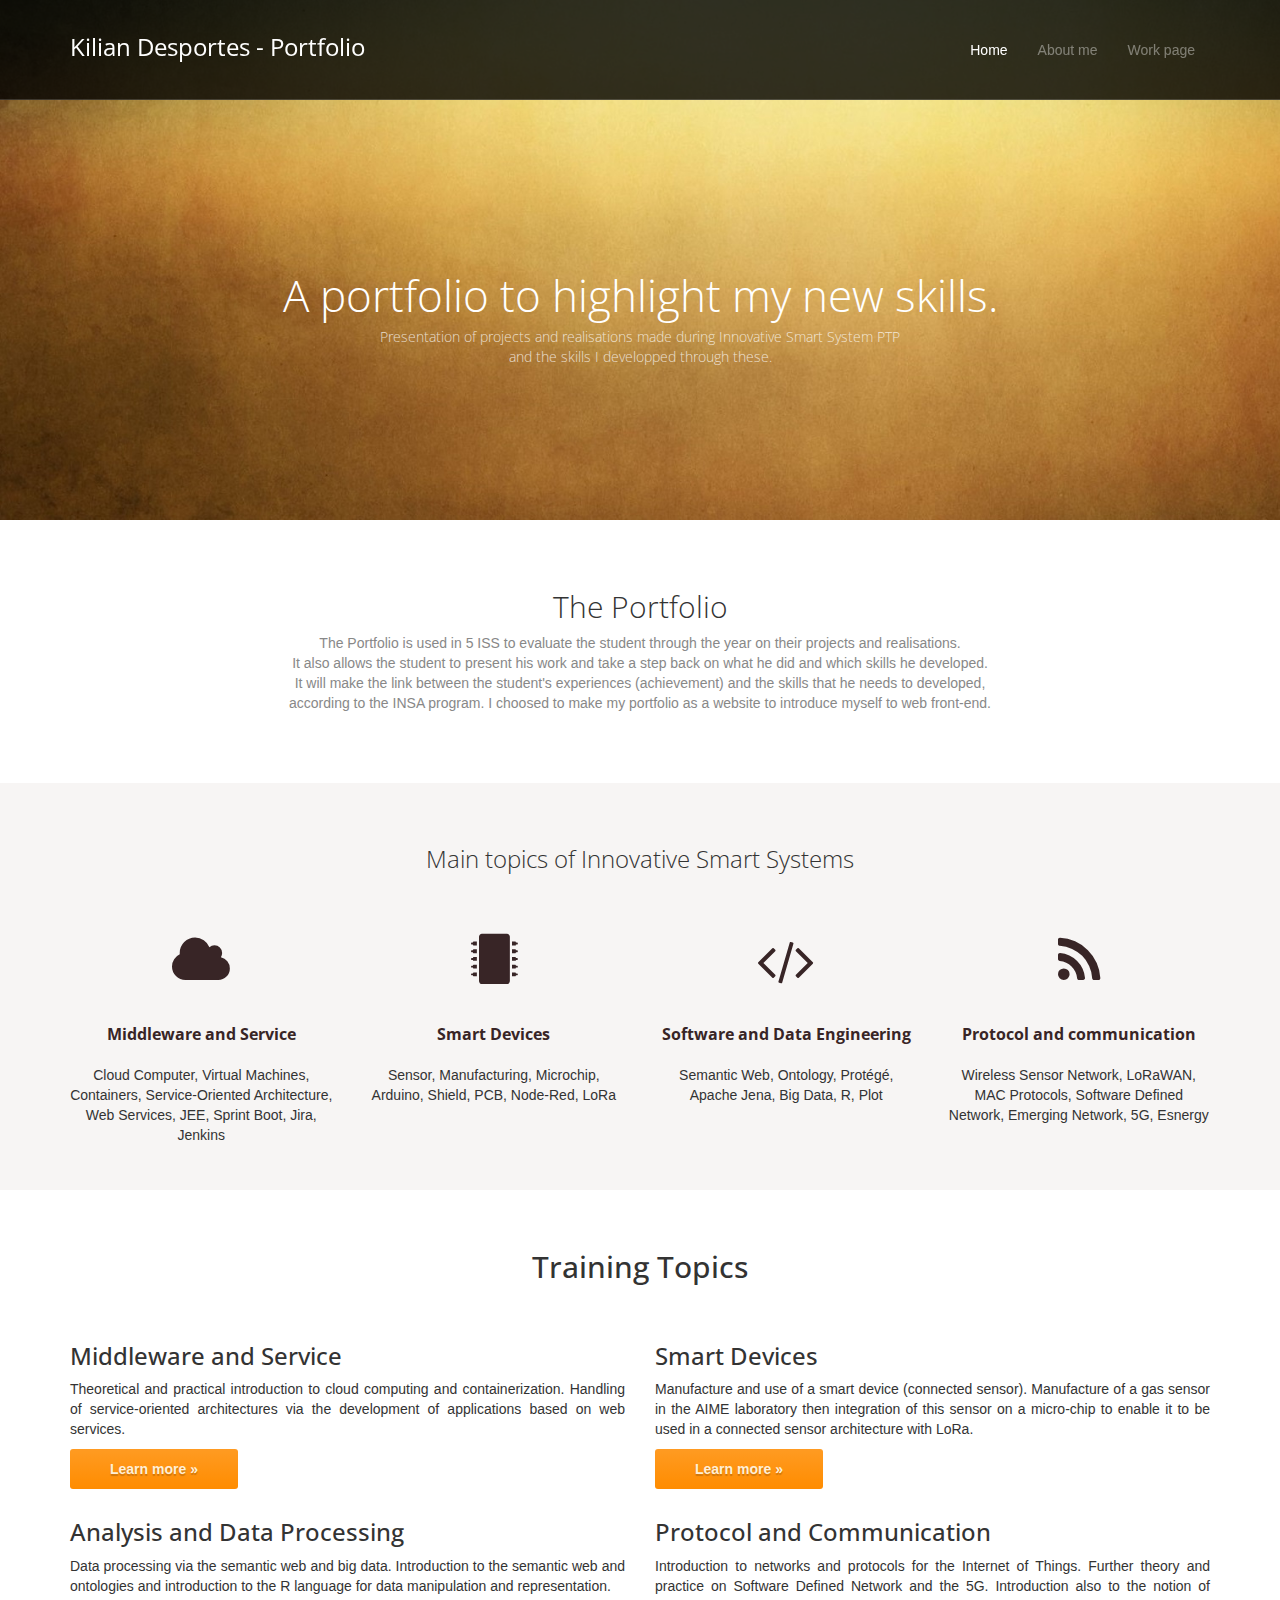
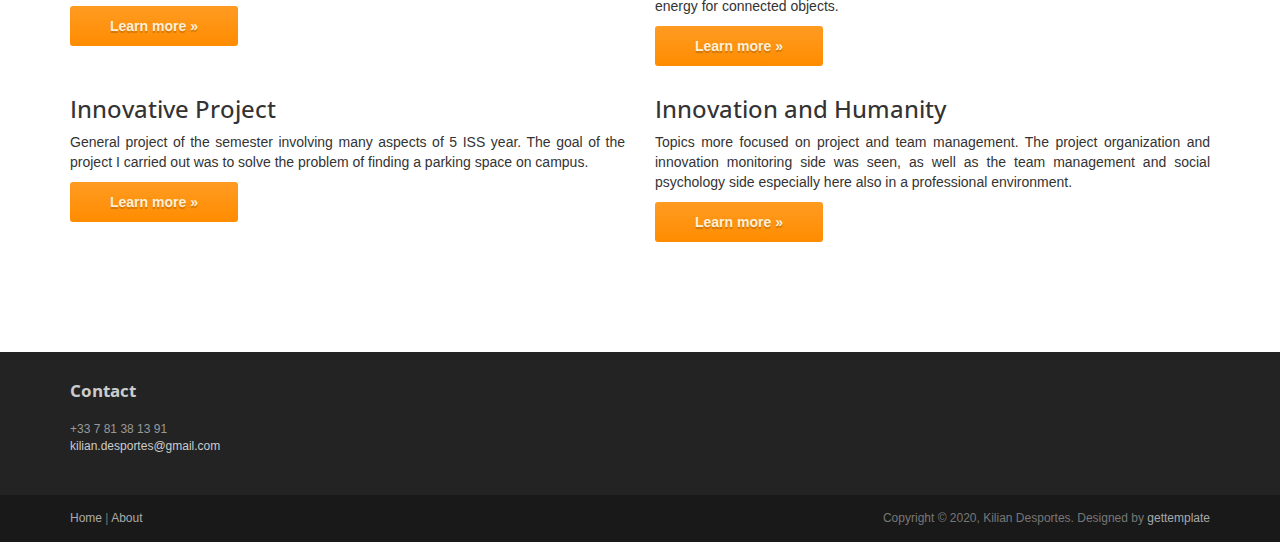
<file: index.html>
<!DOCTYPE html>
<html lang="en">

<head>
	<meta charset="utf-8">
	<meta name="viewport" content="width=device-width, initial-scale=1.0">
	<meta name="description" content="">
	<meta name="author" content="Sergey Pozhilov (GetTemplate.com)">

	<title>Portfolio - Kilian Desportes</title>

	<link rel="shortcut icon" href="assets/images/gt_favicon.png">

	<link rel="stylesheet" media="screen" href="http://fonts.googleapis.com/css?family=Open+Sans:300,400,700">
	<link rel="stylesheet" href="assets/css/bootstrap.min.css">

	<link rel="stylesheet" href="https://cdnjs.cloudflare.com/ajax/libs/font-awesome/4.7.0/css/font-awesome.min.css">

	<!-- Custom styles for our template -->
	<link rel="stylesheet" href="assets/css/bootstrap-theme.css" media="screen">
	<link rel="stylesheet" href="assets/css/main.css">

	<script src="https://code.jquery.com/jquery-3.5.1.slim.min.js" integrity="sha384-DfXdz2htPH0lsSSs5nCTpuj/zy4C+OGpamoFVy38MVBnE+IbbVYUew+OrCXaRkfj" crossorigin="anonymous"></script>
	<script src="https://cdn.jsdelivr.net/npm/bootstrap@4.5.3/dist/js/bootstrap.bundle.min.js" integrity="sha384-ho+j7jyWK8fNQe+A12Hb8AhRq26LrZ/JpcUGGOn+Y7RsweNrtN/tE3MoK7ZeZDyx" crossorigin="anonymous"></script>

	<script src="assets/js/html5shiv.js"></script>
	<script src="assets/js/respond.min.js"></script>
    <script src="assets/js/script_perso.js"></script>

</head>

<body class="home">

	<!-- Fixed navbar -->
	<div class="navbar navbar-inverse navbar-fixed-top headroom">
		<div class="container">
			<div class="navbar-header">
				<!-- Button for smallest screens -->
				<button type="button" class="navbar-toggle" data-toggle="collapse" data-target=".navbar-collapse"><span
						class="icon-bar"></span> <span class="icon-bar"></span> <span class="icon-bar"></span> </button>
				<a class="navbar-brand" href="index.html">Kilian Desportes - Portfolio</a>
			</div>
			<div class="navbar-collapse collapse">
				<ul class="nav navbar-nav pull-right">
					<li class="active"><a href="index.html">Home</a></li>
					<li><a href="about.html">About me</a></li>
					<li><a href="works.html">Work page</a></li>
				</ul>
			</div>
			<!--/.nav-collapse -->
		</div>
	</div>
	<!-- /.navbar -->

	<!-- Header -->
	<header id="head">
		<div class="container">
			<div class="row">
				<h1 class="lead">A portfolio to highlight my new skills.</h1>
				<p class="tagline">Presentation of projects and realisations made during Innovative Smart System PTP
					<br>and the skills I developped through these.
				</p>
			</div>
		</div>
	</header>
	<!-- /Header -->

	<!-- Intro -->
	<div class="container text-center">
		<br> <br>
		<h2 class="thin">The Portfolio</h2>
		<p class="text-muted">
			The Portfolio is used in 5 ISS to evaluate the student through the year on their projects and
			realisations.<br>
			It also allows the student to present his work and take a step back on what he did and which skills he
			developed.<br>
			It will make the link between the student's experiences (achievement) and the skills that he needs to
			developed,<br>
			according to the INSA program. I choosed to make my portfolio as a website to introduce myself to web
			front-end.<br>
		</p>
	</div>
	<!-- /Intro-->

	<!-- Highlights - jumbotron -->
	<div class="jumbotron top-space">
		<div class="container">

			<h3 class="text-center thin">Main topics of Innovative Smart Systems</h3>

			<div class="row">
				<div class="col-md-3 col-sm-3 highlight">
					<div class="h-caption">
						<h4><i class="fa fa-cloud fa-5"></i>Middleware and Service</h4>
					</div>
					<div class="h-body text-center">
						<p>Cloud Computer, Virtual Machines, Containers, Service-Oriented Architecture, Web Services, JEE, Sprint Boot, Jira, Jenkins</p>
					</div>
				</div>
				<div class="col-md-3 col-sm-3 highlight">
					<div class="h-caption">
						<h4><i class="fa fa-microchip fa-5"></i>Smart Devices</h4>
					</div>
					<div class="h-body text-center">
						<p>Sensor, Manufacturing, Microchip, Arduino, Shield, PCB, Node-Red, LoRa</p>
					</div>
				</div>
				<div class="col-md-3 col-sm-3 highlight">
					<div class="h-caption">
						<h4><i class="fa fa-code fa-5"></i>Software and Data Engineering</h4>
					</div>
					<div class="h-body text-center">
						<p>Semantic Web, Ontology, Protégé, Apache Jena, Big Data, R, Plot</p>
					</div>
				</div>
				<div class="col-md-3 col-sm-3 highlight">
					<div class="h-caption">
						<h4><i class="fa fa-rss fa-5"></i>Protocol and communication</h4>
					</div>
					<div class="h-body text-center">
						<p>Wireless Sensor Network, LoRaWAN, MAC Protocols, Software Defined Network, Emerging Network, 5G, Esnergy</p>
					</div>
				</div>
			</div> <!-- /row  -->

		</div>
	</div>
	<!-- /Highlights -->

	<!-- container -->
	<div class="container">

		<h2 class="text-center top-space">Training Topics</h2>
		<br>

		<div class="row">
			<div class="col-sm-6">
				<h3>Middleware and Service</h3>
				<p align="justify">
					Theoretical and practical introduction to cloud computing and containerization. Handling of service-oriented architectures via the development of applications based on web services.
				</p>
				<a href="soaiotproject.html" class="btn btn-primary btn-medium">Learn more »</a>
			</div>
			<div class="col-sm-6">
				<h3>Smart Devices</h3>
				<p align="justify">
					Manufacture and use of a smart device (connected sensor). Manufacture of a gas sensor in the AIME laboratory then integration of this sensor on a micro-chip to enable it to be used in a connected sensor architecture with LoRa.
				</p>
				<a href="smartdevicesproject.html" class="btn btn-primary btn-medium">Learn more »</a>
			</div>
		</div> <!-- /row -->
		<div class="row">
			<div class="col-sm-6">
				<h3>Analysis and Data Processing</h3>
				<p align="justify">
					Data processing via the semantic web and big data. Introduction to the semantic web and ontologies and introduction to the R language for data manipulation and representation.
				</p>
				<a href="dataengineering.html" class="btn btn-primary btn-medium">Learn more »</a>
			</div>
			<div class="col-sm-6">
				<h3>Protocol and Communication</h3>
				<p align="justify">
					Introduction to networks and protocols for the Internet of Things. Further theory and practice on Software Defined Network and the 5G. Introduction also to the notion of energy for connected objects.
				</p>
				<a href="iotcommunication.html" class="btn btn-primary btn-medium">Learn more »</a>
			</div>
		</div> <!-- /row -->
		<div class="row">
			<div class="col-sm-6">
				<h3>Innovative Project</h3>
				<p align="justify">
					General project of the semester involving many aspects of 5 ISS year. The goal of the project I carried out was to solve the problem of finding a parking space on campus.
				</p>
				<a href="innovativeproject.html" class="btn btn-primary btn-medium">Learn more »</a>
			</div>
			<div class="col-sm-6">
				<h3>Innovation and Humanity</h3>
				<p align="justify">
					Topics more focused on project and team management. The project organization and innovation monitoring side was seen, as well as the team management and social psychology side especially here also in a professional environment.
				</p>
				<a href="innovhumanity.html" class="btn btn-primary btn-medium">Learn more »</a>
			</div>
		</div> <!-- /row -->

	</div> <!-- /container -->

	<!-- Social links. @TODO: replace by link/instructions in template -->
	<section id="social">
		<div class="container">
			<div class="wrapper clearfix">
				<!-- AddThis Button BEGIN -->
				<div class="addthis_toolbox addthis_default_style">
					<a class="addthis_button_facebook_like" fb:like:layout="button_count"></a>
					<a class="addthis_button_tweet"></a>
					<a class="addthis_button_linkedin_counter"></a>
					<a class="addthis_button_google_plusone" g:plusone:size="medium"></a>
				</div>
				<!-- AddThis Button END -->
			</div>
		</div>
	</section>
	<!-- /social links -->


	<footer id="footer" class="top-space">

		<div class="footer1">
			<div class="container">
				<div class="row">

					<div class="col-md-3 widget">
						<h3 class="widget-title">Contact</h3>
						<div class="widget-body">
							<p>+33 7 81 38 13 91<br>
								<a href="mailto:#">kilian.desportes@gmail.com</a><br>
							</p>
						</div>
					</div>

				</div> <!-- /row of widgets -->
			</div>
		</div>

		<div class="footer2">
			<div class="container">
				<div class="row">

					<div class="col-md-6 widget">
						<div class="widget-body">
							<p class="simplenav">
								<a href="#">Home</a> |
								<a href="about.html">About</a>
							</p>
						</div>
					</div>

					<div class="col-md-6 widget">
						<div class="widget-body">
							<p class="text-right">
								Copyright &copy; 2020, Kilian Desportes. Designed by <a href="http://gettemplate.com/"
									rel="designer">gettemplate</a>
							</p>
						</div>
					</div>

				</div> <!-- /row of widgets -->
			</div>
		</div>

	</footer>

	<!-- JavaScript libs are placed at the end of the document so the pages load faster -->
	<script src="http://ajax.googleapis.com/ajax/libs/jquery/1.10.2/jquery.min.js"></script>
	<script src="http://netdna.bootstrapcdn.com/bootstrap/3.0.0/js/bootstrap.min.js"></script>
	<script src="assets/js/headroom.min.js"></script>
	<script src="assets/js/jQuery.headroom.min.js"></script>
	<script src="assets/js/template.js"></script>
</body>

</html>
</file>
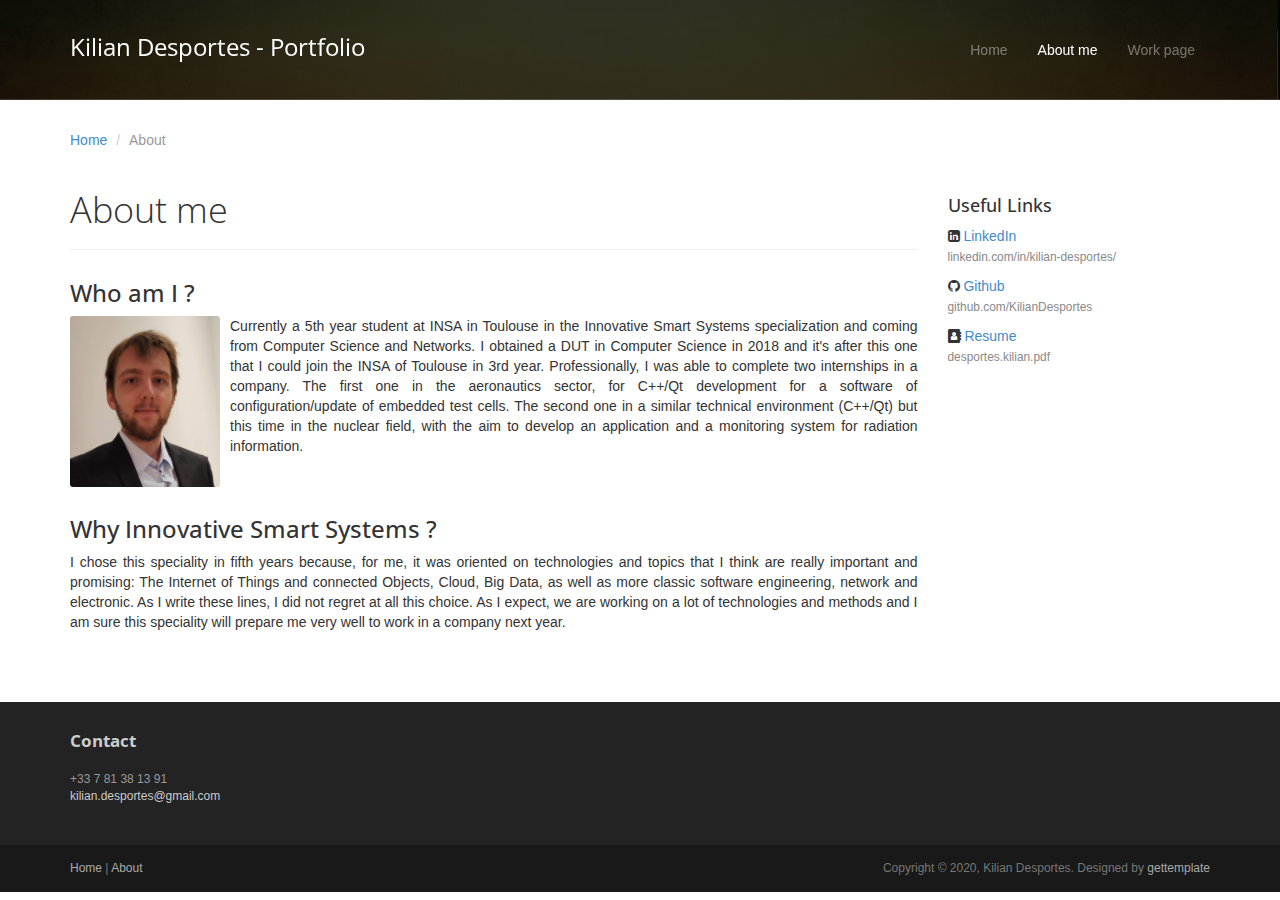
<file: about.html>
<!DOCTYPE html>
<html lang="en">
<head>
	<meta charset="utf-8">
	<meta name="viewport"    content="width=device-width, initial-scale=1.0">
	<meta name="description" content="">
	<meta name="author"      content="Sergey Pozhilov (GetTemplate.com)">
	
	<title>About - Portfolio - Kilian Desportes</title>

	<link rel="shortcut icon" href="assets/images/gt_favicon.png">
	
	<link rel="stylesheet" media="screen" href="http://fonts.googleapis.com/css?family=Open+Sans:300,400,700">
	<link rel="stylesheet" href="assets/css/bootstrap.min.css">

	<link rel="stylesheet" href="https://cdnjs.cloudflare.com/ajax/libs/font-awesome/4.7.0/css/font-awesome.min.css">

	<!-- Custom styles for our template -->
	<link rel="stylesheet" href="assets/css/bootstrap-theme.css" media="screen" >
	<link rel="stylesheet" href="assets/css/main.css">

	<script src="https://code.jquery.com/jquery-3.5.1.slim.min.js" integrity="sha384-DfXdz2htPH0lsSSs5nCTpuj/zy4C+OGpamoFVy38MVBnE+IbbVYUew+OrCXaRkfj" crossorigin="anonymous"></script>
	<script src="https://cdn.jsdelivr.net/npm/bootstrap@4.5.3/dist/js/bootstrap.bundle.min.js" integrity="sha384-ho+j7jyWK8fNQe+A12Hb8AhRq26LrZ/JpcUGGOn+Y7RsweNrtN/tE3MoK7ZeZDyx" crossorigin="anonymous"></script>

	<script src="assets/js/html5shiv.js"></script>
	<script src="assets/js/respond.min.js"></script>
	<script src="assets/js/script_perso.js"></script>
</head>

<body>
    <!-- Fixed navbar -->
	<div class="navbar navbar-inverse navbar-fixed-top headroom" >
		<div class="container">
			<div class="navbar-header">
				<!-- Button for smallest screens -->
				<button type="button" class="navbar-toggle" data-toggle="collapse" data-target=".navbar-collapse"><span class="icon-bar"></span> <span class="icon-bar"></span> <span class="icon-bar"></span> </button>
				<a class="navbar-brand" href="index.html">Kilian Desportes - Portfolio</a>
			</div>
			<div class="navbar-collapse collapse">
				<ul class="nav navbar-nav pull-right">
					<li><a href="index.html">Home</a></li>
					<li class="active"><a href="about.html">About me</a></li>
					<li><a href="works.html">Work page</a></li>
				</ul>
			</div><!--/.nav-collapse -->
		</div>
	</div> 
	<!-- /.navbar -->

	<header id="head" class="secondary"></header>

	<!-- container -->
	<div class="container">

		<ol class="breadcrumb">
			<li><a href="index.html">Home</a></li>
			<li class="active">About</li>
		</ol>

		<div class="row">
			
			<!-- Article main content -->
			<article class="col-sm-9 maincontent">
				<header class="page-header">
					<h1 class="page-title">About me</h1>
				</header>
				<h3>Who am I ?</h3>
				<p><img src="assets/images/photo.png" alt="" class="img-rounded pull-left" width="150"></p>
				<p align="justify">Currently a 5th year student at INSA in Toulouse in the Innovative Smart Systems specialization and coming from Computer Science and Networks.
				I obtained a DUT in Computer Science in 2018 and it's after this one that I could join the INSA of Toulouse in 3rd year.
				Professionally, I was able to complete two internships in a company. The first one in the aeronautics sector, 
				for C++/Qt development for a software of configuration/update of embedded test cells. 
				The second one in a similar technical environment (C++/Qt) but this time in the nuclear field, with the aim 
				to develop an application and a monitoring system for radiation information.</p>
				
				<br>

				<h3>Why Innovative Smart Systems ?</h3>
				<p align="justify">I chose this speciality in fifth years because, for me, it was oriented on technologies and topics that I think are really important and promising: 
					The Internet of Things and connected Objects, Cloud, Big Data, as well as more classic software engineering, network and electronic.
					As I write these lines, I did not regret at all this choice. As I expect, we are working on a lot of technologies and methods and 
					I am sure this speciality will prepare me very well to work in a company next year.
				</p>

			</article>
			<!-- /Article -->
			
			<!-- Sidebar -->
			<aside class="col-sm-3 sidebar sidebar-right">

				<div class="widget">
					<h4>Useful Links</h4>
					<ul class="list-unstyled list-spaces">
						<li><i class="fa fa-linkedin-square fa-5"></i> <a target="_blank" href="https://www.linkedin.com/in/kilian-desportes/">LinkedIn</a><br><span class="small text-muted">linkedin.com/in/kilian-desportes/</span></li>
						<li><i class="fa fa-github fa-5"></i> <a target="_blank" href="https://github.com/KilianDesportes">Github</a><br><span class="small text-muted">github.com/KilianDesportes</span></li>
						<li><i class="fa fa-address-book fa-5"></i> <a target="_blank" href="assets/cv.kilian.desportes.pdf">Resume</a><br><span class="small text-muted">desportes.kilian.pdf</span></li>
					</ul>
				</div>

			</aside>
			<!-- /Sidebar -->

		</div>
	</div>	<!-- /container -->
	

	<footer id="footer" class="top-space">

		<div class="footer1">
			<div class="container">
				<div class="row">
					
					<div class="col-md-3 widget">
						<h3 class="widget-title">Contact</h3>
						<div class="widget-body">
							<p>+33 7 81 38 13 91<br>
								<a href="mailto:#">kilian.desportes@gmail.com</a><br>
							</p>	
						</div>
					</div>

				</div> <!-- /row of widgets -->
			</div>
		</div>

		<div class="footer2">
			<div class="container">
				<div class="row">
					
					<div class="col-md-6 widget">
						<div class="widget-body">
							<p class="simplenav">
								<a href="#">Home</a> | 
								<a href="about.html">About</a>
							</p>
						</div>
					</div>

					<div class="col-md-6 widget">
						<div class="widget-body">
							<p class="text-right">
								Copyright &copy; 2020, Kilian Desportes. Designed by <a href="http://gettemplate.com/" rel="designer">gettemplate</a> 
							</p>
						</div>
					</div>

				</div> <!-- /row of widgets -->
			</div>
		</div>

	</footer>	
		
	<!-- JavaScript libs are placed at the end of the document so the pages load faster -->
	<script src="http://ajax.googleapis.com/ajax/libs/jquery/1.10.2/jquery.min.js"></script>
	<script src="http://netdna.bootstrapcdn.com/bootstrap/3.0.0/js/bootstrap.min.js"></script>
	<script src="assets/js/headroom.min.js"></script>
	<script src="assets/js/jQuery.headroom.min.js"></script>
	<script src="assets/js/template.js"></script>
</body>
</html>
</file>
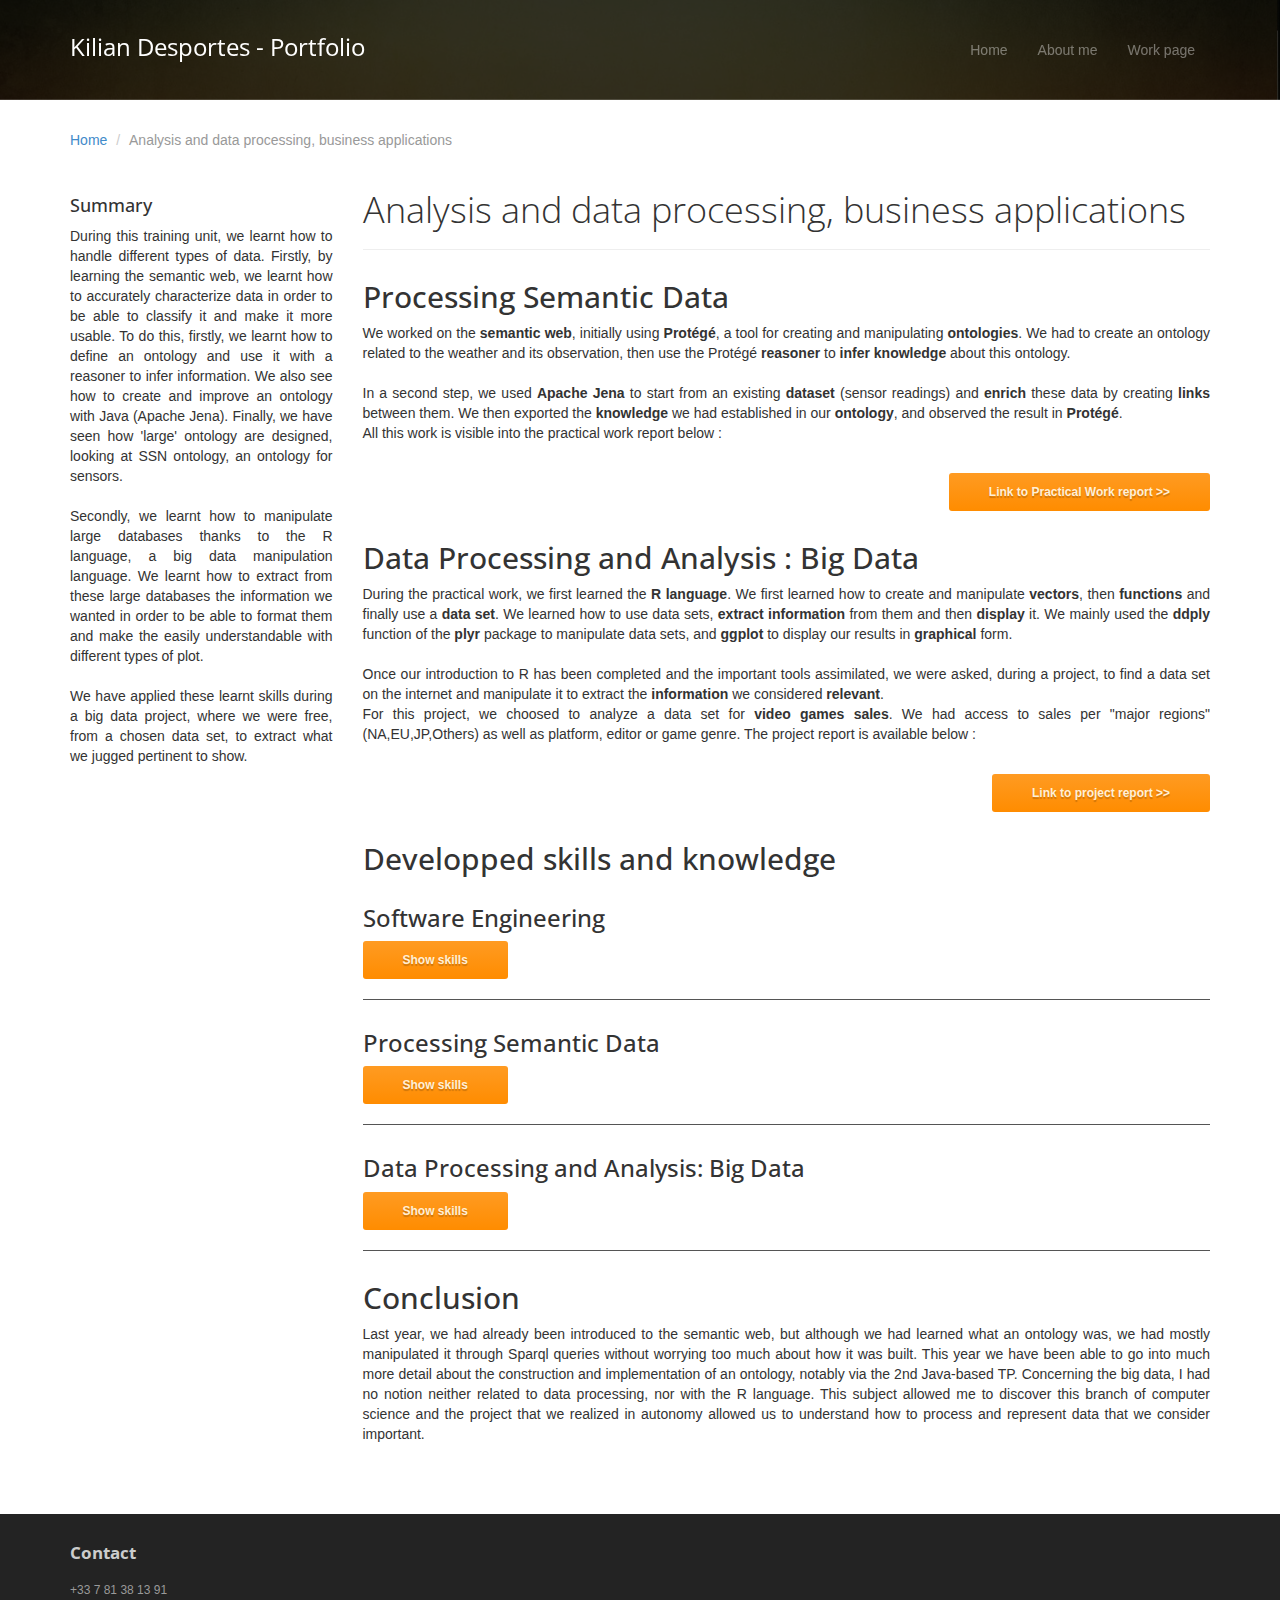
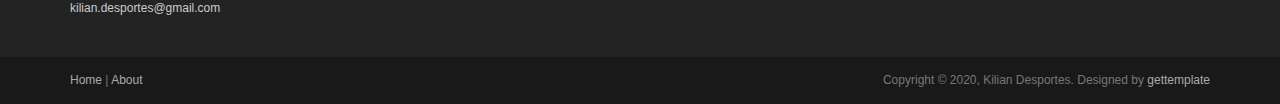
<file: dataengineering.html>
<!DOCTYPE html>
<html lang="en">

<head>
	<meta charset="utf-8">
	<meta name="viewport" content="width=device-width, initial-scale=1.0">
	<meta name="description" content="">
	<meta name="author" content="Sergey Pozhilov (GetTemplate.com)">

	<title>Data Engineering Project - Portoflio - Kilian Desportes</title>


	<link rel="shortcut icon" href="assets/images/gt_favicon.png">
	
	<link rel="stylesheet" media="screen" href="http://fonts.googleapis.com/css?family=Open+Sans:300,400,700">
	<link rel="stylesheet" href="assets/css/bootstrap.min.css">

	<link rel="stylesheet" href="https://cdnjs.cloudflare.com/ajax/libs/font-awesome/4.7.0/css/font-awesome.min.css">

	<!-- Custom styles for our template -->
	<link rel="stylesheet" href="assets/css/bootstrap-theme.css" media="screen" >
	<link rel="stylesheet" href="assets/css/main.css">

	<script src="https://code.jquery.com/jquery-3.5.1.slim.min.js" integrity="sha384-DfXdz2htPH0lsSSs5nCTpuj/zy4C+OGpamoFVy38MVBnE+IbbVYUew+OrCXaRkfj" crossorigin="anonymous"></script>
	<script src="https://cdn.jsdelivr.net/npm/bootstrap@4.5.3/dist/js/bootstrap.bundle.min.js" integrity="sha384-ho+j7jyWK8fNQe+A12Hb8AhRq26LrZ/JpcUGGOn+Y7RsweNrtN/tE3MoK7ZeZDyx" crossorigin="anonymous"></script>

	<script src="assets/js/html5shiv.js"></script>
	<script src="assets/js/respond.min.js"></script>
	<script src="assets/js/script_perso.js"></script>

</head>

<body>
	<!-- Fixed navbar -->
	<div class="navbar navbar-inverse navbar-fixed-top headroom">
		<div class="container">
			<div class="navbar-header">
				<!-- Button for smallest screens -->
				<button type="button" class="navbar-toggle" data-toggle="collapse" data-target=".navbar-collapse"><span
						class="icon-bar"></span> <span class="icon-bar"></span> <span class="icon-bar"></span> </button>
				<a class="navbar-brand" href="index.html">Kilian Desportes - Portfolio</a>
			</div>
			<div class="navbar-collapse collapse">
				<ul class="nav navbar-nav pull-right">
					<li><a href="index.html">Home</a></li>
					<li><a href="about.html">About me</a></li>
					<li><a href="works.html">Work page</a></li>
				</ul>
			</div>
			<!--/.nav-collapse -->
		</div>
	</div>
	<!-- /.navbar -->

	<header id="head" class="secondary"></header>

	<!-- container -->
	<div class="container">

		<ol class="breadcrumb">
			<li><a href="index.html">Home</a></li>
			<li class="active">Analysis and data processing, business applications</li>
		</ol>

		<div class="row">

			<!-- Sidebar -->
			<aside class="col-md-3 sidebar sidebar-left">

				<div class="row widget">
					<div class="col-xs-12">
						<h4>Summary</h4>
						<p align="justify">During this training unit, we learnt how to handle different types of data. Firstly, by learning the semantic web, we learnt how to accurately characterize data in order to be able to classify it and make it more usable. To do this, firstly, we learnt how to define an ontology and use it with a reasoner to infer information. We also see how to create and improve an ontology with Java (Apache Jena). 
						Finally, we have seen how 'large' ontology are designed, looking at SSN ontology, an ontology for sensors.<br><br>

						Secondly, we learnt how to manipulate large databases thanks to the R language, a big data manipulation language.
						We learnt how to extract from these large databases the information we wanted in order to be able to format them and make the easily understandable with different types of plot.<br><br>

						We have applied these learnt skills during a big data project, where we were free, from a chosen data set, to extract what we jugged pertinent to show.
						</p>
					</div>
				</div>
			</aside>
			<!-- /Sidebar -->

			<!-- Article main content -->
			<article class="col-md-9 maincontent">
				<header class="page-header">
					<h1 class="page-title">Analysis and data processing, business applications</h1>
				</header>
				<h2>Processing Semantic Data</h2>
				<p align="justify">
					We worked on the <b>semantic web</b>, initially using <b>Protégé</b>, a tool for creating and manipulating <b>ontologies</b>. We had to create an ontology related to the weather and its observation, then use the Protégé <b>reasoner</b> to <b>infer knowledge</b> about this ontology.	<br><br>			
					
					In a second step, we used <b>Apache Jena</b> to start from an existing <b>dataset</b> (sensor readings) and <b>enrich</b> these data by creating <b>links</b> between them. We then exported the <b>knowledge</b> we had established in our <b>ontology</b>, and observed the result in <b>Protégé</b>. <br>

					All this work is visible into the practical work report below :
					<br><br>
				</p>
				<p class="text-right">
					<a target="_blank" href="assets/reports/Semantic_Web_Desportes_Imekraz_B1.pdf" class="btn btn-primary btn-xs">Link to Practical Work report >></a>
				</p>

				<h2>Data Processing and Analysis : Big Data</h2>
				<p align="justify">
					During the practical work, we first learned the <b>R language</b>. We first learned how to create and manipulate <b>vectors</b>, then <b>functions</b> and finally use a <b>data set</b>.
					We learned how to use data sets, <b>extract information</b> from them and then <b>display</b> it. We mainly used the <b>ddply</b> function of the <b>plyr</b> package to manipulate data sets, and <b>ggplot</b> to display our results in <b>graphical</b> form.
					<br><br>

					Once our introduction to R has been completed and the important tools assimilated, we were asked, during a project, to find a data set on the internet and manipulate it to extract the <b>information</b> we considered <b>relevant</b>.<br>

					For this project, we choosed to analyze a data set for <b>video games sales</b>.
					We had access to sales per "major regions" (NA,EU,JP,Others) as well as platform, editor or game genre.
					The project report is available below :
					<br><br>
				</p>
				<p class="text-right">
					<a target="_blank" href="assets/reports/rapport_DESPORTES_IMEKRAZ_big_data.pdf" class="btn btn-primary btn-xs">Link to project report >></a>
				</p>

				<h2>Developped skills and knowledge</h2>

				<h3>Software Engineering</h3>
				<button id="btnSoftEng" class="btn btn-primary btn-sm" onclick="affichManipul('btnSoftEng','divSoftEng','skills')">
					Show skills
				</button>
				<div id="divSoftEng" style="display: none"><br>

				<p>
					This skill is more related to <a href="soaiotproject.html"><b>Service oriented architecture</b></a> and <a href="innovativeproject.html"><b>Innovative</b></a> training units.
				</p>
				
				<ul>
					<li>Define the different phases in software development
						<i style="color:green" class="fa fa-check fa-5"></i>
						<i style="color:green" class="fa fa-check fa-5"></i>
						<i style="color:green" class="fa fa-check fa-5"></i>
						<i style="color:gray" class="fa fa-check fa-5"></i>
					</li>
				</ul>

				<p align="justify">
					During <b>projects</b> we realised this year, like the innovative project
					or the room automation, we had to develop our knowledge of the <b>software lifecycle</b> to enable us to successfully complete our project, starting with the definition of the <b>specifications</b> and the <b>design</b> of the software, followed by the <b>implementation</b> and <b>tests</b> to end the cycle with the <b>deployment</b>.
					To help us to automate these different phases, we learnt to use <b>Jenkis</b>, a <b>CI/CD</b> tool.
				</p>

				<ul>
					<li>Know the different project management methods
						<i style="color:green" class="fa fa-check fa-5"></i>
						<i style="color:green" class="fa fa-check fa-5"></i>
						<i style="color:green" class="fa fa-check fa-5"></i>
						<i style="color:gray" class="fa fa-check fa-5"></i>
					</li>
				</ul>

				<p align="justify">
					During this year, we had practice <b>Agile</b> and <b>Scrum</b> project management methods.
					We also learnt other methods of project management like <b>waterfall</b> or different methods related to <b>task scheduling</b> (<b>critical path</b> method for example).
				</p>

				<ul>
					<li>Apply one of these methods a project
						<i style="color:green" class="fa fa-check fa-5"></i>
						<i style="color:green" class="fa fa-check fa-5"></i>
						<i style="color:green" class="fa fa-check fa-5"></i>
						<i style="color:gray" class="fa fa-check fa-5"></i>
					</li>
				</ul>

				<p align="justify">
					For the innovative project, we worked with <b>agile methods</b> to enable us to develop a project in accordance with the <b>client's request</b>, thanks to <b>weekly meetings</b>.
					During the room automation project, we have implemented the <b>Scrum</b> method. We used <b>Jira</b> to create our <b>user stories</b> and <b>specifications</b> and organise them in different <b>sprints</b>, sprints that we were able to carry out during the different practical sessions.
				</p>

				</div>
				<hr size="10" color="black">

				<h3>Processing Semantic Data</h3>

				<button id="btnSem" class="btn btn-primary btn-sm" onclick="affichManipul('btnSem','divSem','skills')">
					Show skills
				</button>
				<div id="divSem" style="display: none"><br>

				<ul>
					<li>Design and understand a model for an application
						<i style="color:green" class="fa fa-check fa-5"></i>
						<i style="color:green" class="fa fa-check fa-5"></i>
						<i style="color:green" class="fa fa-check fa-5"></i>
						<i style="color:green" class="fa fa-check fa-5"></i>
					</li>
				</ul>

				<p align="justify">
					During the practical work, we had to design an <b>ontology</b> for the weather and its observations. We then used it to <b>infer knowledge</b> from the <b>reasoner</b>.
				</p>

				<ul>
					<li>Be able to design data acquisition system with respect to the application.
						<i style="color:green" class="fa fa-check fa-5"></i>
						<i style="color:green" class="fa fa-check fa-5"></i>
						<i style="color:green" class="fa fa-check fa-5"></i>
						<i style="color:red" class="fa fa-check fa-5"></i>
					</li>
				</ul>

				<p align="justify">
					During the <a href="soaiotproject.html">Service Oriented Architecture</a> project, we had to create the whole <b>data acquisition system</b> for our <b>room management</b>. We <b>simulate</b> everything using <b></b>oneM2M, both <b>sensors</b> and <b>actuators</b>.
					I marked 1 'check' as red because we did not have to respect the application, as we were also designing it, we had <b>no constraint</b> on our data acquisition system.
				</p>

				<ul>
					<li>Know how to infer new knowlegde from a knowledge base
						<i style="color:green" class="fa fa-check fa-5"></i>
						<i style="color:green" class="fa fa-check fa-5"></i>
						<i style="color:green" class="fa fa-check fa-5"></i>
						<i style="color:green" class="fa fa-check fa-5"></i>
					</li>
				</ul>

				<p align="justify">
					During the first practical work, using <b>Protégé</b>, we used the <b>reasoner Hermit</b> to <b>infer knowledge</b> from our <b>ontology</b>. Some example are available in the practical work report presented above.
				</p>

				<ul>
					<li>Be able to enrich data with semantic meta-data
						<i style="color:green" class="fa fa-check fa-5"></i>
						<i style="color:green" class="fa fa-check fa-5"></i>
						<i style="color:green" class="fa fa-check fa-5"></i>
						<i style="color:green" class="fa fa-check fa-5"></i>
					</li>
				</ul>

				<p align="justify">
					During the practical work, we had to use an <b>existing data set</b> produced by a city. First we convert this 3-stared CSV data set into a 5-star with <b>links</b> between different measures. To do this we used <b>Apache Jena</b> to be able to <b>construct relations</b> between measures, using <b>ontology</b> related object and data <b>properties</b>. Then with these new relations, we <b>enrich</b> the dataset and export it to exploit it in <b>Protégé</b>.
				</p>

				</div>
				<hr size="10" color="black">

				<h3>Data Processing and Analysis: Big Data</h3>

				<button id="btnBigData" class="btn btn-primary btn-sm" onclick="affichManipul('btnBigData','divBigData','skills')">
					Show skills
				</button>
				<div id="divBigData" style="display: none"><br>

				<ul>
					<li>Know how to explore and represent data sets
						<i style="color:green" class="fa fa-check fa-5"></i>
						<i style="color:green" class="fa fa-check fa-5"></i>
						<i style="color:green" class="fa fa-check fa-5"></i>
						<i style="color:gray" class="fa fa-check fa-5"></i>
					</li>
				</ul>

				<p align="justify">
					During the practical works, we used multiple CSV <b>data set</b> and we learnt how to <b>explore</b> and <b>manipulate</b> them using <b>ddply</b> function (from plyr package). We also learnt to <b>represent</b> the data using <b>ggplot</b>, mostly for bar and line <b>charts</b>.
				</p>

				<ul>
					<li>Master R
						<i style="color:green" class="fa fa-check fa-5"></i>
						<i style="color:green" class="fa fa-check fa-5"></i>
						<i style="color:green" class="fa fa-check fa-5"></i>
						<i style="color:red" class="fa fa-check fa-5"></i>
					</li>
				</ul>

				<p align="justify">
					We worked, during our practical work and our project, with the <b>R language</b>, to learn how to <b>process data</b> and make them <b>easily interpretable</b> with <b>plotting</b>. With all these works, we learn the <b>main principles</b> and <b>functioning</b> of this language. 
					I marked this a 3 because I don't consider I master R at the moment, our work during the project was pretty <b>repetitive</b>, always using ddply (even if using it in multiple ways). But this course allowed us to acquire a solid foundation of <b>knowledge</b> and <b>practices</b>.
				</p>

				<ul>
					<li>Master complexity associated to statistical data processing and know the techniques to be used to minimise them.
						<i style="color:green" class="fa fa-check fa-5"></i>
						<i style="color:green" class="fa fa-check fa-5"></i>
						<i style="color:red" class="fa fa-check fa-5"></i>
						<i style="color:red" class="fa fa-check fa-5"></i>
					</li>
				</ul>

				<p align="justify">
					During lectures, we saw how what is the problem related to <b>complexity</b> in data processing. We briefly learned how to <b>compare</b> problems with <b>asymptotic complexity</b> and how to check what is <b>taking time</b> during code execution. However, we did not use it during our work, that is why I don't really consider this skill as fully acquired.
				</p>

				</div>
				<hr size="10" color="black">

				<h2>Conclusion</h2>
				
				<p align="justify">
					Last year, we had already been introduced to the semantic web, but although we had learned what an ontology was, we had mostly manipulated it through Sparql queries without worrying too much about how it was built. This year we have been able to go into much more detail about the construction and implementation of an ontology, notably via the 2nd Java-based TP. Concerning the big data, I had no notion neither related to data processing, nor with the R language. This subject allowed me to discover this branch of computer science and the project that we realized in autonomy allowed us to understand how to process and represent data that we consider important. 
				</p>

			</article>
			<!-- /Article -->

		</div>
	</div> <!-- /container -->


	<footer id="footer" class="top-space">

		<div class="footer1">
			<div class="container">
				<div class="row">

					<div class="col-md-3 widget">
						<h3 class="widget-title">Contact</h3>
						<div class="widget-body">
							<p>+33 7 81 38 13 91<br>
								<a href="mailto:#">kilian.desportes@gmail.com</a><br>
							</p>
						</div>
					</div>

				</div> <!-- /row of widgets -->
			</div>
		</div>

		<div class="footer2">
			<div class="container">
				<div class="row">

					<div class="col-md-6 widget">
						<div class="widget-body">
							<p class="simplenav">
								<a href="#">Home</a> |
								<a href="about.html">About</a>
							</p>
						</div>
					</div>

					<div class="col-md-6 widget">
						<div class="widget-body">
							<p class="text-right">
								Copyright &copy; 2020, Kilian Desportes. Designed by <a href="http://gettemplate.com/"
									rel="designer">gettemplate</a>
							</p>
						</div>
					</div>

				</div> <!-- /row of widgets -->
			</div>
		</div>





		<!-- JavaScript libs are placed at the end of the document so the pages load faster -->
		<script src="http://ajax.googleapis.com/ajax/libs/jquery/1.10.2/jquery.min.js"></script>
		<script src="http://netdna.bootstrapcdn.com/bootstrap/3.0.0/js/bootstrap.min.js"></script>
		<script src="assets/js/headroom.min.js"></script>
		<script src="assets/js/jQuery.headroom.min.js"></script>
		<script src="assets/js/template.js"></script>
</body>

</html>
</file>
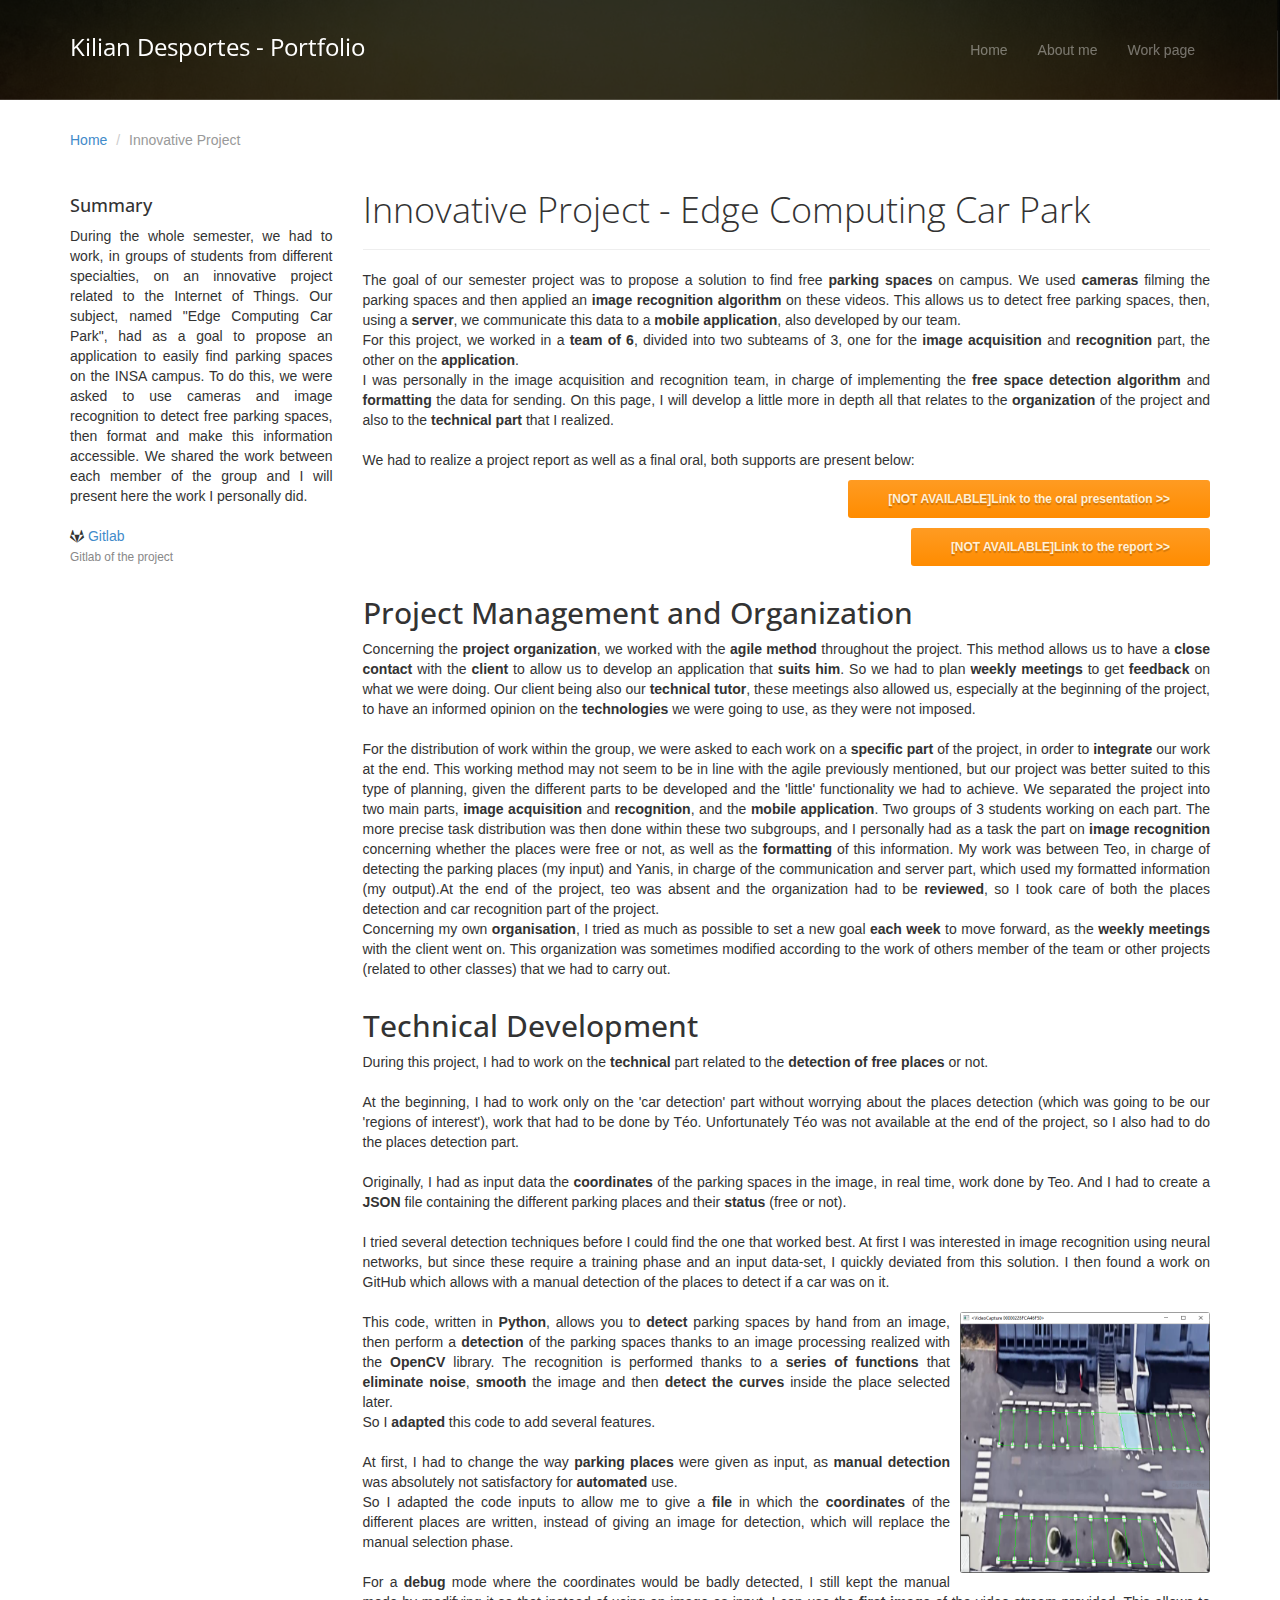
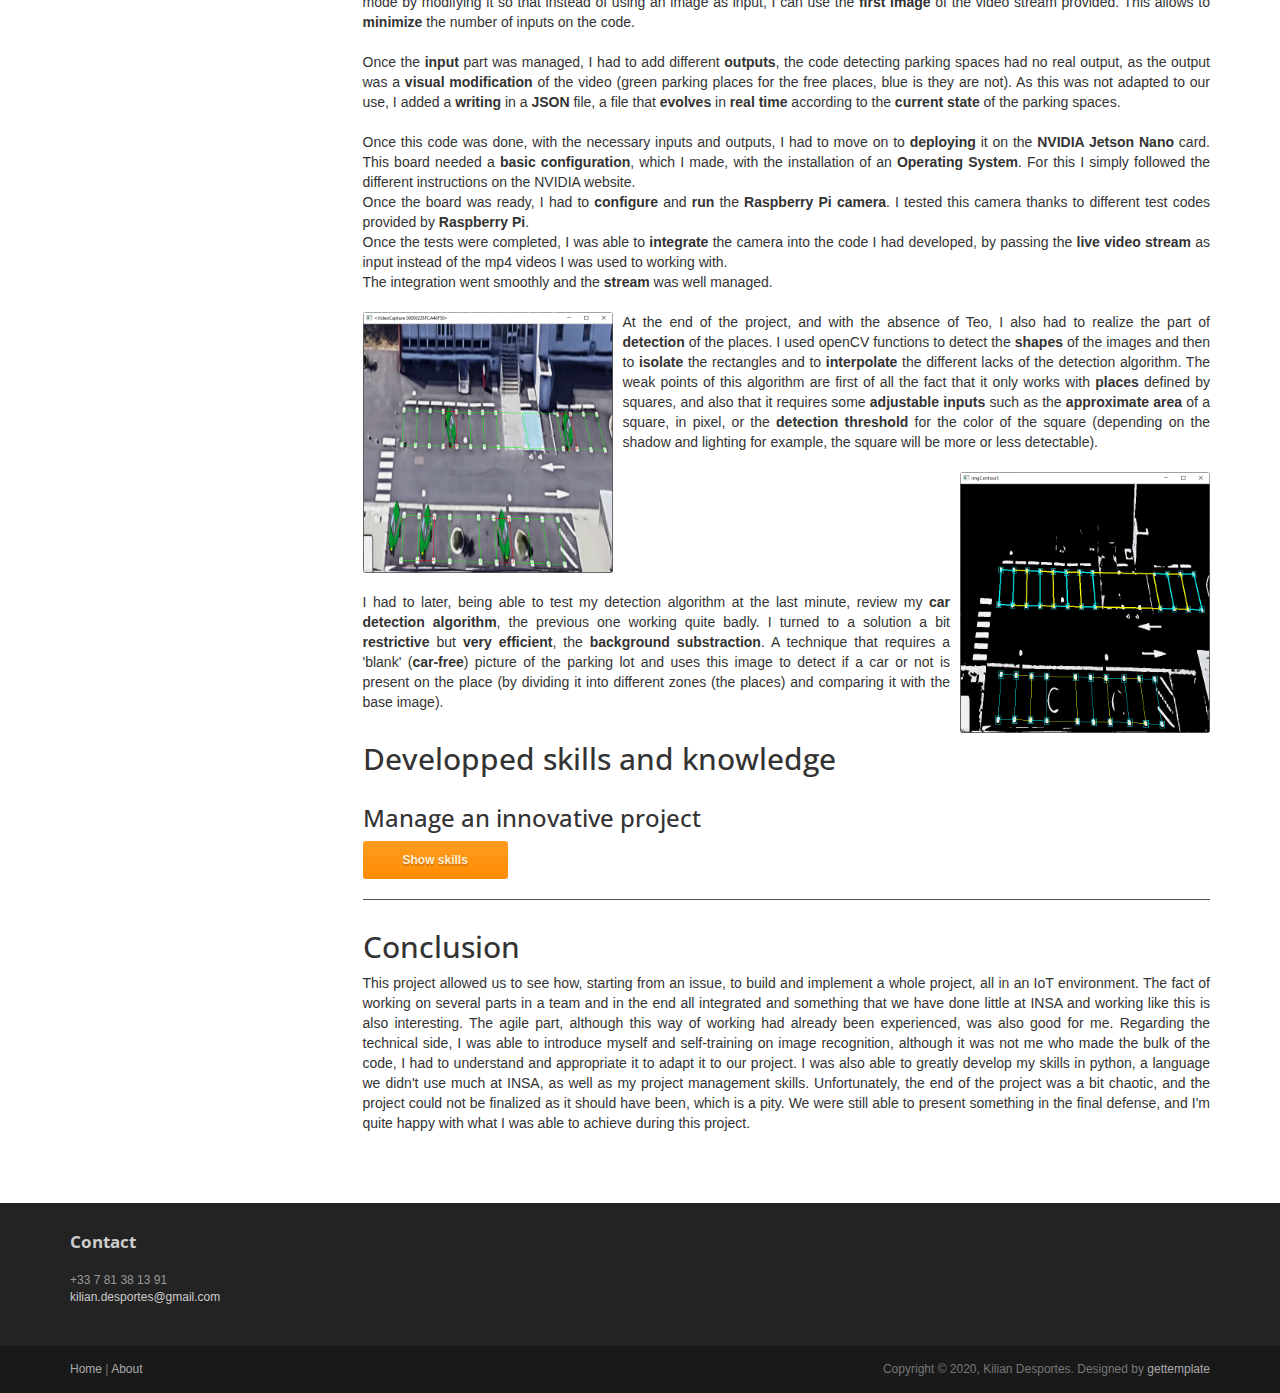
<file: innovativeproject.html>
<!DOCTYPE html>
<html lang="en">
<head>
	<meta charset="utf-8">
	<meta name="viewport"    content="width=device-width, initial-scale=1.0">
	<meta name="description" content="">
	<meta name="author"      content="Sergey Pozhilov (GetTemplate.com)">
	
	<title>Innovative Project - Portoflio - Kilian Desportes</title>

	<link rel="shortcut icon" href="assets/images/gt_favicon.png">
	
	<link rel="stylesheet" media="screen" href="http://fonts.googleapis.com/css?family=Open+Sans:300,400,700">
	<link rel="stylesheet" href="assets/css/bootstrap.min.css">

	<link rel="stylesheet" href="https://cdnjs.cloudflare.com/ajax/libs/font-awesome/4.7.0/css/font-awesome.min.css">

	<!-- Custom styles for our template -->
	<link rel="stylesheet" href="assets/css/bootstrap-theme.css" media="screen" >
	<link rel="stylesheet" href="assets/css/main.css">

	<script src="https://code.jquery.com/jquery-3.5.1.slim.min.js" integrity="sha384-DfXdz2htPH0lsSSs5nCTpuj/zy4C+OGpamoFVy38MVBnE+IbbVYUew+OrCXaRkfj" crossorigin="anonymous"></script>
	<script src="https://cdn.jsdelivr.net/npm/bootstrap@4.5.3/dist/js/bootstrap.bundle.min.js" integrity="sha384-ho+j7jyWK8fNQe+A12Hb8AhRq26LrZ/JpcUGGOn+Y7RsweNrtN/tE3MoK7ZeZDyx" crossorigin="anonymous"></script>

	<script src="assets/js/html5shiv.js"></script>
	<script src="assets/js/respond.min.js"></script>
	<script src="assets/js/script_perso.js"></script>
</head>

<body>
    <!-- Fixed navbar -->
	<div class="navbar navbar-inverse navbar-fixed-top headroom" >
		<div class="container">
			<div class="navbar-header">
				<!-- Button for smallest screens -->
				<button type="button" class="navbar-toggle" data-toggle="collapse" data-target=".navbar-collapse"><span class="icon-bar"></span> <span class="icon-bar"></span> <span class="icon-bar"></span> </button>
				<a class="navbar-brand" href="index.html">Kilian Desportes - Portfolio</a>
			</div>
			<div class="navbar-collapse collapse">
				<ul class="nav navbar-nav pull-right">
					<li><a href="index.html">Home</a></li>
					<li><a href="about.html">About me</a></li>
					<li><a href="works.html">Work page</a></li>
				</ul>
			</div><!--/.nav-collapse -->
		</div>
	</div> 
	<!-- /.navbar -->

	<header id="head" class="secondary"></header>

	<!-- container -->
	<div class="container">
		
		<ol class="breadcrumb">
			<li><a href="index.html">Home</a></li>
			<li class="active">Innovative Project</li>
		</ol>

		<div class="row">
			
			<!-- Sidebar -->
			<aside class="col-md-3 sidebar sidebar-left">

				<div class="row widget">
					<div class="col-xs-12">
						<h4>Summary</h4>
						<p align="justify">
							During the whole semester, we had to work, in groups of students from different specialties, on an innovative project related to the Internet of Things. 
							Our subject, named "Edge Computing Car Park", had as a goal to propose an application to easily find parking spaces on the INSA campus.
							To do this, we were asked to use cameras and image recognition to detect free parking spaces, then format and make this information accessible.
							We shared the work between each member of the group and I will present here the work I personally did.

							<br><br><i class="fa fa-gitlab fa-5"></i> <a target="_blank" href="https://gitlab-rech.insa-toulouse.fr/monteil/edge-computing-for-car-park">Gitlab</a><br><span class="small text-muted">Gitlab of the project</span>
							
						</p>
					</div>
				</div>

			</aside>
			<!-- /Sidebar -->

			<!-- Article main content -->
			<article class="col-md-9 maincontent">
				<header class="page-header">
					<h1 class="page-title">Innovative Project - Edge Computing Car Park</h1>
				</header>

				<p align="justify">
					The goal of our semester project was to propose a solution to find free <b>parking spaces</b> on campus. We used <b>cameras</b> filming the parking spaces and then applied an <b>image recognition algorithm</b> on these videos. This allows us to detect free parking spaces, then, using a <b>server</b>, we communicate this data to a <b>mobile application</b>, also developed by our team.<br>
					For this project, we worked in a <b>team of 6</b>, divided into two subteams of 3, one for the <b>image acquisition</b> and <b>recognition</b> part, the other on the <b>application</b>.<br>
					I was personally in the image acquisition and recognition team, in charge of implementing the <b>free space detection algorithm</b> and <b>formatting</b> the data for sending. On this page, I will develop a little more in depth all that relates to the <b>organization</b> of the project and also to the <b>technical part</b> that I realized.<br>
					<br>
					We had to realize a project report as well as a final oral, both supports are present below:

					<p class="text-right">
						<a target="_blank" href="" class="btn btn-primary btn-xs">[NOT AVAILABLE]Link to the oral presentation >></a>
					</p>
					<p class="text-right">
						<a target="_blank" href="" class="btn btn-primary btn-xs">[NOT AVAILABLE]Link to the report >></a>
					</p>
				</p>

				<h2>Project Management and Organization</h2>

				<p align="justify">
					Concerning the <b>project organization</b>, we worked with the <b>agile method</b> throughout the project. This method allows us to have a <b>close contact</b> with the <b>client</b> to allow us to develop an application that <b>suits him</b>. So we had to plan <b>weekly meetings</b> to get <b>feedback</b> on what we were doing. Our client being also our <b>technical tutor</b>, these meetings also allowed us, especially at the beginning of the project, to have an informed opinion on the <b>technologies</b> we were going to use, as they were not imposed.<br><br>
					For the distribution of work within the group, we were asked to each work on a <b>specific part</b> of the project, in order to <b>integrate</b> our work at the end. This working method may not seem to be in line with the agile previously mentioned, but our project was better suited to this type of planning, given the different parts to be developed and the 'little' functionality we had to achieve.
					We separated the project into two main parts, <b>image acquisition</b> and <b>recognition</b>, and the <b>mobile application</b>. Two groups of 3 students working on each part. The more precise task distribution was then done within these two subgroups, and I personally had as a task the part on <b>image recognition</b> concerning whether the places were free or not, as well as the <b>formatting</b> of this information. My work was between Teo, in charge of detecting the parking places (my input) and Yanis, in charge of the communication and server part, which used my formatted information (my output).At the end of the project, teo was absent and the organization had to be <b>reviewed</b>, so I took care of both the places detection and car recognition part of the project.<br>
					Concerning my own <b>organisation</b>, I tried as much as possible to set a new goal <b>each week</b> to move forward, as the <b>weekly meetings</b> with the client went on. This organization was sometimes modified according to the work of others member of the team or other projects (related to other classes) that we had to carry out. 
				</p>
				
				<h2>Technical Development</h2>

				<p align="justify">
					During this project, I had to work on the <b>technical</b> part related to the <b>detection of free places</b> or not.<br> 
					<br>
					At the beginning, I had to work only on the 'car detection' part without worrying about the places detection (which was going to be our 'regions of interest'), work that had to be done by Téo. Unfortunately Téo was not available at the end of the project, so I also had to do the places detection part.<br>
					<br>
					Originally, I had as input data the <b>coordinates</b> of the parking spaces in the image, in real time, work done by Teo. And I had to create a <b>JSON</b> file containing the different parking places and their <b>status</b> (free or not).<br>
					<br> 
					I tried several <b></b>detection techniques before I could find the one that worked best. At first I was interested in image recognition using <b></b>neural networks, but since these require a <b></b>training phase and an <b></b>input data-set, I quickly deviated from this solution. I then found a work on GitHub which allows with a manual detection of the places to detect if a car was on it.<br>
					<br>
					<img src="assets/images/car_detection.PNG" alt="" class="img-rounded pull-right" width="250">
					This code, written in <b>Python</b>, allows you to <b>detect</b> parking spaces by hand from an image, then perform a <b>detection</b> of the parking spaces thanks to an image processing realized with the <b>OpenCV</b> library. The recognition is performed thanks to a <b>series of functions</b> that <b>eliminate noise</b>, <b>smooth</b> the image and then <b>detect the curves</b> inside the place selected later.<br>
					So I <b>adapted</b> this code to add several features.<br> 
					<br>
					At first, I had to change the way <b>parking places</b> were given as input, as <b>manual detection</b> was absolutely not satisfactory for <b>automated</b> use.<br>
					So I adapted the code inputs to allow me to give a <b>file</b> in which the <b>coordinates</b> of the different places are written, instead of giving an image for detection, which will replace the manual selection phase.<br> 
					<br>
					For a <b>debug</b> mode where the coordinates would be badly detected, I still kept the manual mode by modifying it so that instead of using an image as input, I can use the <b>first image</b> of the video stream provided. This allows to <b>minimize</b> the number of inputs on the code.<br>
					<br>
					Once the <b>input</b> part was managed, I had to add different <b>outputs</b>, the code detecting parking spaces had no real output, as the output was a <b>visual modification</b> of the video (green parking places for the free places, blue is they are not). 
					As this was not adapted to our use, I added a <b>writing</b> in a <b>JSON</b> file, a file that <b>evolves</b> in <b>real time</b> according to the <b>current state</b> of the parking spaces.<br> 
					<br>
					Once this code was done, with the necessary inputs and outputs, I had to move on to <b>deploying</b> it on the <b>NVIDIA Jetson Nano</b> card. This board needed a <b>basic configuration</b>, which I made, with the installation of an <b>Operating System</b>. For this I simply followed the different instructions on the NVIDIA website.<br>
					Once the board was ready, I had to <b>configure</b> and <b>run</b> the <b>Raspberry Pi camera</b>. I tested this camera thanks to different test codes provided by <b>Raspberry Pi</b>.<br> 
					Once the tests were completed, I was able to <b>integrate</b> the camera into the code I had developed, by passing the <b>live video stream</b> as input instead of the mp4 videos I was used to working with.<br> 
					The integration went smoothly and the <b>stream</b> was well managed.<br> 
					<br>
					<img src="assets/images/car_detection_with_cars.PNG" alt="" class="img-rounded pull-left" width="250">
					At the end of the project, and with the absence of Teo, I also had to realize the part of <b>detection</b> of the places. I used openCV functions to detect the <b>shapes</b> of the images and then to <b>isolate</b> the rectangles and to <b>interpolate</b> the different lacks of the detection algorithm. The weak points of this algorithm are first of all the fact that it only works with <b>places</b> defined by squares, and also that it requires some <b>adjustable inputs</b> such as the <b>approximate area</b> of a square, in pixel, or the <b>detection threshold</b> for the color of the square (depending on the shadow and lighting for example, the square will be more or less detectable).<br><br>
					<img src="assets/images/places_detection.PNG" alt="" class="img-rounded pull-right" width="250"><br><br><br><br><br><br>
					I had to later, being able to test my detection algorithm at the last minute, review my <b>car detection algorithm</b>, the previous one working quite badly. 
					I turned to a solution a bit <b>restrictive</b> but <b>very efficient</b>, the <b>background substraction</b>. A technique that requires a 'blank' (<b>car-free</b>) picture of the parking lot and uses this image to detect if a car or not is present on the place (by dividing it into different zones (the places) and comparing it with the base image).
					

				</p>

				<h2>Developped skills and knowledge</h2>

				<h3>Manage an innovative project</h3>

				<button id="btnInnovProject" class="btn btn-primary btn-sm" onclick="affichManipul('btnInnovProject','divInnovProject','skills')">
					Show skills
				</button>
				<div id="divInnovProject" style="display: none"><br>

				<ul><li>Analyse a real-life problem
					<i style="color:green" class="fa fa-check fa-5"></i>
					<i style="color:green" class="fa fa-check fa-5"></i>
					<i style="color:green" class="fa fa-check fa-5"></i>
					<i style="color:green" class="fa fa-check fa-5"></i>
				</li></ul>
				
				<p align="justify">
					During this project, we had to <b>analyze a problem</b>, the loss of time to look for a <b>parking space</b>, and propose a <b>solution</b> to <b>solve</b> this problem.
				</p>

				<ul><li>Suggest a technological solution to a problem
					<i style="color:green" class="fa fa-check fa-5"></i>
					<i style="color:green" class="fa fa-check fa-5"></i>
					<i style="color:green" class="fa fa-check fa-5"></i>
					<i style="color:green" class="fa fa-check fa-5"></i>
				</li></ul>
				
				<p align="justify">
					We proposed a <b>solution</b> to this problem thanks to a <b>complete architecture</b> allowing to <b>find parking spaces</b>. This complete architecture includes <b>cameras</b> filming the spaces, <b>analysis algorithms</b>, a <b>server</b> for <b>communication</b> and <b>storage</b>, and an <b>application</b> to make the <b>information</b> available.
					I was also able, for my part, to set up <b>several</b> solutions to see the <b>most effective</b> one.
				</p>

				<ul><li>Implement a prototype to solve the problem
					<i style="color:green" class="fa fa-check fa-5"></i>
					<i style="color:green" class="fa fa-check fa-5"></i>
					<i style="color:red" class="fa fa-check fa-5"></i>
					<i style="color:red" class="fa fa-check fa-5"></i>
				</li></ul>
				
				<p align="justify">
					With the <b>constraints</b> and <b>problems</b> encountered at the end of the project, we have not been able to make a <b>prototype integrating all the architecture planned</b>, the camera being <b>missing</b>. It would have taken a little <b>more time</b> to be able to integrate it into our prototype.
				</p>
				
				<ul><li>Present and debate (in English) the technical choice made
					<i style="color:green" class="fa fa-check fa-5"></i>
					<i style="color:green" class="fa fa-check fa-5"></i>
					<i style="color:green"class="fa fa-check fa-5"></i>
					<i style="color:green" class="fa fa-check fa-5"></i>
				</li></ul>
				
				<p align="justify">
					During the <b>oral</b> to present our project at the end of the year, we present the <b>technical choices</b> we made for this project, and explain <b>why</b> those and not others.
				</p>

				<ul><li>Produce a report (in English) for the developed project
					<i style="color:green" class="fa fa-check fa-5"></i>
					<i style="color:green" class="fa fa-check fa-5"></i>
					<i style="color:green" class="fa fa-check fa-5"></i>
					<i style="color:green" class="fa fa-check fa-5"></i>
				</li></ul>
				
				<p align="justify">
					Throughout the project, we wrote a <b>project report</b> that explains <b>how we work</b> and the <b>work</b> we did.
				</p>

			</div>
			<hr size="10" color="black">

			<h2>Conclusion</h2>
				
			<p align="justify">
				This project allowed us to see how, starting from an issue, to build and implement a whole project, all in an IoT environment. The fact of working on several parts in a team and in the end all integrated and something that we have done little at INSA and working like this is also interesting. The agile part, although this way of working had already been experienced, was also good for me. Regarding the technical side, I was able to introduce myself and self-training on image recognition, although it was not me who made the bulk of the code, I had to understand and appropriate it to adapt it to our project. I was also able to greatly develop my skills in python, a language we didn't use much at INSA, as well as my project management skills. Unfortunately, the end of the project was a bit chaotic, and the project could not be finalized as it should have been, which is a pity. We were still able to present something in the final defense, and I'm quite happy with what I was able to achieve during this project.
			</p>

			</article>
			<!-- /Article -->

		</div>
	</div>	<!-- /container -->
	

	<footer id="footer" class="top-space">

		<div class="footer1">
			<div class="container">
				<div class="row">
					
					<div class="col-md-3 widget">
						<h3 class="widget-title">Contact</h3>
						<div class="widget-body">
							<p>+33 7 81 38 13 91<br>
								<a href="mailto:#">kilian.desportes@gmail.com</a><br>
							</p>	
						</div>
					</div>

				</div> <!-- /row of widgets -->
			</div>
		</div>

		<div class="footer2">
			<div class="container">
				<div class="row">
					
					<div class="col-md-6 widget">
						<div class="widget-body">
							<p class="simplenav">
								<a href="#">Home</a> | 
								<a href="about.html">About</a>
							</p>
						</div>
					</div>

					<div class="col-md-6 widget">
						<div class="widget-body">
							<p class="text-right">
								Copyright &copy; 2020, Kilian Desportes. Designed by <a href="http://gettemplate.com/" rel="designer">gettemplate</a> 
							</p>
						</div>
					</div>

				</div> <!-- /row of widgets -->
			</div>
		</div>
		




	<!-- JavaScript libs are placed at the end of the document so the pages load faster -->
	<script src="http://ajax.googleapis.com/ajax/libs/jquery/1.10.2/jquery.min.js"></script>
	<script src="http://netdna.bootstrapcdn.com/bootstrap/3.0.0/js/bootstrap.min.js"></script>
	<script src="assets/js/headroom.min.js"></script>
	<script src="assets/js/jQuery.headroom.min.js"></script>
	<script src="assets/js/template.js"></script>
</body>
</html>
</file>
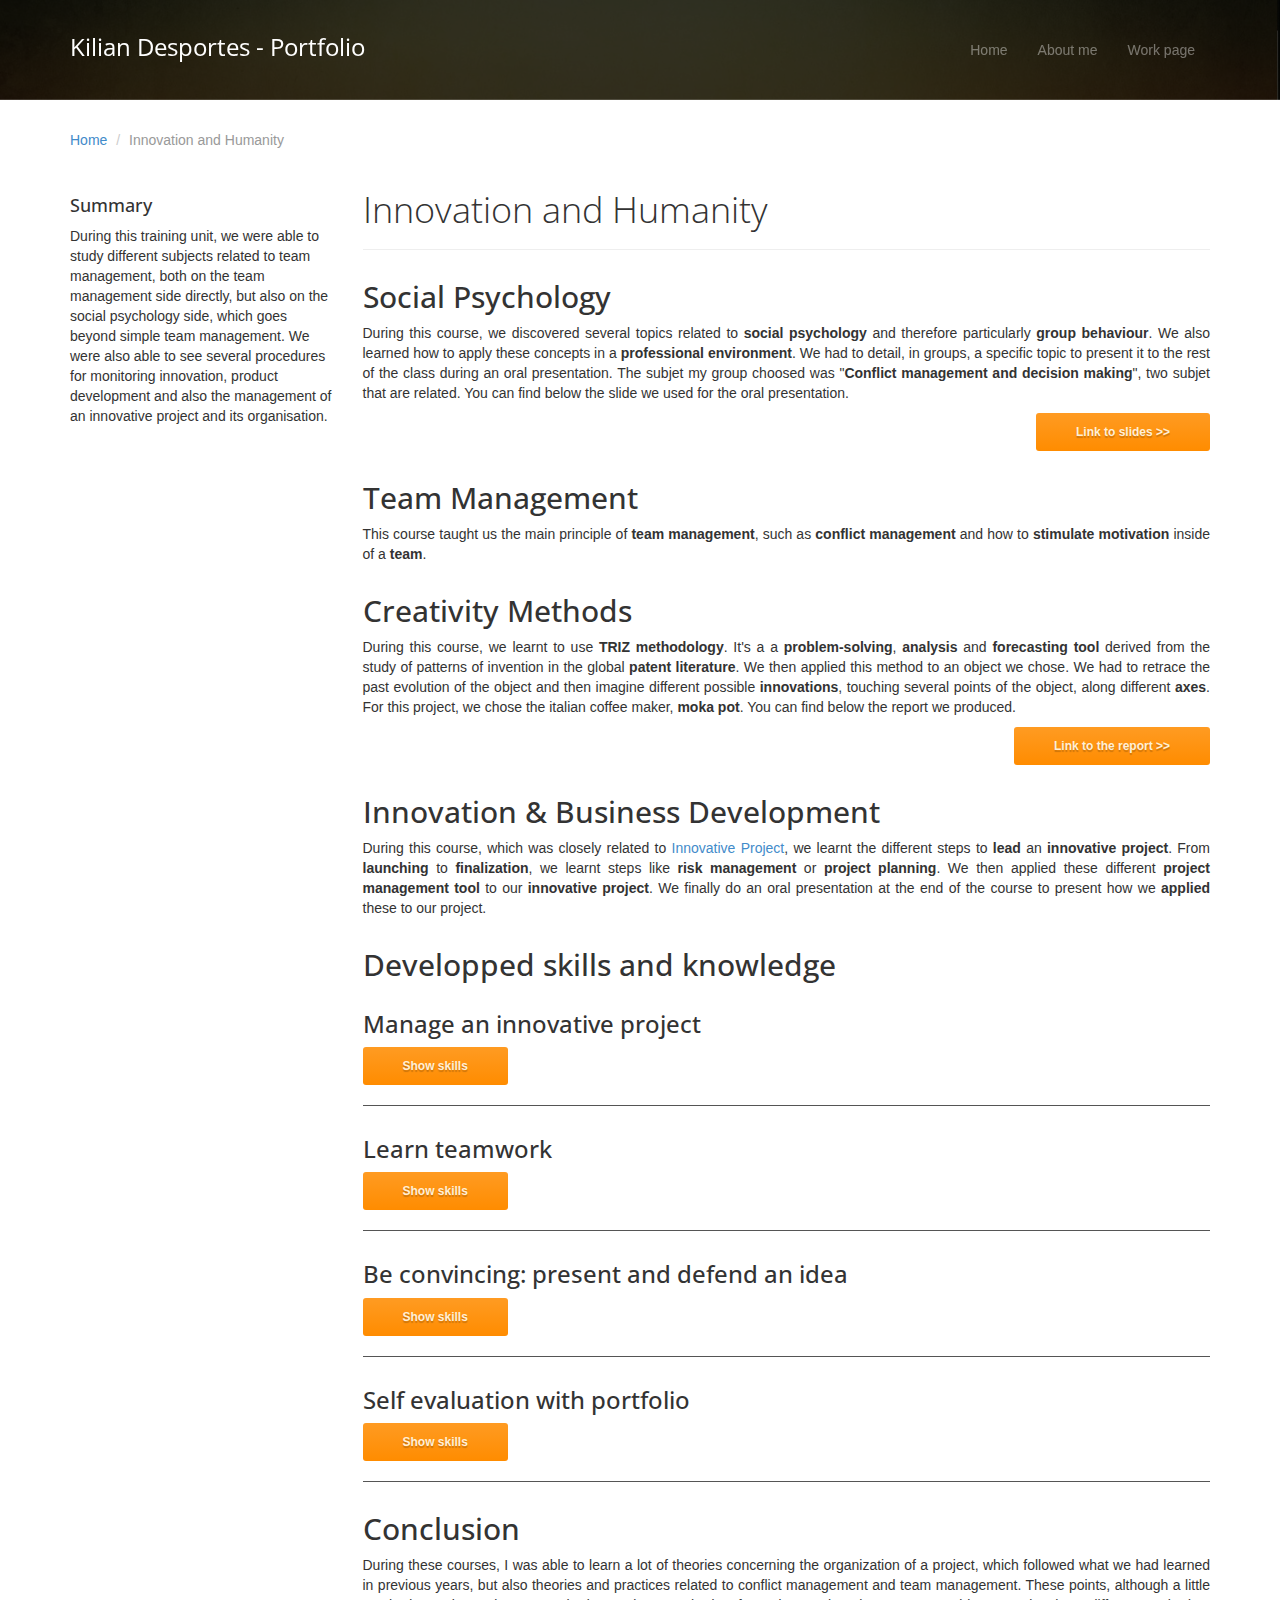
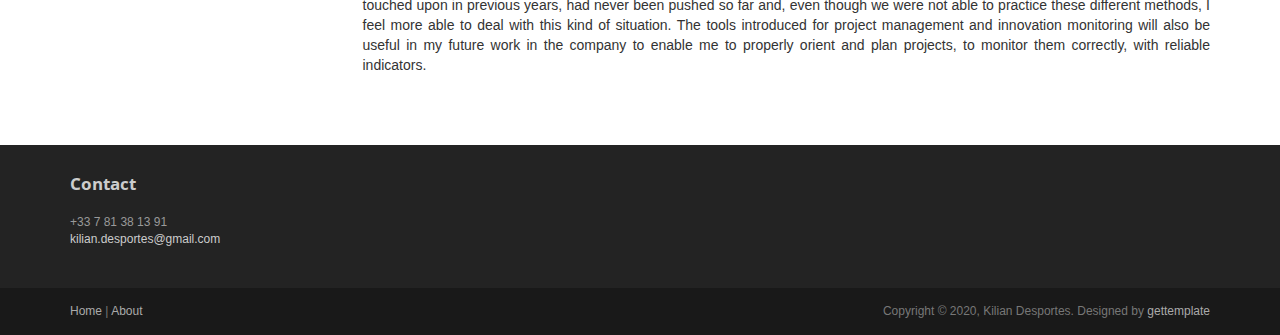
<file: innovhumanity.html>
<!DOCTYPE html>
<html lang="en">
<head>
	<meta charset="utf-8">
	<meta name="viewport"    content="width=device-width, initial-scale=1.0">
	<meta name="description" content="">
	<meta name="author"      content="Sergey Pozhilov (GetTemplate.com)">
	
	<title>Innovation et Humanity - Portoflio - Kilian Desportes</title>

	<link rel="shortcut icon" href="assets/images/gt_favicon.png">
	
	<link rel="stylesheet" media="screen" href="http://fonts.googleapis.com/css?family=Open+Sans:300,400,700">
	<link rel="stylesheet" href="assets/css/bootstrap.min.css">

	<link rel="stylesheet" href="https://cdnjs.cloudflare.com/ajax/libs/font-awesome/4.7.0/css/font-awesome.min.css">

	<!-- Custom styles for our template -->
	<link rel="stylesheet" href="assets/css/bootstrap-theme.css" media="screen" >
	<link rel="stylesheet" href="assets/css/main.css">

	<script src="https://code.jquery.com/jquery-3.5.1.slim.min.js" integrity="sha384-DfXdz2htPH0lsSSs5nCTpuj/zy4C+OGpamoFVy38MVBnE+IbbVYUew+OrCXaRkfj" crossorigin="anonymous"></script>
	<script src="https://cdn.jsdelivr.net/npm/bootstrap@4.5.3/dist/js/bootstrap.bundle.min.js" integrity="sha384-ho+j7jyWK8fNQe+A12Hb8AhRq26LrZ/JpcUGGOn+Y7RsweNrtN/tE3MoK7ZeZDyx" crossorigin="anonymous"></script>

	<script src="assets/js/html5shiv.js"></script>
	<script src="assets/js/respond.min.js"></script>
	<script src="assets/js/script_perso.js"></script>
    
</head>

<body>
    <!-- Fixed navbar -->
	<div class="navbar navbar-inverse navbar-fixed-top headroom" >
		<div class="container">
			<div class="navbar-header">
				<!-- Button for smallest screens -->
				<button type="button" class="navbar-toggle" data-toggle="collapse" data-target=".navbar-collapse"><span class="icon-bar"></span> <span class="icon-bar"></span> <span class="icon-bar"></span> </button>
				<a class="navbar-brand" href="index.html">Kilian Desportes - Portfolio</a>
			</div>
			<div class="navbar-collapse collapse">
				<ul class="nav navbar-nav pull-right">
					<li><a href="index.html">Home</a></li>
					<li><a href="about.html">About me</a></li>
					<li><a href="works.html">Work page</a></li>
				</ul>
			</div><!--/.nav-collapse -->
		</div>
	</div> 
	<!-- /.navbar -->

	<header id="head" class="secondary"></header>

	<!-- container -->
	<div class="container">
		
		<ol class="breadcrumb">
			<li><a href="index.html">Home</a></li>
			<li class="active">Innovation and Humanity</li>
		</ol>

		<div class="row">
			
			<!-- Sidebar -->
			<aside class="col-md-3 sidebar sidebar-left">

				<div class="row widget">
					<div class="col-xs-12">
						<h4>Summary</h4>
						<p align="jusity">
                            During this training unit, we were able to study different subjects related to team management, both on the team management side directly, but also on the social psychology side, which goes beyond simple team management. We were also able to see several procedures for monitoring innovation, product development and also the management of an innovative project and its organisation.
						</p>
					</div>
				</div>
			</aside>
			<!-- /Sidebar -->

			<!-- Article main content -->
			<article class="col-md-9 maincontent">
				<header class="page-header">
					<h1 class="page-title">Innovation and Humanity</h1>
				</header>
                
                <h2>Social Psychology</h2>

				<p align="justify">
					During this course, we discovered several topics related to <b>social psychology</b> and therefore particularly <b>group behaviour</b>. We also learned how to apply these concepts in a <b>professional environment</b>. 
					We had to detail, in groups, a specific topic to present it to the rest of the class during an oral presentation. The subjet my group choosed was "<b>Conflict management and decision making</b>", two subjet that are related. You can find below the slide we used for the oral presentation.
				</p>
				<p class="text-right">
					<a target="_blank" href="assets/reports/psycho_pres.pdf" class="btn btn-primary btn-xs">Link to slides >></a>
                </p>

				<h2>Team Management</h2>

				<p align="justify">
					This course taught us the main principle of <b>team management</b>, such as <b>conflict management</b> and how to <b>stimulate motivation</b> inside of a <b>team</b>. 
				</p>
				
                <h2>Creativity Methods</h2>

				<p align="justify">
					During this course, we learnt to use <b>TRIZ methodology</b>. It's a a <b>problem-solving</b>, <b>analysis</b> and <b>forecasting tool</b> derived from the study of patterns of invention in the global <b>patent literature</b>.
					We then applied this method to an object we chose. We had to retrace the past evolution of the object and then imagine different possible <b>innovations</b>, touching several points of the object, along different <b>axes</b>.
					For this project, we chose the italian coffee maker, <b>moka pot</b>. 
					You can find below the report we produced.
				</p>
				<p class="text-right">
					<a target="_blank" href="assets/reports/TRIZ.pdf" class="btn btn-primary btn-xs">Link to the report >></a>
                </p>

				<h2>Innovation & Business Development</h2>

				<p align="justify">
					During this course, which was closely related to <a href="innovativeproject.html">Innovative Project</a>, we learnt the different steps to <b>lead</b> an <b>innovative project</b>. From <b>launching</b> to <b>finalization</b>, we learnt steps like <b>risk management</b> or <b>project planning</b>. We then applied these different <b>project management tool</b> to our <b>innovative project</b>. We finally do an oral presentation at the end of the course to present how we <b>applied</b> these to our project.
				</p>
                
                <h2>Developped skills and knowledge</h2>
                
                <h3>Manage an innovative project</h3>
				
				<button id="btnManagePro" class="btn btn-primary btn-sm" onclick="affichManipul('btnManagePro','divManagePro','skills')">
					Show skills
				</button>
				<div id="divManagePro" style="display: none"><br>

				<ul><li>Solve a problem in a creative way
					<i style="color:green" class="fa fa-check fa-5"></i>
					<i style="color:green" class="fa fa-check fa-5"></i>
					<i style="color:green" class="fa fa-check fa-5"></i>
					<i style="color:green" class="fa fa-check fa-5"></i>
				</li></ul>

				<p align="justify">
					Thanks to the different theoretical learning (Creativity Methods, TRIZ methodology) and <b>technical skills</b> developed in our innovation project, we have learned to <b>solve</b> given problems in an innovative and creative way.
				</p>

				<ul><li>Develop the first stage of innovation 
					<i style="color:green" class="fa fa-check fa-5"></i>
					<i style="color:green" class="fa fa-check fa-5"></i>
					<i style="color:green" class="fa fa-check fa-5"></i>
					<i style="color:green" class="fa fa-check fa-5"></i>
				</li></ul>

				<p align="justify">
					We have learned to develop the <b>theoretical side</b> of innovation, the first stage, thanks to the courses Innovation and also Creavitity Method and its TRIZ methodology.
				</p>

				<ul><li>Understand production, validation, distribution, acceptability, and aftermath of innovation
					<i style="color:green" class="fa fa-check fa-5"></i>
					<i style="color:green" class="fa fa-check fa-5"></i>
					<i style="color:green" class="fa fa-check fa-5"></i>
					<i style="color:green" class="fa fa-check fa-5"></i>
				</li></ul>
				
				<p align="justify">
					Several courses allowed us to take in hand the <b>different phases</b> related to the innovations as well as the <b>project lead</b> related to them.
                </p>
                
                <ul><li>Structure and lead an innovative project
					<i style="color:green" class="fa fa-check fa-5"></i>
					<i style="color:green" class="fa fa-check fa-5"></i>
					<i style="color:green" class="fa fa-check fa-5"></i>
					<i style="color:green" class="fa fa-check fa-5"></i>
				</li></ul>
				
				<p align="justify">
					Innovation and Business Management taught us how to lead an <b>innovative project</b> thanks to <b>precise</b> project management phases.
				</p>
			
				</div>
                <hr size="10" color="black">
                
                <h3>Learn teamwork</h3>
				
				<button id="btnTeamwork" class="btn btn-primary btn-sm" onclick="affichManipul('btnTeamwork','divTeamwork','skills')">
					Show skills
				</button>
				<div id="divTeamwork" style="display: none"><br>

				<ul><li>Multi-disciplinary students work as a team
					<i style="color:green" class="fa fa-check fa-5"></i>
					<i style="color:green" class="fa fa-check fa-5"></i>
					<i style="color:green" class="fa fa-check fa-5"></i>
					<i style="color:green" class="fa fa-check fa-5"></i>
				</li></ul>

				<p align="justify">
					We have learned, through numerous <b>projects</b> and <b>group work</b>, how to work <b>effectively</b> in a <b>team</b> composed of <b>multi-disciplinary students</b>.
				</p>
			
				</div>
                <hr size="10" color="black">
                
                <h3>Be convincing: present and defend an idea</h3>
				
				<button id="btnConvincing" class="btn btn-primary btn-sm" onclick="affichManipul('btnConvincing','divConvincing','skills')">
					Show skills
				</button>
				<div id="divConvincing" style="display: none"><br>

				<ul><li>Express and exchange hypotheses
					<i style="color:green" class="fa fa-check fa-5"></i>
					<i style="color:green" class="fa fa-check fa-5"></i>
					<i style="color:green" class="fa fa-check fa-5"></i>
					<i style="color:green" class="fa fa-check fa-5"></i>
				</li></ul>

				<p align="justify">
					During several courses as for example <b>Social Psychology</b>, we had to <b>debate</b> and thus express and exchange on <b>hypotheses</b> related, for example, to <b>ethical</b> problems.
				</p>

				<ul><li>Suggest a strategy to solve the problem identified
					<i style="color:green" class="fa fa-check fa-5"></i>
					<i style="color:green" class="fa fa-check fa-5"></i>
					<i style="color:green" class="fa fa-check fa-5"></i>
					<i style="color:green" class="fa fa-check fa-5"></i>
				</li></ul>

				<p align="justify">
					We learned how to solve <b>technical</b> problems thanks to the projects we were able to carry out. But we also learned how to <b>manage</b> problems related to social relations and what <b>behavior</b> to have when these problems arise.
				</p>

				<ul><li>Suggest a model
					<i style="color:green" class="fa fa-check fa-5"></i>
					<i style="color:green" class="fa fa-check fa-5"></i>
					<i style="color:green" class="fa fa-check fa-5"></i>
					<i style="color:green" class="fa fa-check fa-5"></i>
				</li></ul>
				
				<p align="justify">
					During our phases of <b>project planning</b> and <b>project management</b>, we learned to suggest a <b>model</b> for the <b>application</b> we had to develop.
                </p>
                
                <ul><li>Choose, design and / or justify a protocol or an experimental prototype
					<i style="color:green" class="fa fa-check fa-5"></i>
					<i style="color:green" class="fa fa-check fa-5"></i>
					<i style="color:green" class="fa fa-check fa-5"></i>
					<i style="color:green" class="fa fa-check fa-5"></i>
				</li></ul>
				
				<p align="justify">
					During the <b>innovative project</b>, we worked in team to develop from scratch an <b>innovative prototype</b> of an <b>application</b> for finding car park places.
				</p>
			
				</div>
                <hr size="10" color="black">
                
                <h3>Self evaluation with portfolio </h3>
				
				<button id="btnPortf" class="btn btn-primary btn-sm" onclick="affichManipul('btnPortf','divPortf','skills')">
					Show skills
				</button>
				<div id="divPortf" style="display: none"><br>

				<ul><li>Reflect upon my training process and methods
					<i style="color:green" class="fa fa-check fa-5"></i>
					<i style="color:green" class="fa fa-check fa-5"></i>
					<i style="color:green" class="fa fa-check fa-5"></i>
					<i style="color:green" class="fa fa-check fa-5"></i>
				</li></ul>

				<p align="justify">
					I have learned to take a <b>step back</b> from the <b>various teachings</b> received this year to <b>identify</b> the <b>skills</b> and <b>qualities</b> developed.
				</p>

				<ul><li>Be able to put forward my training experiences, whether they be explicit or implicit
					<i style="color:green" class="fa fa-check fa-5"></i>
					<i style="color:green" class="fa fa-check fa-5"></i>
					<i style="color:green" class="fa fa-check fa-5"></i>
					<i style="color:green" class="fa fa-check fa-5"></i>
				</li></ul>

				<p align="justify">
					Via this website, I can <b>express</b> all the <b>skills</b> I have been able to <b>develop</b> by exposing the <b>projects</b> I have been able to <b>realize</b>. 
				</p>

				<ul><li>Be self-sufficient and responsible towards my education
					<i style="color:green" class="fa fa-check fa-5"></i>
					<i style="color:green" class="fa fa-check fa-5"></i>
					<i style="color:green" class="fa fa-check fa-5"></i>
					<i style="color:green" class="fa fa-check fa-5"></i>
				</li></ul>
				
				<p align="justify">
					For most of this year, we have had to carry out <b>projects</b> and <b>reports</b> in almost total <b>autonomy</b>. This autonomy has been further supported by the '<b>all-remote</b>' imposed on us during this period. I think I have developed, in <b>addition</b> to <b>technical</b> and <b>human</b> skills, a great <b>autonomy</b> and <b>responsibility</b> for the work I do.
                </p>
			
				</div>
				<hr size="10" color="black">

				<h2>Conclusion</h2>
				
				<p align="justify">
					During these courses, I was able to learn a lot of theories concerning the organization of a project, which followed what we had learned in previous years, but also theories and practices related to conflict management and team management. These points, although a little touched upon in previous years, had never been pushed so far and, even though we were not able to practice these different methods, I feel more able to deal with this kind of situation. The tools introduced for project management and innovation monitoring will also be useful in my future work in the company to enable me to properly orient and plan projects, to monitor them correctly, with reliable indicators.
				</p>

			</article>
			<!-- /Article -->

		</div>
	</div>	<!-- /container -->
	

	<footer id="footer" class="top-space">

		<div class="footer1">
			<div class="container">
				<div class="row">
					
					<div class="col-md-3 widget">
						<h3 class="widget-title">Contact</h3>
						<div class="widget-body">
							<p>+33 7 81 38 13 91<br>
								<a href="mailto:#">kilian.desportes@gmail.com</a><br>
							</p>	
						</div>
					</div>

				</div> <!-- /row of widgets -->
			</div>
		</div>

		<div class="footer2">
			<div class="container">
				<div class="row">
					
					<div class="col-md-6 widget">
						<div class="widget-body">
							<p class="simplenav">
								<a href="#">Home</a> | 
								<a href="about.html">About</a>
							</p>
						</div>
					</div>

					<div class="col-md-6 widget">
						<div class="widget-body">
							<p class="text-right">
								Copyright &copy; 2020, Kilian Desportes. Designed by <a href="http://gettemplate.com/" rel="designer">gettemplate</a> 
							</p>
						</div>
					</div>

				</div> <!-- /row of widgets -->
			</div>
		</div>
		




	<!-- JavaScript libs are placed at the end of the document so the pages load faster -->
	<script src="http://ajax.googleapis.com/ajax/libs/jquery/1.10.2/jquery.min.js"></script>
	<script src="http://netdna.bootstrapcdn.com/bootstrap/3.0.0/js/bootstrap.min.js"></script>
	<script src="assets/js/headroom.min.js"></script>
	<script src="assets/js/jQuery.headroom.min.js"></script>
	<script src="assets/js/template.js"></script>
</body>
</html>
</file>
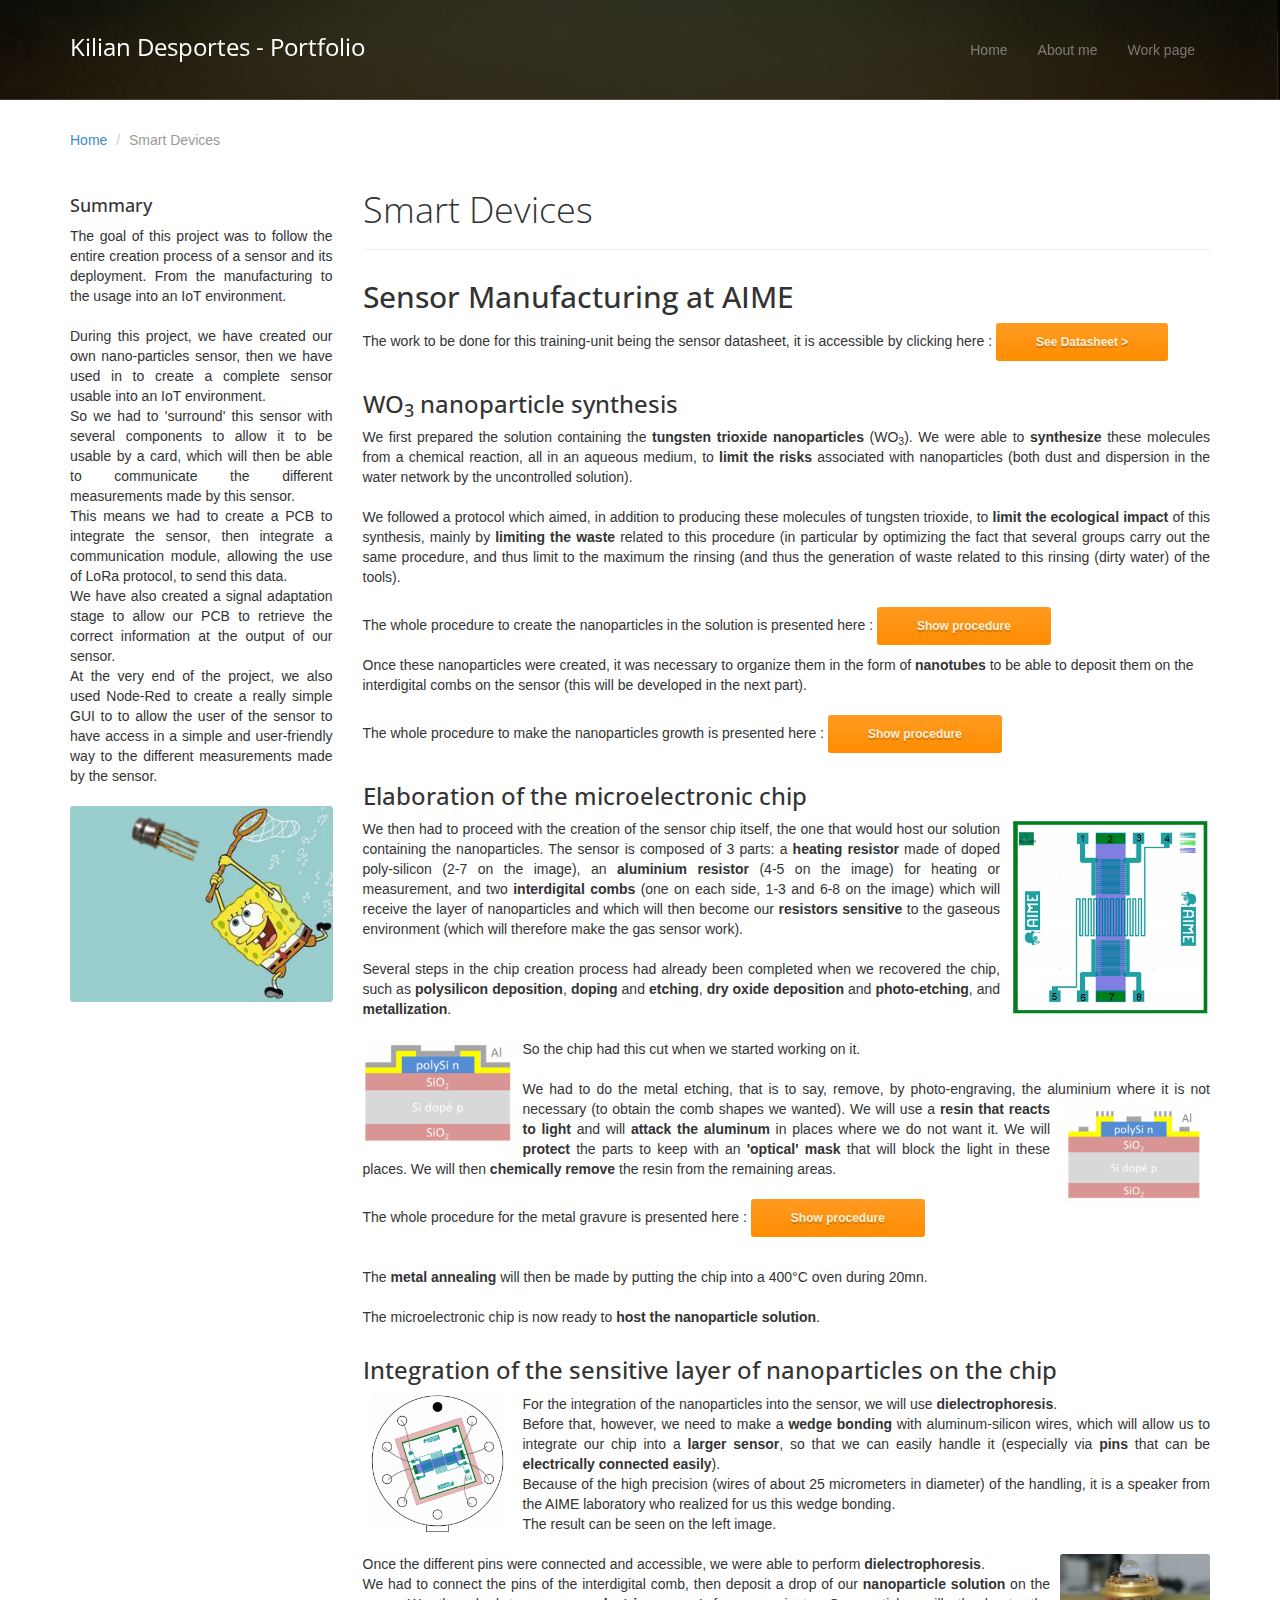
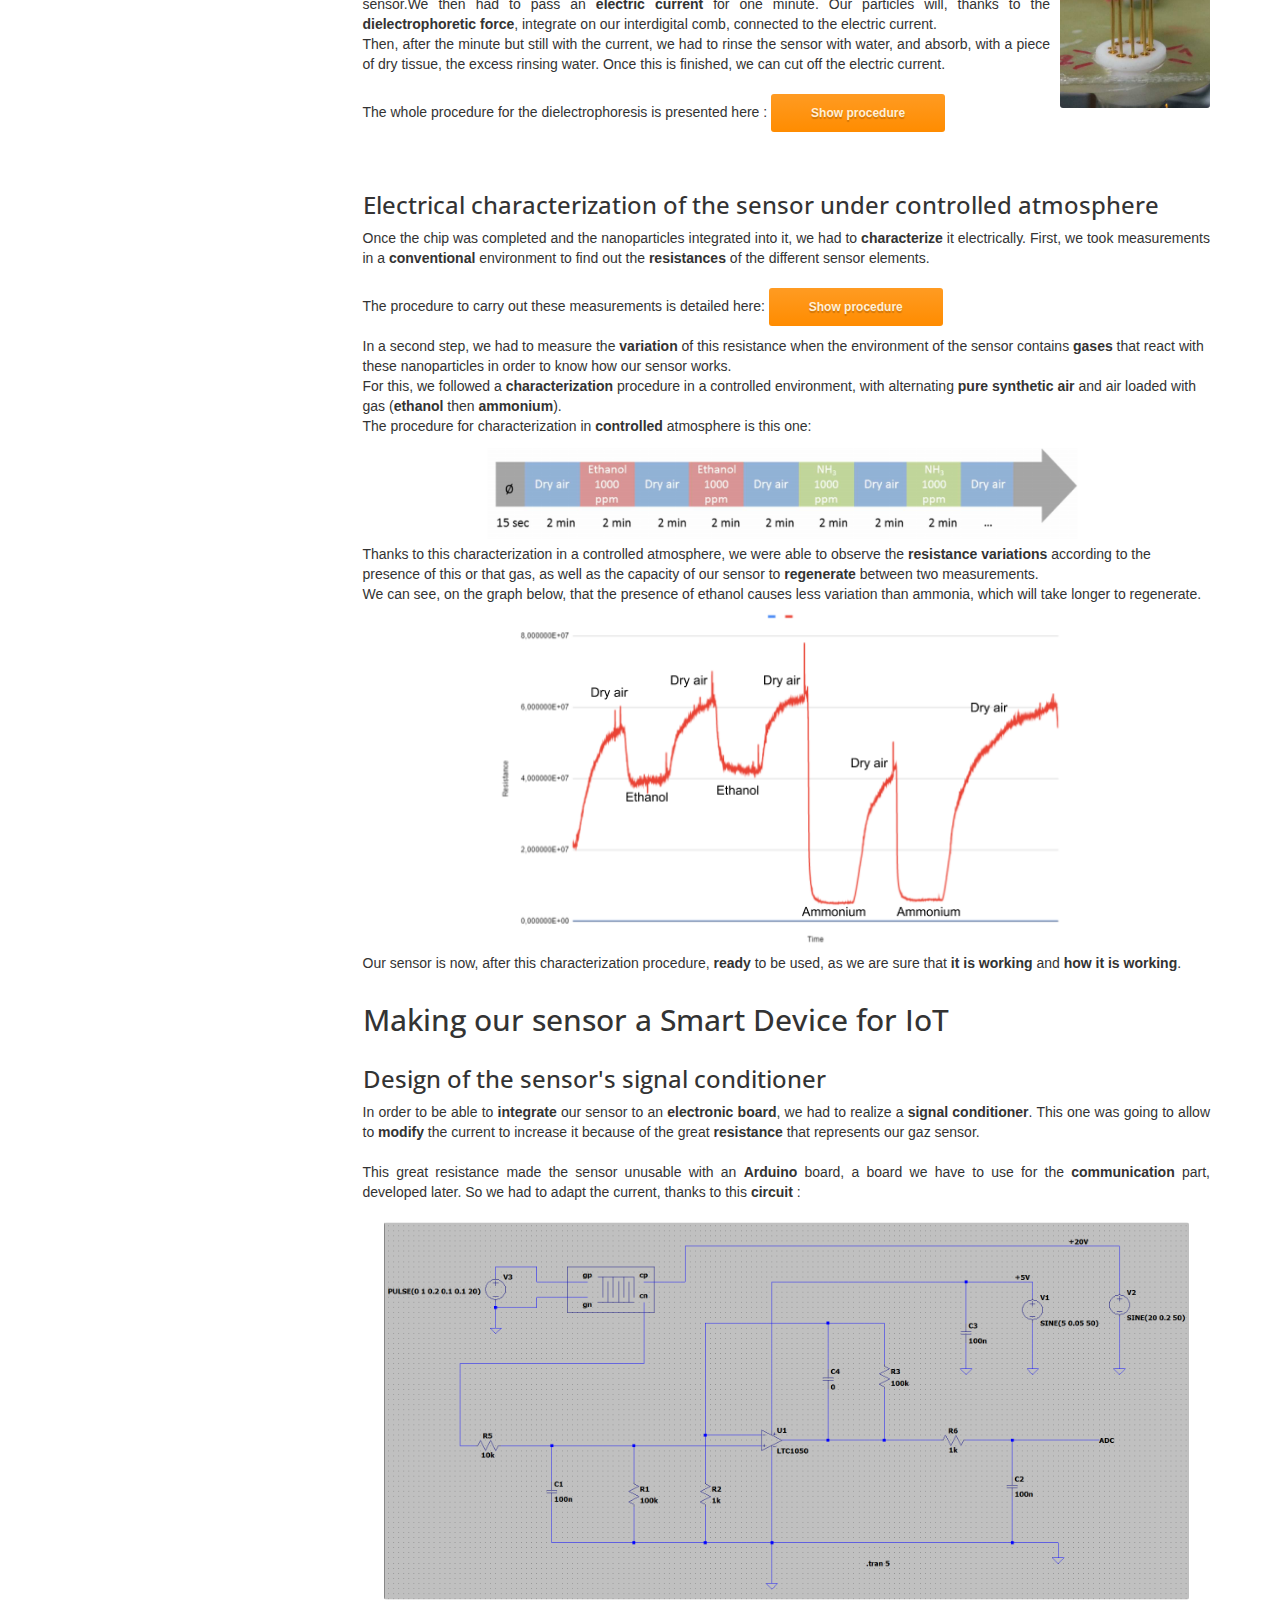
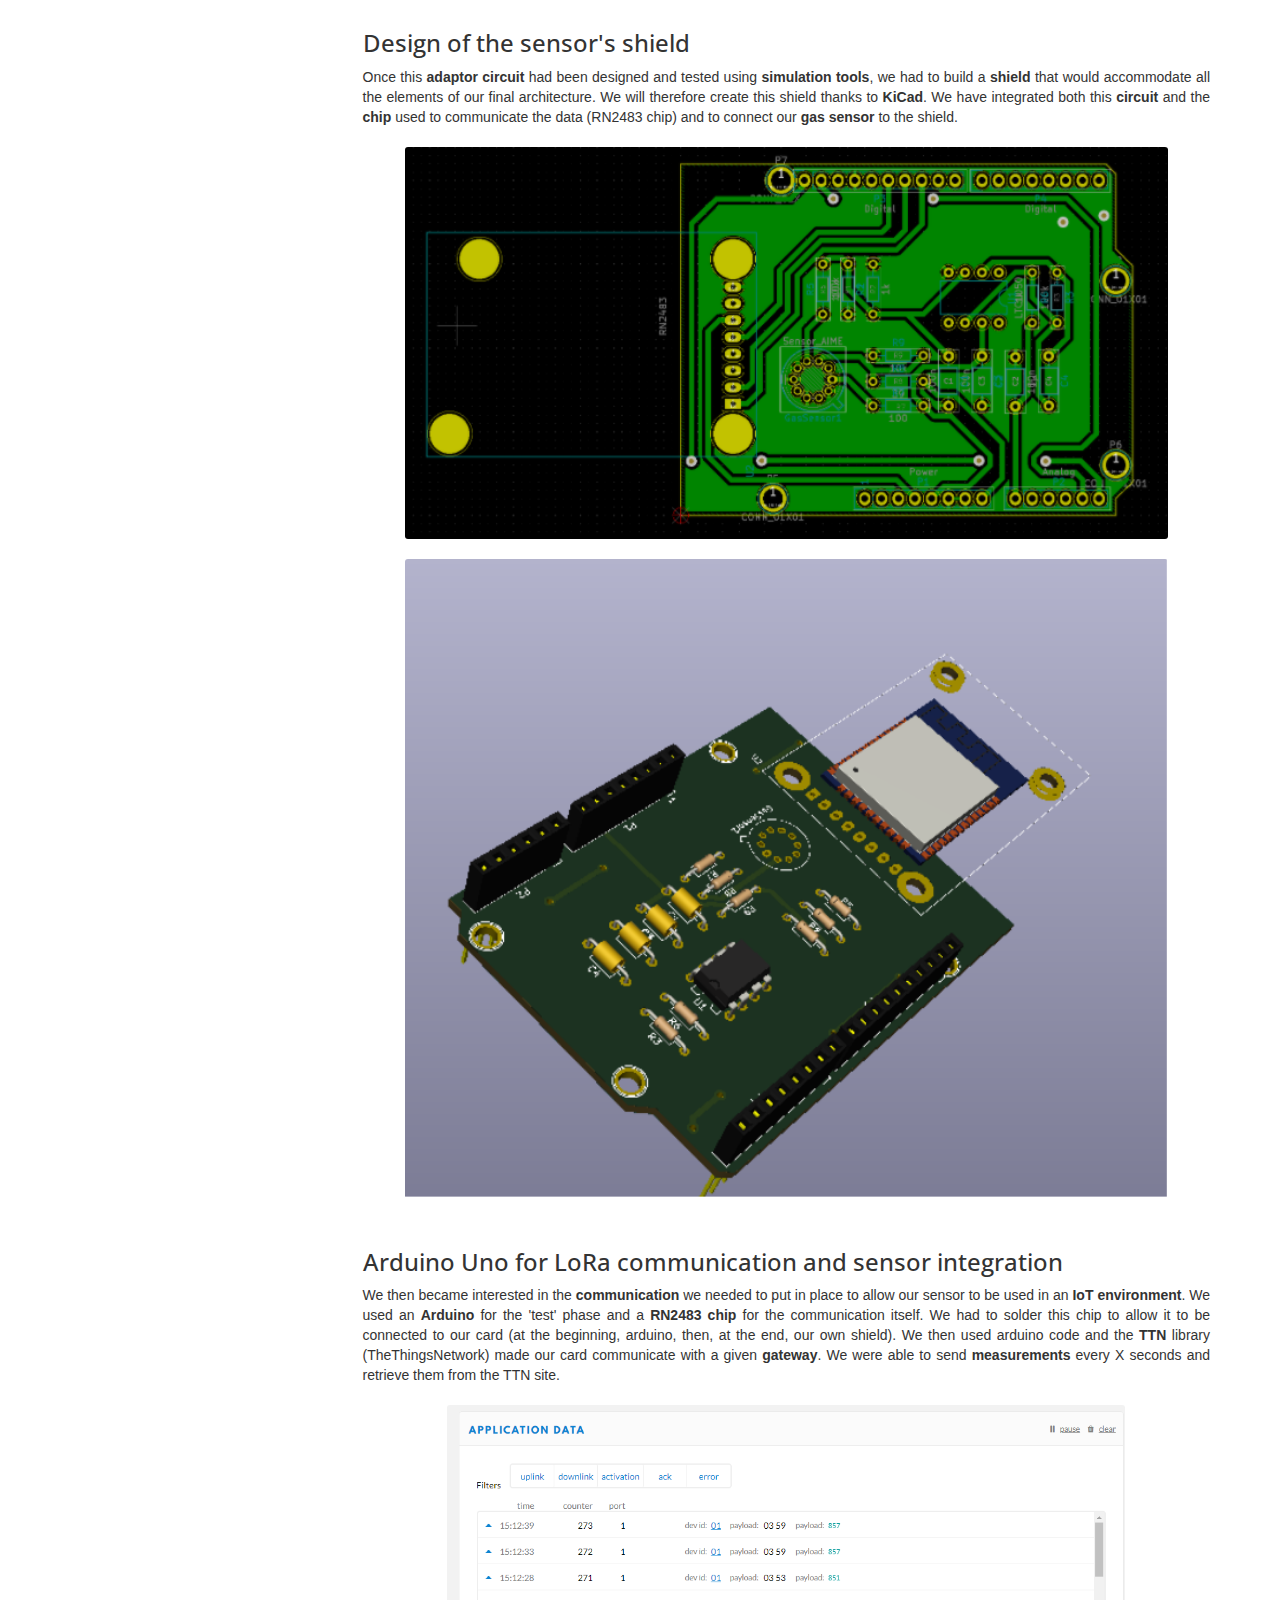
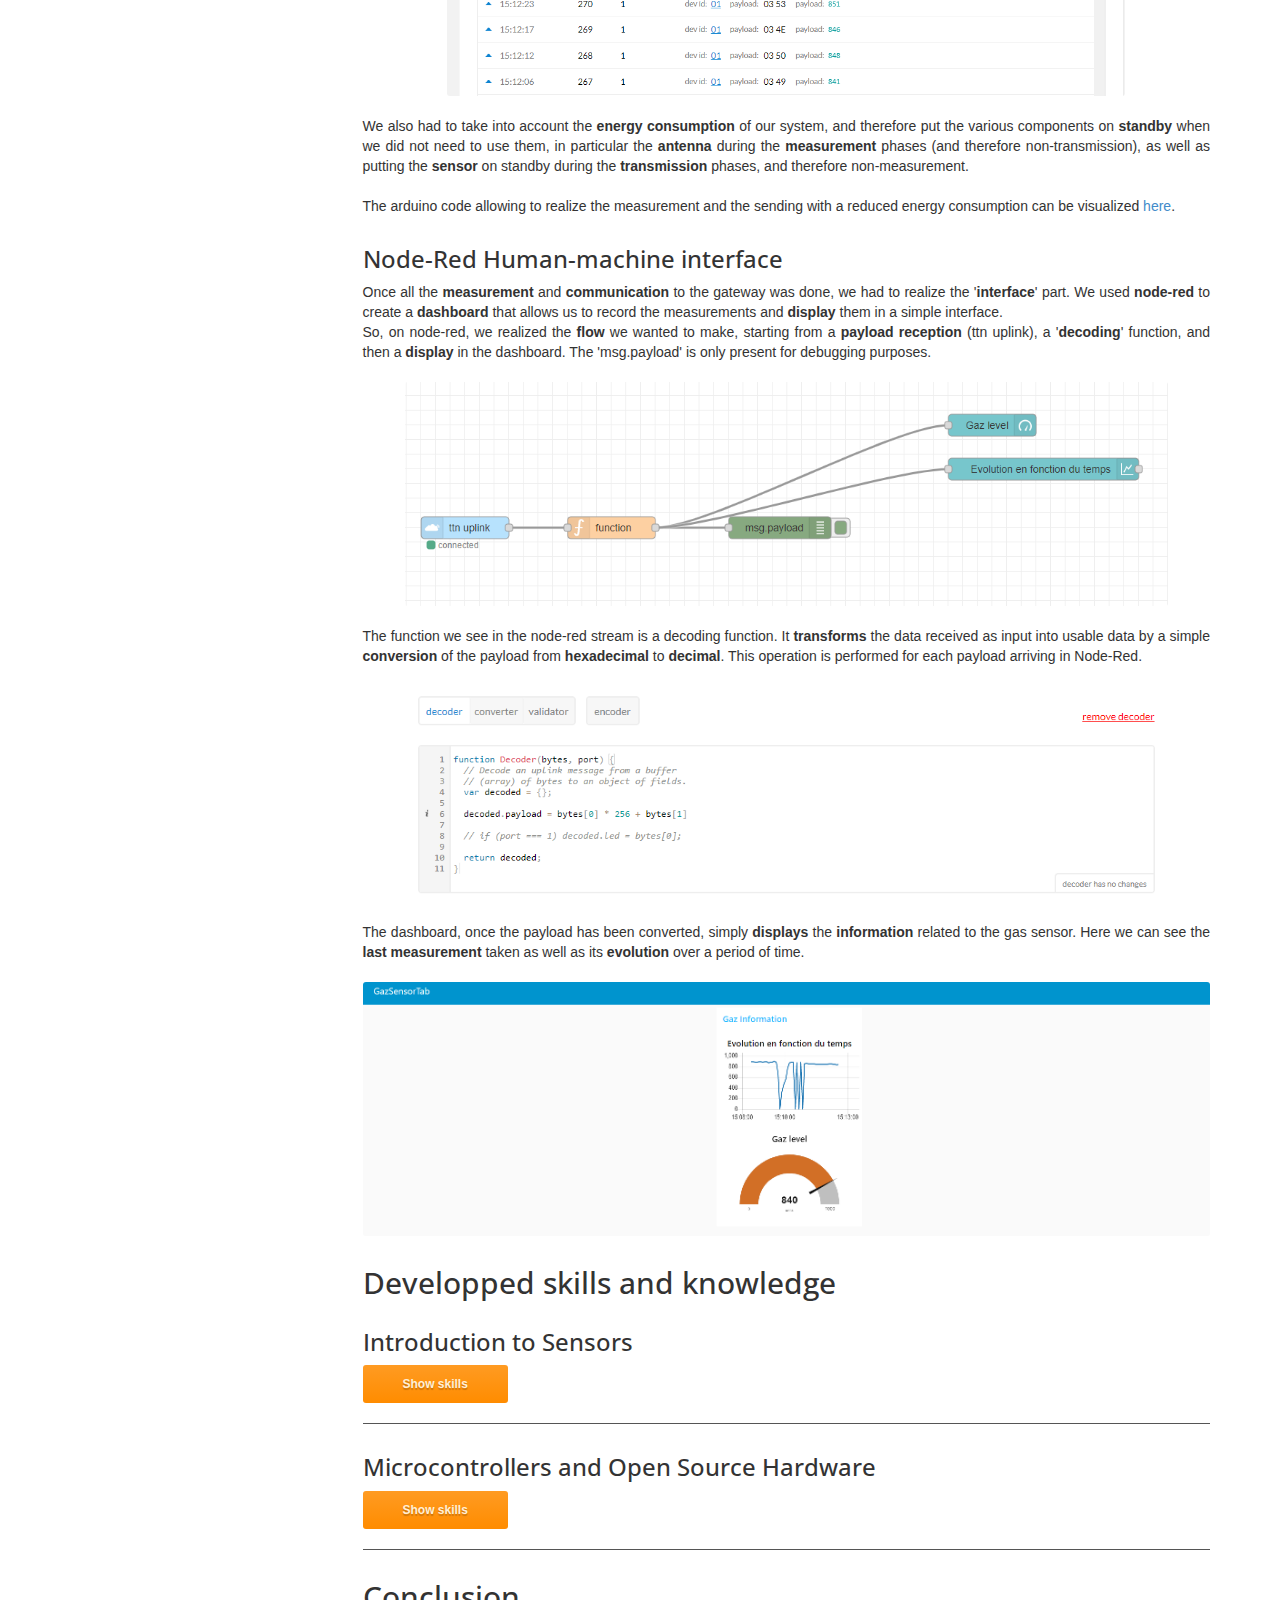
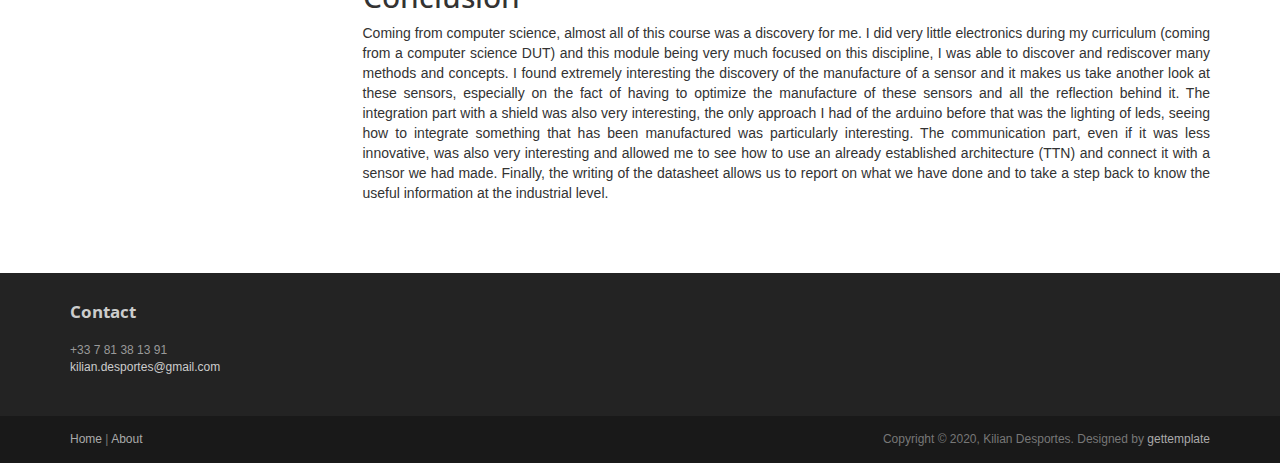
<file: smartdevicesproject.html>
<!DOCTYPE html>
<html lang="en">
<head>
	<meta charset="utf-8">
	<meta name="viewport"    content="width=device-width, initial-scale=1.0">
	<meta name="description" content="">
	<meta name="author"      content="Sergey Pozhilov (GetTemplate.com)">
	
	<title>Smart Devices Project - Portoflio - Kilian Desportes</title>

	<link rel="shortcut icon" href="assets/images/gt_favicon.png">
	
	<link rel="stylesheet" media="screen" href="http://fonts.googleapis.com/css?family=Open+Sans:300,400,700">
	<link rel="stylesheet" href="assets/css/bootstrap.min.css">

	<link rel="stylesheet" href="https://cdnjs.cloudflare.com/ajax/libs/font-awesome/4.7.0/css/font-awesome.min.css">

	<!-- Custom styles for our template -->
	<link rel="stylesheet" href="assets/css/bootstrap-theme.css" media="screen" >
	<link rel="stylesheet" href="assets/css/main.css">


	<!-- Custom styles for our template -->
	<script src="https://code.jquery.com/jquery-3.5.1.slim.min.js" integrity="sha384-DfXdz2htPH0lsSSs5nCTpuj/zy4C+OGpamoFVy38MVBnE+IbbVYUew+OrCXaRkfj" crossorigin="anonymous"></script>
	<script src="https://cdn.jsdelivr.net/npm/bootstrap@4.5.3/dist/js/bootstrap.bundle.min.js" integrity="sha384-ho+j7jyWK8fNQe+A12Hb8AhRq26LrZ/JpcUGGOn+Y7RsweNrtN/tE3MoK7ZeZDyx" crossorigin="anonymous"></script>

	<script src="assets/js/html5shiv.js"></script>
	<script src="assets/js/respond.min.js"></script>
	<script src="assets/js/script_perso.js"></script>
</head>

<body>
    <!-- Fixed navbar -->
	<div class="navbar navbar-inverse navbar-fixed-top headroom" >
		<div class="container">
			<div class="navbar-header">
				<!-- Button for smallest screens -->
				<button type="button" class="navbar-toggle" data-toggle="collapse" data-target=".navbar-collapse"><span class="icon-bar"></span> <span class="icon-bar"></span> <span class="icon-bar"></span> </button>
				<a class="navbar-brand" href="index.html">Kilian Desportes - Portfolio</a>
			</div>
			<div class="navbar-collapse collapse">
				<ul class="nav navbar-nav pull-right">
					<li><a href="index.html">Home</a></li>
					<li><a href="about.html">About me</a></li>
					<li><a href="works.html">Work page</a></li>
				</ul>
			</div><!--/.nav-collapse -->
		</div>
	</div> 
	<!-- /.navbar -->

	<script>
	    
	</script>

	<header id="head" class="secondary"></header>

	<!-- container -->
	<div class="container">
		
		<ol class="breadcrumb">
			<li><a href="index.html">Home</a></li>
			<li class="active">Smart Devices</li>
		</ol>

		<div class="row">
			
			<!-- Sidebar -->
			<aside class="col-md-3 sidebar sidebar-left">

				<div class="row widget">
					<div class="col-xs-12">
						<h4>Summary</h4>
						<p align="justify">
							The goal of this project was to follow the entire creation process of a sensor and its deployment. From the manufacturing to the usage into an IoT environment.<br><br>
							During this project, we have created our own nano-particles sensor, then we have used in to create a complete sensor usable into an IoT environment.<br>
							So we had to 'surround' this sensor with several components to allow it to be usable by a card, which will then be able to communicate 
							the different measurements made by this sensor.<br>
							This means we had to create a PCB to integrate the sensor, then integrate a communication module, allowing the use of LoRa protocol, to send this data.<br>
							We have also created a signal adaptation stage to allow our PCB to retrieve the correct information at the output of our sensor. <br>
							At the very end of the project, we also used Node-Red to create a really simple GUI to to allow the user of the sensor to have access 
							in a simple and user-friendly way to the different measurements made by the sensor.<br><br>

							<img src="assets/images/bob.png" alt="" class="img-rounded center-block">

						</p>
					</div>
				</div>
			</aside>
			<!-- /Sidebar -->

			<!-- Article main content -->
			<article class="col-md-9 maincontent">
				<header class="page-header">
					<h1 class="page-title">Smart Devices</h1>
				</header>

				<h2>Sensor Manufacturing at AIME</h2>

				The work to be done for this training-unit being the sensor datasheet, it is accessible by clicking here : 
				<a href="assets/reports/Datasheet_Smart_Devices.pdf" target="_blank" class="btn btn-primary btn-xs">See Datasheet ></a>
				<h3>WO<sub>3</sub> nanoparticle synthesis</h3>

				<p align="justify">
					
					We first prepared the solution containing the <b>tungsten trioxide nanoparticles</b> (WO<sub>3</sub>). 
					We were able to <b>synthesize</b> these molecules from a chemical reaction, all in an aqueous medium, to <b>limit the risks</b> associated with nanoparticles 
					(both dust and dispersion in the water network by the uncontrolled solution).<br><br>
					We followed a protocol which aimed, in addition to producing these molecules of tungsten trioxide, to <b>limit the ecological impact</b> of this synthesis, mainly by <b>limiting the waste</b> related to this procedure (in particular by optimizing the fact that several groups carry out the same procedure, and thus limit to the maximum the rinsing (and thus the generation of waste related to this rinsing (dirty water) of the tools).<br><br>
					
					The whole procedure to create the nanoparticles in the solution is presented here :

					<button id="btnSynth" class="btn btn-primary btn-xs" onclick="affichManipul('btnSynth','divSynth','procedure')">
						Show procedure
					</button>
					<div id="divSynth" style="display: none"><br>
						<img src="assets/images/wo3_synth.PNG" alt="" class="img-rounded center-block">
						<hr size="10" color="black">
					</div>

					Once these nanoparticles were created, it was necessary to organize them in the form of <b>nanotubes</b> to be able to deposit them on the interdigital combs on the sensor (this will be developed in the next part).<br><br>

					The whole procedure to make the nanoparticles growth is presented here :

					<button id="btnGrowth" class="btn btn-primary btn-xs" onclick="affichManipul('btnGrowth','divGrowth','procedure')">
						Show procedure
					</button>
					<div id="divGrowth" style="display: none"><br>
						<img src="assets/images/wo3_synth.PNG" alt="" class="img-rounded center-block">
						<hr size="10" color="black">
					</div>


				</p>

				<h3>Elaboration of the microelectronic chip</h3>
				
				<p align="justify">

					<img src="assets/images/capteur.PNG" alt="" class="img-rounded pull-right" width="200">

					We then had to proceed with the creation of the sensor chip itself, the one that would host our solution containing the nanoparticles.
					The sensor is composed of 3 parts: a <b>heating resistor</b> made of doped poly-silicon (2-7 on the image), an <b>aluminium resistor</b> (4-5 on the image) for heating or measurement, and two <b>interdigital combs</b> (one on each side, 1-3 and 6-8 on the image) which will receive the layer of nanoparticles and which will then become our <b>resistors sensitive</b> to the gaseous environment (which will therefore make the gas sensor work).
					<br><br>
					Several steps in the chip creation process had already been completed when we recovered the chip, such as <b>polysilicon deposition</b>, <b>doping</b> and <b>etching</b>, <b>dry oxide deposition</b> and <b>photo-etching</b>, and <b>metallization</b>.<br><br>

					
					<img src="assets/images/photogravure_debut.PNG" alt="" class="img-rounded pull-left" width="150">
					So the chip had this cut when we started working on it.<br><br>
					We had to do the <b></b>metal etching, that is to say, remove, by <b></b>photo-engraving, the aluminium where it is not necessary (to obtain the comb shapes we wanted). 
					<img src="assets/images/photogravure_final.PNG" alt="" class="img-rounded pull-right" width="150">
					We will use a <b>resin that reacts to light</b> and will <b>attack the aluminum</b> in places where we do not want it. We will <b>protect</b> the parts to keep with an <b>'optical' mask</b> that will block the light in these places. 
					We will then <b>chemically remove</b> the resin from the remaining areas. 
					<br><br>
					The whole procedure for the metal gravure is presented here :

					<button id="btnMetalG" class="btn btn-primary btn-xs" onclick="affichManipul('btnMetalG','divMetalG','procedure')">
						Show procedure
					</button>
					<div id="divMetalG" style="display: none"><br>
						<img src="assets/images/gravure_metal.PNG" alt="" class="img-rounded center-block">
						<hr size="10" color="black">
					</div>
					<br>
					The <b>metal annealing</b> will then be made by putting the chip into a 400°C oven during 20mn.<br><br>

					The microelectronic chip is now ready to <b>host the nanoparticle solution</b>.
				</p>

				<h3>Integration of the sensitive layer of nanoparticles on the chip</h3>

				<p align="justify">


					<img src="assets/images/wedgebonding.PNG" alt="" class="img-rounded pull-left" width="150">

					For the integration of the nanoparticles into the sensor, we will use <b>dielectrophoresis</b>.<br>

					Before that, however, we need to make a <b>wedge bonding</b> with aluminum-silicon wires, which will allow us to integrate our chip into a <b>larger sensor</b>, so that we can easily handle it (especially via <b>pins</b> that can be <b>electrically connected easily</b>).<br>
					
					Because of the high precision (wires of about 25 micrometers in diameter) of the handling, it is a speaker from the AIME laboratory who realized for us this wedge bonding.<br>

					The result can be seen on the left image.<br><br>

					<img src="assets/images/dielectrophoresis.PNG" alt="" class="img-rounded pull-right" width="150">
					
					Once the different pins were connected and accessible, we were able to perform <b>dielectrophoresis</b>.<br>

					We had to connect the pins of the interdigital comb, then deposit a drop of our <b>nanoparticle solution</b> on the sensor.We then had to pass an <b>electric current</b> for one minute.

					Our particles will, thanks to the <b>dielectrophoretic force</b>, integrate on our interdigital comb, connected to the electric current.<br>

					Then, after the minute but still with the current, we had to rinse the sensor with water, and absorb, with a piece of dry tissue, the excess rinsing water. Once this is finished, 
					we can cut off the electric current.<br><br>

					The whole procedure for the dielectrophoresis is presented here :
					<button id="btnDielec" class="btn btn-primary btn-xs" onclick="affichManipul('btnDielec','divDielec','procedure')">
						Show procedure
					</button>
					<div id="divDielec" style="display: none"><br>
						<img src="assets/images/dielectrophoresis_protocol.PNG" alt="" class="img-rounded center-block">
						<hr size="10" color="black">
					</div>
				</p>

				<br>
				<h3>Electrical characterization of the sensor under controlled atmosphere</h3>

				<p align="justify">

					Once the chip was completed and the nanoparticles integrated into it, we had to <b>characterize</b> it electrically. First, we took measurements in a <b>conventional</b> environment 
					to find out the <b>resistances</b> of the different sensor elements.<br><br>
					
					The procedure to carry out these measurements is detailed here: 
					<button id="btnCarac1" class="btn btn-primary btn-xs" onclick="affichManipul('btnCarac1','divCarac1','procedure')">
						Show procedure
					</button>
					<div id="divCarac1" style="display: none"><br>
						<img src="assets/images/characterization_base.PNG" alt="" class="img-rounded center-block">
						<hr size="10" color="black">
					</div>

					In a second step, we had to measure the <b>variation</b> of this resistance when the environment of the sensor contains <b>gases</b> that react with these 
					nanoparticles in order to know how our sensor works.<br>

					For this, we followed a <b>characterization</b> procedure in a <b></b>controlled environment, with alternating <b>pure synthetic air</b> and air loaded 
					with gas (<b>ethanol</b> then <b>ammonium</b>).<br>
					
					The procedure for characterization in <b>controlled</b> atmosphere is this one:

					<img src="assets/images/characterization_protocol.PNG" alt="" class="img-rounded center-block" width="600">

					Thanks to this characterization in a controlled atmosphere, we were able to observe the <b>resistance variations</b> according to the presence of this or that gas, 
					as well as the capacity of our sensor to <b>regenerate</b> between two measurements.<br>

					We can see, on the graph below, that the presence of ethanol causes less variation than ammonia, which will take longer to regenerate.

					<img src="assets/images/characterization_250c.PNG" alt="" class="img-rounded center-block" width="600">

					Our sensor is now, after this characterization procedure, <b>ready</b> to be used, as we are sure that <b>it is working</b> and <b>how it is working</b>.
				</p>

				<h2>Making our sensor a Smart Device for IoT</h2>

				<h3>Design of the sensor's signal conditioner</h3>

				<p align="justify">

					In order to be able to <b>integrate</b> our sensor to an <b>electronic board</b>, we had to realize a <b>signal conditioner</b>. This one was going to allow to <b>modify</b> the current to increase it because of the great <b>resistance</b> that represents our gaz sensor.<br>
					<br>
					This great resistance made the sensor unusable with an <b>Arduino</b> board, a board we have to use for the <b>communication</b> part, developed later. So we had to adapt the current, thanks to this <b>circuit</b> :<br>
					<br>
					<img src="assets/images/adaptivecircuit.png" alt="" class="img-rounded center-block" width="95%">

				</p>

				<h3>Design of the sensor's shield</h3>

				<p align="justify">

					Once this <b>adaptor circuit</b> had been designed and tested using <b>simulation tools</b>, we had to build a <b>shield</b> that would accommodate all the elements of our final architecture. We will therefore create this shield thanks to <b>KiCad</b>. We have integrated both this <b>circuit</b> and the <b>chip</b> used to communicate the data (RN2483 chip) and to connect our <b>gas sensor</b> to the shield.<br>
					<br>
					<img src="assets/images/kicad.PNG" alt="" class="img-rounded center-block" width="90%">
					<br>
					<img src="assets/images/kicadd.PNG" alt="" class="img-rounded center-block" width="90%">
					<br>
				</p>

				<h3>Arduino Uno for LoRa communication and sensor integration</h3>

				<p align="justify">

					We then became interested in the <b>communication</b> we needed to put in place to allow our sensor to be used in an <b>IoT environment</b>. We used an <b>Arduino</b> for the 'test' phase and a <b>RN2483 chip</b> for the communication itself. We had to solder this chip to allow it to be connected to our card (at the beginning, arduino, then, at the end, our own shield). We then used arduino code and the <b>TTN</b> library (TheThingsNetwork) made our card communicate with a given <b>gateway</b>. We were able to send <b>measurements</b> every X seconds and retrieve them from the TTN site.<br>
					<br>
					<img src="assets/images/DataReception.PNG" alt="" class="img-rounded center-block" width="80%">
					<br>
					We also had to take into account the <b>energy consumption</b> of our system, and therefore put the various components on <b>standby</b> when we did not need to use them, in particular the <b>antenna</b> during the <b>measurement</b> phases (and therefore non-transmission), as well as putting the <b>sensor</b> on standby during the <b>transmission</b> phases, and therefore non-measurement.<br>
					<br>
					The <b></b>arduino code allowing to realize the measurement and the sending with a reduced energy consumption can be visualized <a href="assets/reports/data_sensor.ino" target="_blank">here</a>.

				</p>

				<h3>Node-Red Human-machine interface</h3>

				<p align="justify">

					Once all the <b>measurement</b> and <b>communication</b> to the gateway was done, we had to realize the '<b>interface</b>' part. We used <b>node-red</b> to create a <b>dashboard</b> that allows us to record the measurements and <b>display</b> them in a simple interface.<br>
					So, on node-red, we realized the <b>flow</b> we wanted to make, starting from a <b>payload reception</b> (ttn uplink), a '<b>decoding</b>' function, and then a <b>display</b> in the dashboard. The 'msg.payload' is only present for debugging purposes.<br>
					<br>
					<img src="assets/images/NodeRedFlow.PNG" alt="" class="img-rounded center-block" width="90%">
					<br>
					The function we see in the node-red stream is a decoding function. It <b>transforms</b> the data received as input into usable data by a simple <b>conversion</b> of the payload from <b>hexadecimal</b> to <b>decimal</b>. This operation is performed for each payload arriving in Node-Red.<br>
					<br>
					<img src="assets/images/PayloadFormat.PNG" alt="" class="img-rounded center-block" width="90%">
					<br>
					The dashboard, once the payload has been converted, simply <b>displays</b> the <b>information</b> related to the gas sensor. Here we can see the <b>last measurement</b> taken as well as its <b>evolution</b> over a period of time. <br>
					<br>
					<img src="assets/images/CaptureDashboard.PNG" alt="" class="img-rounded center-block" width="">

				</p>
			
				<h2>Developped skills and knowledge</h2>
				
				<h3>Introduction to Sensors</h3>
				<button id="btnSensor" class="btn btn-primary btn-sm" onclick="affichManipul('btnSensor','divSensor','skills')">
					Show skills
				</button>
				<div id="divSensor" style="display: none"><br>

				<ul><li>Understand basic notions of sensors, data acquisition: physics, electronics and metrology point of view
					<i style="color:green" class="fa fa-check fa-5"></i>
					<i style="color:green" class="fa fa-check fa-5"></i>
					<i style="color:green" class="fa fa-check fa-5"></i>
					<i style="color:green" class="fa fa-check fa-5"></i>
				</li></ul>


				<p align="justify">
					By having the opportunity to follow a sensor throughout its <b>life cycle</b> (with the exception of its end of life), we were able to apprehend all the <b>basic notions</b> related to sensors, both <b>physically</b> and <b>electronically</b>.
				</p>

				<br><br><ul><li>Be able to manufacture a nano-particles sensor using micro-electronics tools: chemical synthesis, assembly, testing
					<i style="color:green" class="fa fa-check fa-5"></i>
					<i style="color:green" class="fa fa-check fa-5"></i>
					<i style="color:green" class="fa fa-check fa-5"></i>
					<i style="color:green" class="fa fa-check fa-5"></i>
				</li></ul>


				<p align="justify">
					Thanks to the creation of our sensor in the AIME laboratory, we were able to <b>create</b> our own gas sensor using nanoparticles. We followed the <b>whole process</b> of <b>creation</b>, up to the <b>exploitation</b>.
				</p>

				<br><br><ul><li>Be able to design the datasheet of the sensor manufactured
					<i style="color:green" class="fa fa-check fa-5"></i>
					<i style="color:green" class="fa fa-check fa-5"></i>
					<i style="color:green" class="fa fa-check fa-5"></i>
					<i style="color:gray" class="fa fa-check fa-5"></i>
				</li></ul>
				

				<p align="justify">
					We had to write, as a group, the <b>datasheet</b> of our sensor thinking to <b>integrate</b> all the useful <b>information</b> for its <b>industrial exploitation</b>.
				</p>

				</div>
				<hr size="10" color="black">

				<h3>Microcontrollers and Open Source Hardware</h3>
				<button id="btnMicro" class="btn btn-primary btn-sm" onclick="affichManipul('btnMicro','divMicro','skills')">
					Show skills
				</button>
				<div id="divMicro" style="display: none"><br>

				<br><br><ul><li>Understand microcontroller archictecture and how to use them
					<i style="color:green" class="fa fa-check fa-5"></i>
					<i style="color:green" class="fa fa-check fa-5"></i>
					<i style="color:green"class="fa fa-check fa-5"></i>
					<i style="color:gray" class="fa fa-check fa-5"></i>
				</li></ul>

				<p align="justify">
					Thanks to the <b>integration</b> of our sensor on an <b>architecture</b> based on an <b>Arduino microcontroller</b>, we were able to understand how they <b>worked</b> and how to <b>use</b> them.
				</p>

				<br><br><ul><li>Be able to design data acquisition system (sensor, conditioner, microcontroller) with respect to the application
					<i style="color:green" class="fa fa-check fa-5"></i>
					<i style="color:green" class="fa fa-check fa-5"></i>
					<i style="color:green" class="fa fa-check fa-5"></i>
					<i style="color:gray" class="fa fa-check fa-5"></i>
				</li></ul>

				<p align="justify">
					During the <b>integration</b> of our sensor to a more <b>complex architecture</b> (for the creation of the smart device), we were able to realize the whole <b>data acquisition system</b>.
				</p>

				<br><br><ul><li>Be able to design the electronic circuit of a sensor’s signal conditioner (design + simulation)
					<i style="color:green" class="fa fa-check fa-5"></i>
					<i style="color:green" class="fa fa-check fa-5"></i>
					<i style="color:red" class="fa fa-check fa-5"></i>
					<i style="color:gray" class="fa fa-check fa-5"></i>
				</li></ul>

				<p align="justify">
					We had, to <b>integrate</b> our sensor to a <b>microcontroller</b>, to realize an <b>electronic circuit</b> allowing to <b>adapt</b> the signal for this microcontroller because the <b>resistance</b> of our sensor was too high for it.

					However, I wouldn't give myself all the points because I wouldn't be able to design a circuit with a similar goal for other constraints. However, I understood the goal of such a circuit, how it works for our board and how to make simulations.
				</p>

				<br><br><ul><li>Be able to design a shield to accommodate the gas sensor
					<i style="color:green" class="fa fa-check fa-5"></i>
					<i style="color:green" class="fa fa-check fa-5"></i>
					<i style="color:green" class="fa fa-check fa-5"></i>
					<i style="color:gray" class="fa fa-check fa-5"></i>
				</li></ul>

				<p align="justify">
					Once the conditioner was done, we made our own <b>shield</b> allowing us to integrate this <b>circuit</b>, our <b>gas sensor</b> and the <b>communication chip,</b> to make our <b>smart device</b> emerge.
				</p>

				<br><br><ul><li>Be abe to design the sofware to use the gas sensor and its HMI
					<i style="color:green" class="fa fa-check fa-5"></i>
					<i style="color:green" class="fa fa-check fa-5"></i>
					<i style="color:green" class="fa fa-check fa-5"></i>
					<i style="color:green" class="fa fa-check fa-5"></i>
				</li></ul>

				<p align="justify">
					We were able, thanks to <b>Arduino code</b> and <b>Node-Red</b>, to allow our information (gas sensor measurement) to be sent to a <b>gateway</b> and be retrieved for <b>display</b> in a <b>node-red dashboard</b>.
				</p>
				
				<br><br><ul><li>Be able to combine all of the above mentioned components into a smart device
					<i style="color:green" class="fa fa-check fa-5"></i>
					<i style="color:green" class="fa fa-check fa-5"></i>
					<i style="color:green" class="fa fa-check fa-5"></i>
					<i style="color:gray" class="fa fa-check fa-5"></i>
				</li></ul>

				<p align="justify">
					All the components, both <b>hardware</b> and <b>software</b>, that we were able to create around our <b>gas sensor</b> have enabled it to become a <b>smart device</b> that can be <b>integrated</b> into a complete <b>IoT environment</b>.
				</p>

			</div>
			<hr size="10" color="black">

			<h2>Conclusion</h2>
				
			<p align="justify">
				Coming from computer science, almost all of this course was a discovery for me. I did very little electronics during my curriculum (coming from a computer science DUT) and this module being very much focused on this discipline, I was able to discover and rediscover many methods and concepts. I found extremely interesting the discovery of the manufacture of a sensor and it makes us take another look at these sensors, especially on the fact of having to optimize the manufacture of these sensors and all the reflection behind it. The integration part with a shield was also very interesting, the only approach I had of the arduino before that was the lighting of leds, seeing how to integrate something that has been manufactured was particularly interesting. The communication part, even if it was less innovative, was also very interesting and allowed me to see how to use an already established architecture (TTN) and connect it with a sensor we had made. Finally, the writing of the datasheet allows us to report on what we have done and to take a step back to know the useful information at the industrial level. 
			</p>
				

			</article>
			<!-- /Article -->

		</div>
	</div>	<!-- /container -->

	<footer id="footer" class="top-space">

		<div class="footer1">
			<div class="container">
				<div class="row">
					
					<div class="col-md-3 widget">
						<h3 class="widget-title">Contact</h3>
						<div class="widget-body">
							<p>+33 7 81 38 13 91<br>
								<a href="mailto:#">kilian.desportes@gmail.com</a><br>
							</p>	
						</div>
					</div>

				</div> <!-- /row of widgets -->
			</div>
		</div>

		<div class="footer2">
			<div class="container">
				<div class="row">
					
					<div class="col-md-6 widget">
						<div class="widget-body">
							<p class="simplenav">
								<a href="#">Home</a> | 
								<a href="about.html">About</a>
							</p>
						</div>
					</div>

					<div class="col-md-6 widget">
						<div class="widget-body">
							<p class="text-right">
								Copyright &copy; 2020, Kilian Desportes. Designed by <a href="http://gettemplate.com/" rel="designer">gettemplate</a> 
							</p>
						</div>
					</div>

				</div> <!-- /row of widgets -->
			</div>
		</div>
		




	<!-- JavaScript libs are placed at the end of the document so the pages load faster -->
	<script src="http://ajax.googleapis.com/ajax/libs/jquery/1.10.2/jquery.min.js"></script>
	<script src="http://netdna.bootstrapcdn.com/bootstrap/3.0.0/js/bootstrap.min.js"></script>
	<script src="assets/js/headroom.min.js"></script>
	<script src="assets/js/jQuery.headroom.min.js"></script>
	<script src="assets/js/template.js"></script>
</body>
</html>
</file>
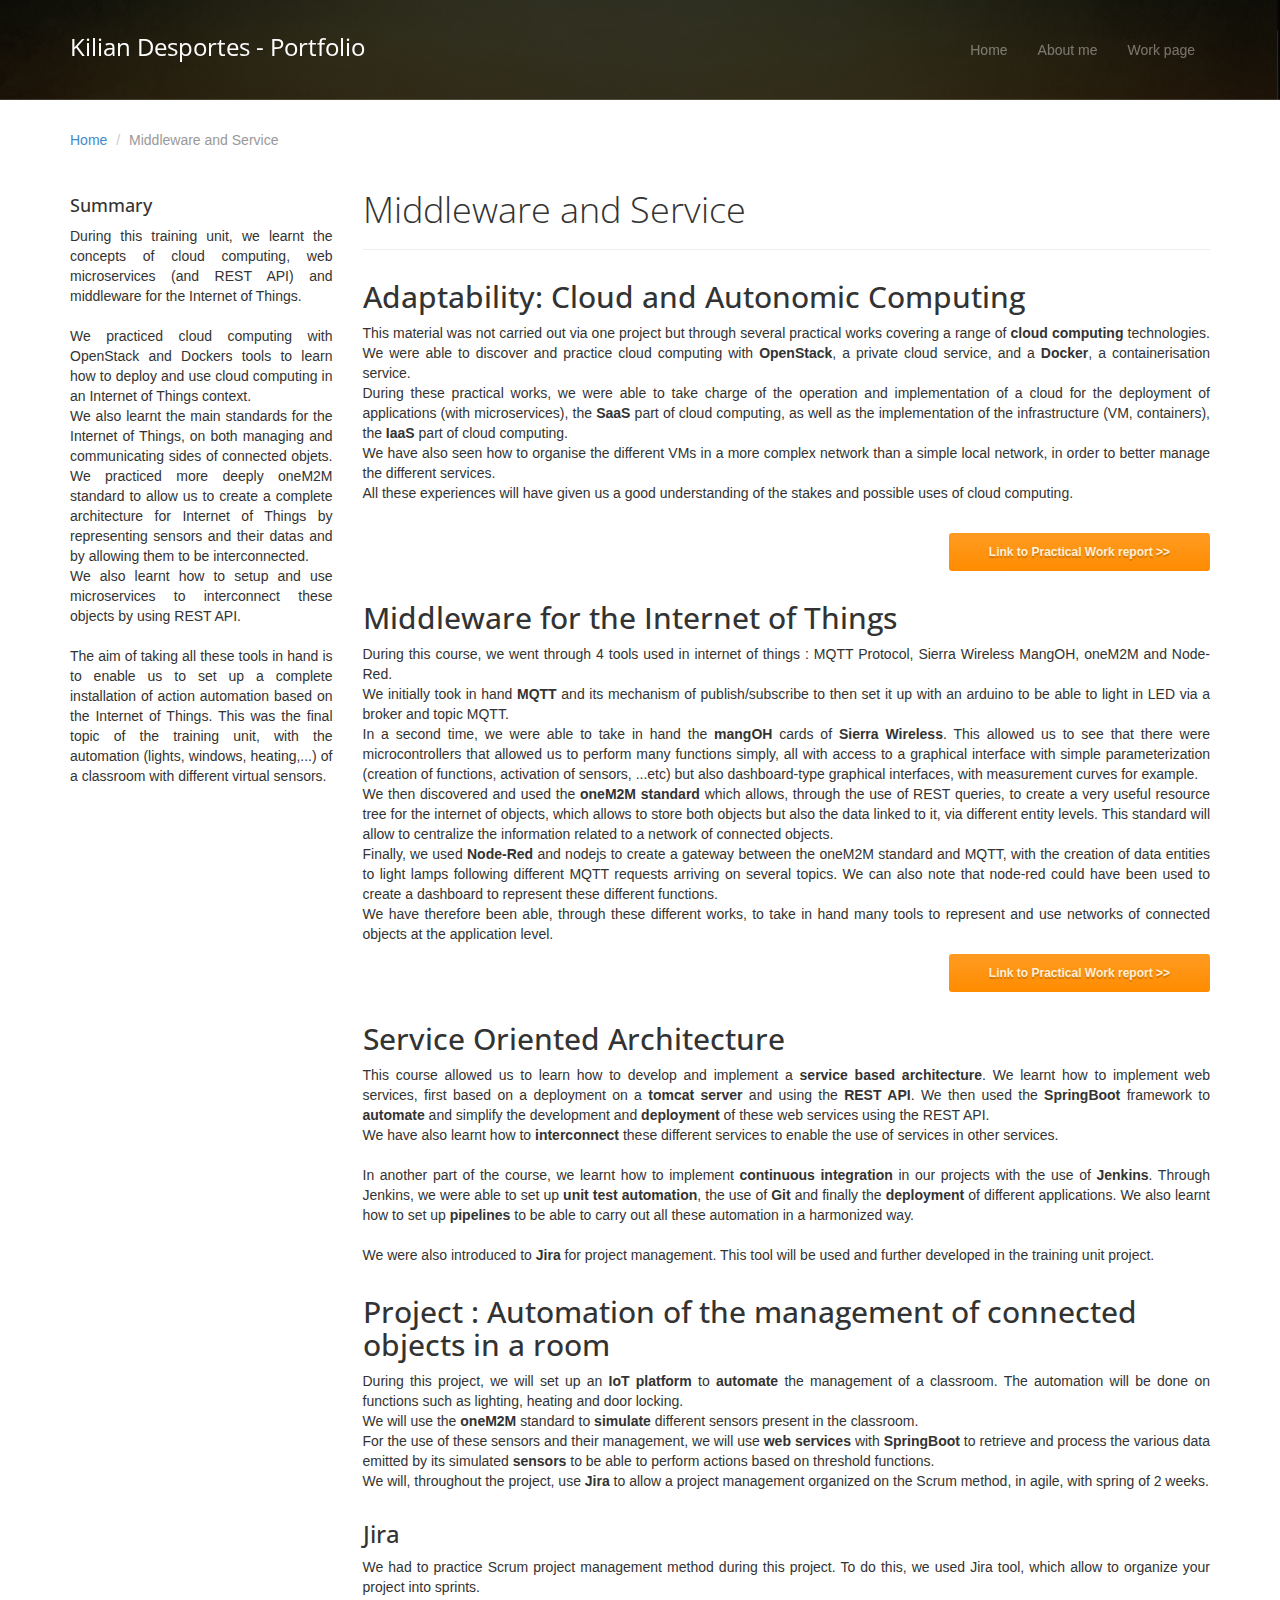
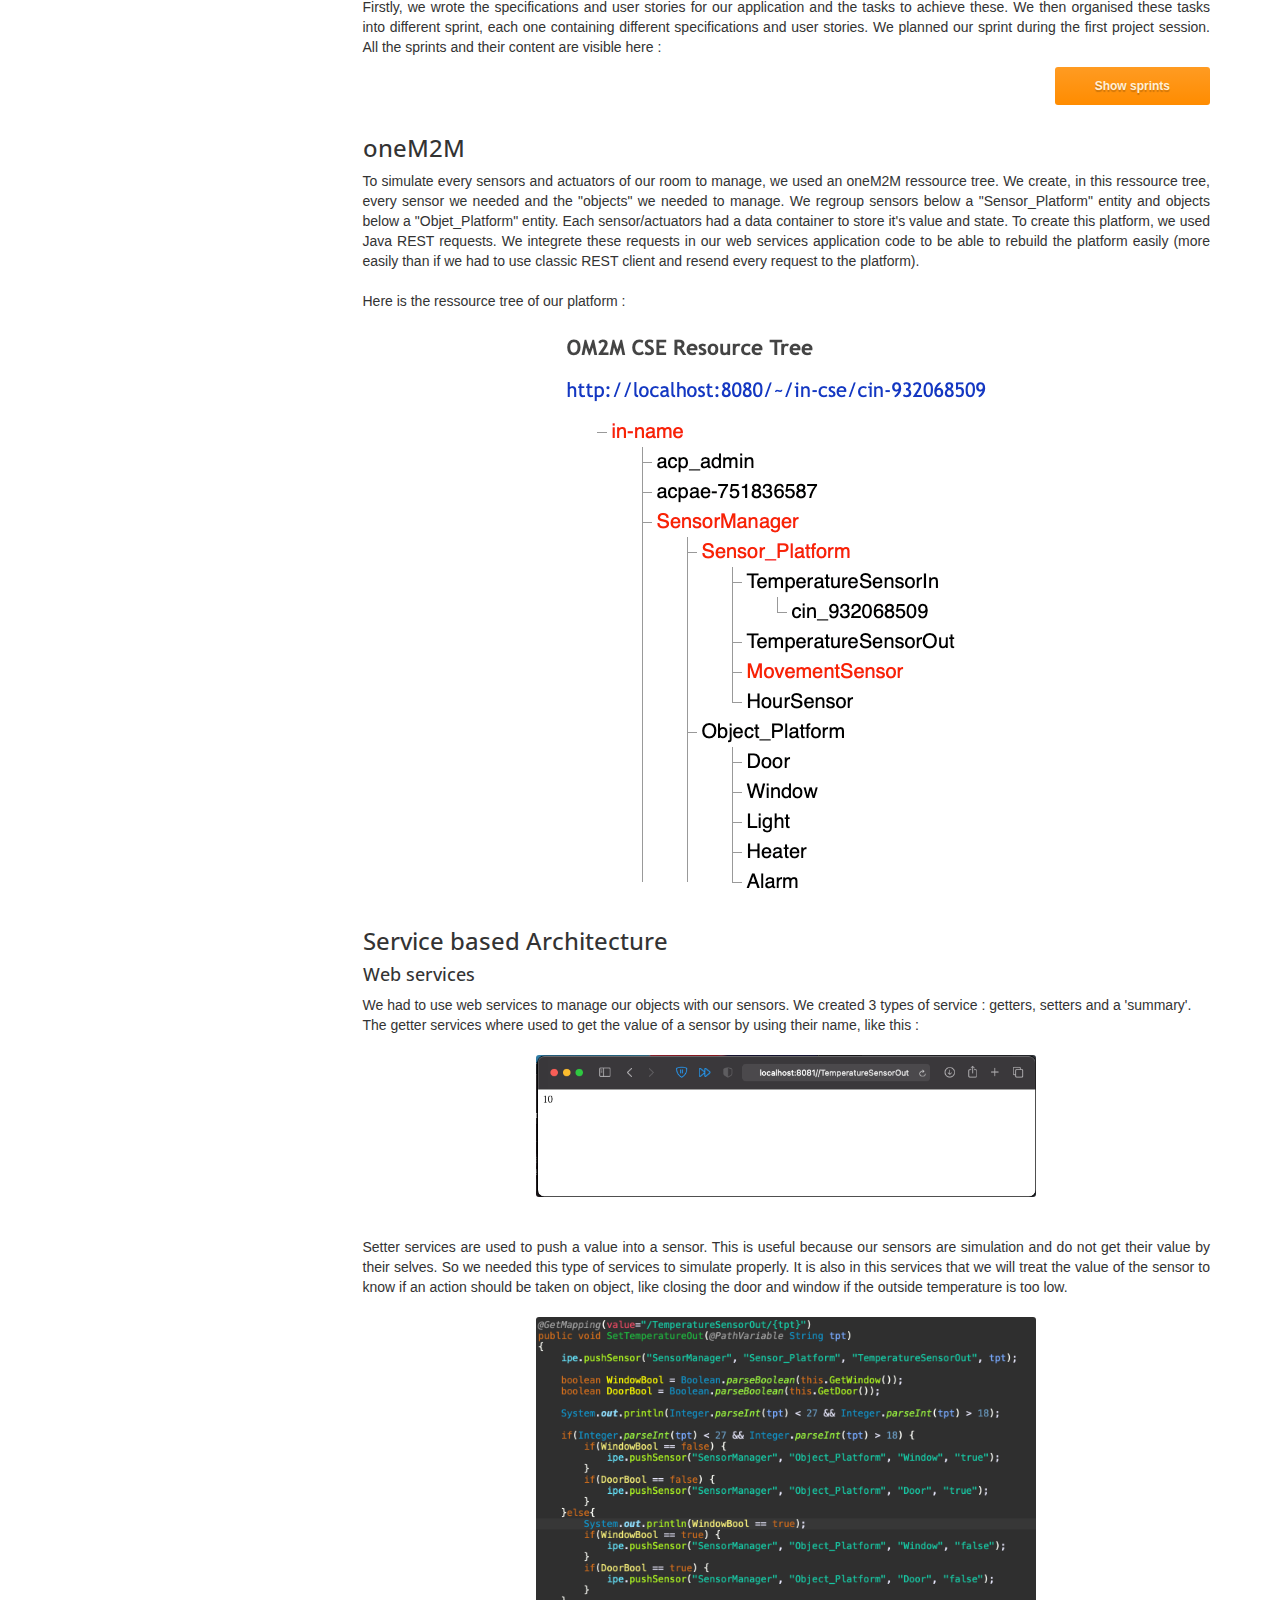
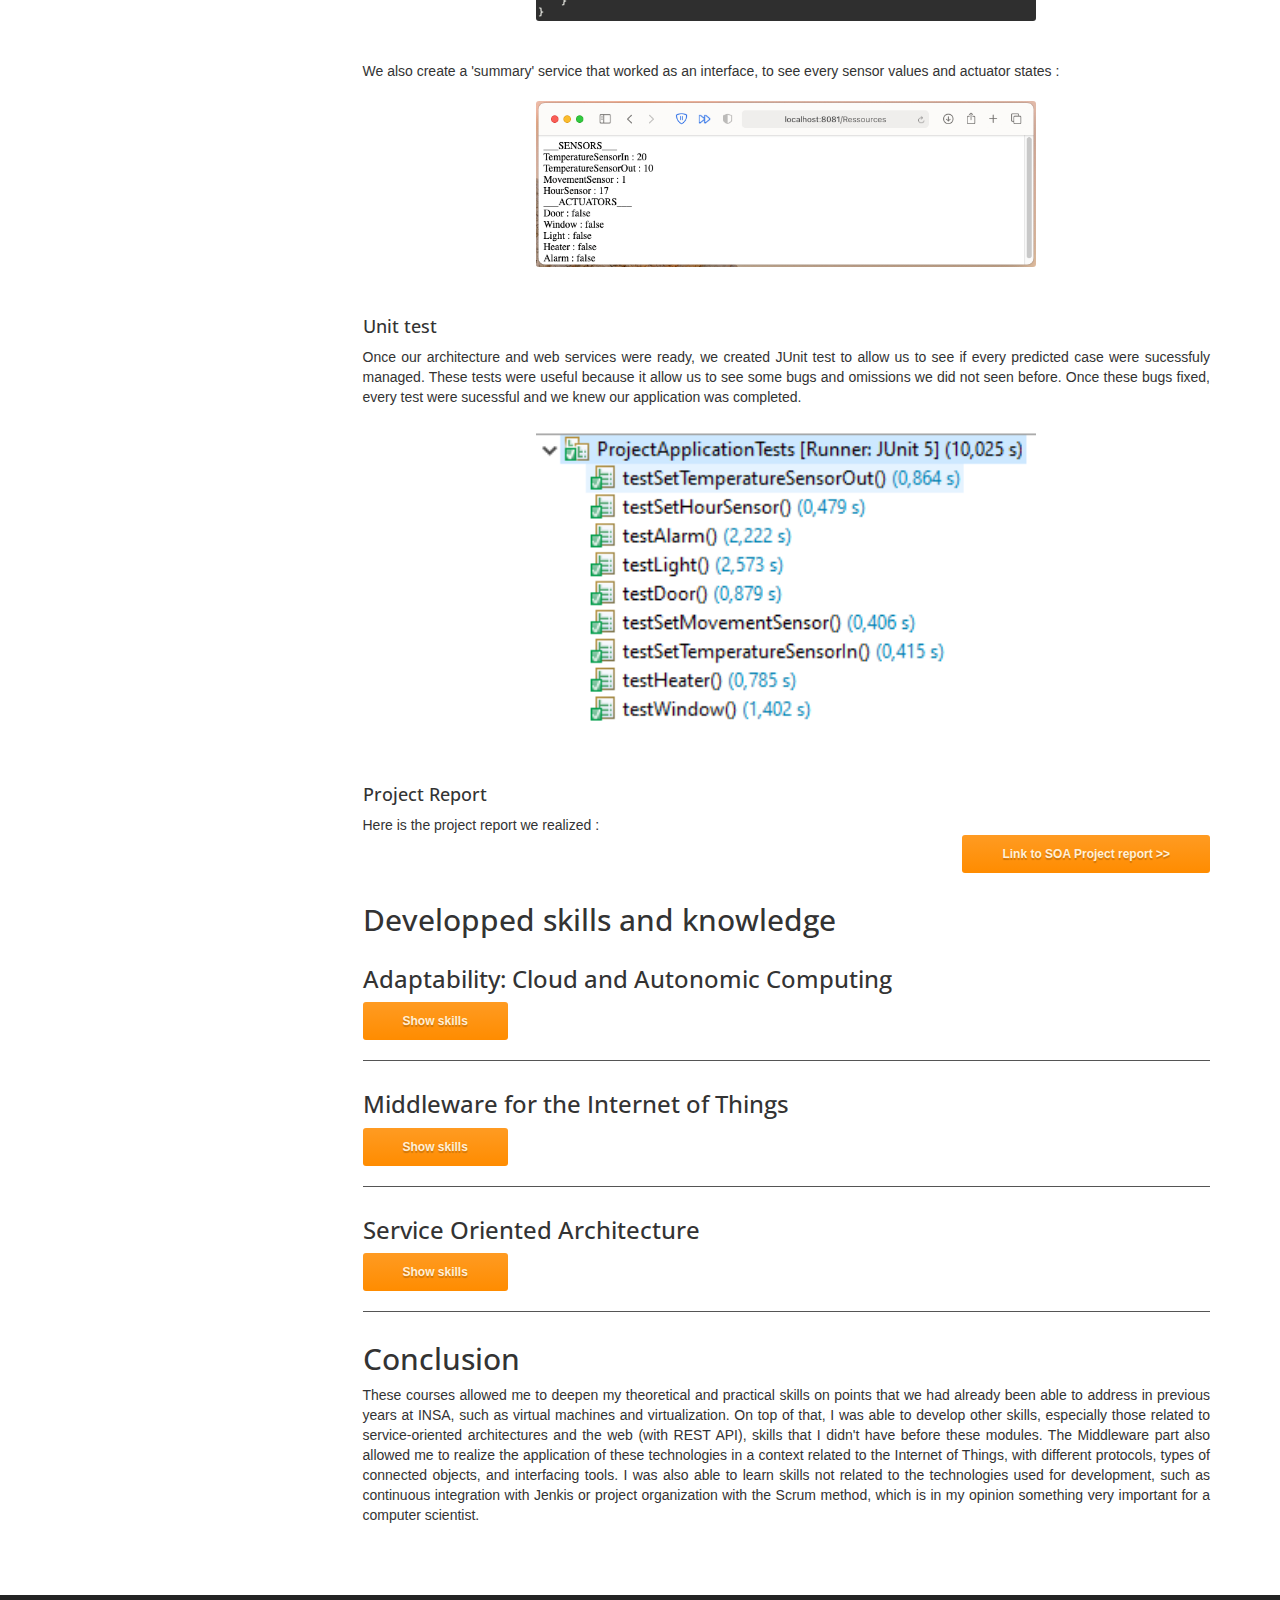
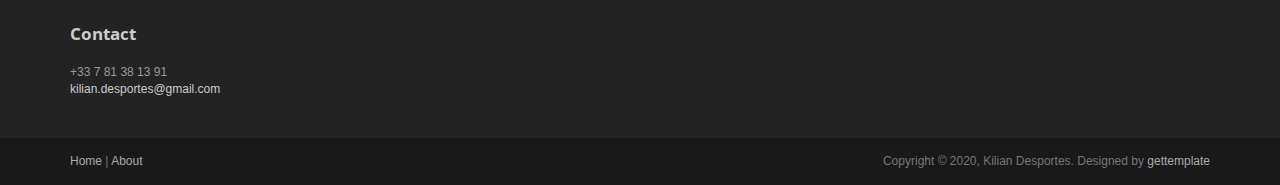
<file: soaiotproject.html>
<!DOCTYPE html>
<html lang="en">
<head>
	<meta charset="utf-8">
	<meta name="viewport"    content="width=device-width, initial-scale=1.0">
	<meta name="description" content="">
	<meta name="author"      content="Sergey Pozhilov (GetTemplate.com)">
	
	<title>Middleware and Services Project - Portoflio - Kilian Desportes</title>

	<link rel="shortcut icon" href="assets/images/gt_favicon.png">
	
	<link rel="stylesheet" media="screen" href="http://fonts.googleapis.com/css?family=Open+Sans:300,400,700">
	<link rel="stylesheet" href="assets/css/bootstrap.min.css">

	<link rel="stylesheet" href="https://cdnjs.cloudflare.com/ajax/libs/font-awesome/4.7.0/css/font-awesome.min.css">

	<!-- Custom styles for our template -->
	<link rel="stylesheet" href="assets/css/bootstrap-theme.css" media="screen" >
	<link rel="stylesheet" href="assets/css/main.css">

	<script src="https://code.jquery.com/jquery-3.5.1.slim.min.js" integrity="sha384-DfXdz2htPH0lsSSs5nCTpuj/zy4C+OGpamoFVy38MVBnE+IbbVYUew+OrCXaRkfj" crossorigin="anonymous"></script>
	<script src="https://cdn.jsdelivr.net/npm/bootstrap@4.5.3/dist/js/bootstrap.bundle.min.js" integrity="sha384-ho+j7jyWK8fNQe+A12Hb8AhRq26LrZ/JpcUGGOn+Y7RsweNrtN/tE3MoK7ZeZDyx" crossorigin="anonymous"></script>

	<script src="assets/js/html5shiv.js"></script>
	<script src="assets/js/respond.min.js"></script>
	<script src="assets/js/script_perso.js"></script>

</head>

<body>
    <!-- Fixed navbar -->
	<div class="navbar navbar-inverse navbar-fixed-top headroom" >
		<div class="container">
			<div class="navbar-header">
				<!-- Button for smallest screens -->
				<button type="button" class="navbar-toggle" data-toggle="collapse" data-target=".navbar-collapse"><span class="icon-bar"></span> <span class="icon-bar"></span> <span class="icon-bar"></span> </button>
				<a class="navbar-brand" href="index.html">Kilian Desportes - Portfolio</a>
			</div>
			<div class="navbar-collapse collapse">
				<ul class="nav navbar-nav pull-right">
					<li><a href="index.html">Home</a></li>
					<li><a href="about.html">About me</a></li>
					<li><a href="works.html">Work page</a></li>
				</ul>
			</div><!--/.nav-collapse -->
		</div>
	</div> 
	<!-- /.navbar -->

	<header id="head" class="secondary"></header>

	<!-- container -->
	<div class="container">

		<ol class="breadcrumb">
			<li><a href="index.html">Home</a></li>
			<li class="active">Middleware and Service</li>
		</ol>

		<div class="row">

			<!-- Sidebar -->
			<aside class="col-md-3 sidebar sidebar-left">

				<div class="row widget">
					<div class="col-xs-12">
						<h4>Summary</h4>
						<p align="justify">
							During this training unit, we learnt the concepts of cloud computing, web microservices (and REST API) and middleware for the Internet of Things.
							<br><br>
							We practiced cloud computing with OpenStack and Dockers tools to learn how to deploy and use cloud computing in an Internet of Things context.
							<br>
							We also learnt the main standards for the Internet of Things, on both managing and communicating sides of connected objets. We practiced more deeply oneM2M standard to allow us to create a complete architecture for Internet of Things by representing sensors and their datas and by allowing them to be interconnected.
							<br>
							We also learnt how to setup and use microservices to interconnect these objects by using REST API.
							<br><br>
							The aim of taking all these tools in hand is to enable us to set up a complete installation of action automation based on the Internet of Things. This was the final topic of the training unit, with the automation (lights, windows, heating,...) of a classroom with different virtual sensors.
						</p>
					</div>
				</div>

			</aside>
			<!-- /Sidebar -->
			
			<!-- Article main content -->
			<article class="col-md-9 maincontent">
				<header class="page-header">
					<h1 class="page-title">Middleware and Service</h1>
				</header>

				<h2>Adaptability: Cloud and Autonomic Computing</h2>

				<p align="justify">
					This material was not carried out via one project but through several practical works covering a range of <b>cloud computing</b> technologies.
					We were able to discover and practice cloud computing with <b>OpenStack</b>, a private cloud service, and a <b>Docker</b>, a containerisation service.<br>
					During these practical works, we were able to take charge of the operation and implementation of a cloud for the deployment of applications (with microservices), the <b>SaaS</b> part of cloud computing, as well as the implementation of the infrastructure (VM, containers), the <b>IaaS</b> part of cloud computing.<br>
					We have also seen how to organise the different VMs in a more complex network than a simple local network, in order to better manage the different services.<br>
					All these experiences will have given us a good understanding of the stakes and possible uses of cloud computing.<br><br>
				</p>
				<p class="text-right">
					<a target="_blank" href="assets/reports/tp_cloud_ISS_B15_desportes_imekraz.pdf" class="btn btn-primary btn-xs">Link to Practical Work report >></a>
				</p>

				<h2>Middleware for the Internet of Things</h2>

				<p align="justify">
					During this course, we went through 4 tools used in internet of things : MQTT Protocol, Sierra Wireless MangOH, oneM2M and Node-Red.<br>
					We initially took in hand <b>MQTT</b> and its mechanism of publish/subscribe to then set it up with an arduino to be able to light in LED via a broker and topic MQTT.<br>
					In a second time, we were able to take in hand the <b>mangOH</b> cards of <b>Sierra Wireless</b>. This allowed us to see that there were microcontrollers that allowed us to perform many functions simply, all with access to a graphical interface with simple parameterization (creation of functions, activation of sensors, ...etc) but also dashboard-type graphical interfaces, with measurement curves for example. <br>
					We then discovered and used the <b>oneM2M standard</b> which allows, through the use of REST queries, to create a very useful resource tree for the internet of objects, which allows to store both objects but also the data linked to it, via different entity levels. This standard will allow to centralize the information related to a network of connected objects.<br>
					Finally, we used <b>Node-Red</b> and nodejs to create a gateway between the oneM2M standard and MQTT, with the creation of data entities to light lamps following different MQTT requests arriving on several topics. We can also note that node-red could have been used to create a dashboard to represent these different functions.<br>
					We have therefore been able, through these different works, to take in hand many tools to represent and use networks of connected objects at the application level.<br>
				</p>
				<p class="text-right">
					<a target="_blank" href="assets/reports/M2M_B1_Desportes_Imekraz_Report.pdf" class="btn btn-primary btn-xs">Link to Practical Work report >></a>
				</p>

				<h2>Service Oriented Architecture</h2>

				<p align="justify">
					This course allowed us to learn how to develop and implement a <b>service based architecture</b>. We learnt how to implement web services, first based on a deployment on a <b>tomcat server</b> and using the <b>REST API</b>. We then used the <b>SpringBoot</b> framework to <b>automate</b> and simplify the development and <b>deployment</b> of these web services using the REST API.<br>
					We have also learnt how to <b>interconnect</b> these different services to enable the use of services in other services.<br><br>

					In another part of the course, we learnt how to implement <b>continuous integration</b> in our projects with the use of <b>Jenkins</b>. Through Jenkins, we were able to set up <b>unit test automation</b>, the use of <b>Git</b> and finally the <b>deployment</b> of different applications. We also learnt how to set up <b>pipelines</b> to be able to carry out all these automation in a harmonized way.<br><br>

					We were also introduced to <b>Jira</b> for project management. This tool will be used and further developed in the training unit project.<br>
				</p>
				
				<h2>Project : Automation of the management of connected objects in a room</h2>

				<p align="justify">
					During this project, we will set up an <b>IoT platform</b> to <b>automate</b> the management of a classroom. The automation will be done on functions such as lighting, heating and door locking.<br>
					We will use the <b>oneM2M</b> standard to <b>simulate</b> different sensors present in the classroom. <br>
					For the use of these sensors and their management, we will use <b>web services</b> with <b>SpringBoot</b> to retrieve and process the various <b></b>data emitted by its simulated <b>sensors</b> to be able to perform actions based on threshold functions.<br>
					We will, throughout the project, use <b>Jira</b> to allow a project management organized on the Scrum method, in agile, with spring of 2 weeks.<br>
				</p>

				<h3>Jira</h3>
				
				<p align="justify">
					We had to practice Scrum project management method during this project. To do this, we used Jira tool, which allow to organize your project into sprints. <br>
					Firstly, we wrote the specifications and user stories for our application and the tasks to achieve these. We then organised these tasks into different sprint, each one containing different specifications and user stories.
					We planned our sprint during the first project session.

					All the sprints and their content are visible here :<br>
					<div class="text-right">
						<button id="btnSprint" class="btn btn-primary btn-xs" onclick="affichManipul('btnSprint','divSprint','sprints')">
							Show sprints
						</button>
					</div>
					<div id="divSprint" style="display: none"><br>
						<img src="assets/images/sprint1.png" alt="" class="img-rounded center-block">
						<hr size="10" color="black">
						<img src="assets/images/sprint2.png" alt="" class="img-rounded center-block">
						<hr size="10" color="black">
						<img src="assets/images/sprint3.png" alt="" class="img-rounded center-block">
						<hr size="10" color="black">
						<img src="assets/images/sprint4.png" alt="" class="img-rounded center-block">
						<hr size="10" color="black">
					</div>
				</p>

				<h3>oneM2M</h3>
				<p align="justify">
					To simulate every sensors and actuators of our room to manage, we used an oneM2M ressource tree. We create, in this ressource tree, every sensor we needed and the "objects" we needed to manage.
					We regroup sensors below a "Sensor_Platform" entity and objects below a "Objet_Platform" entity. Each sensor/actuators had a data container to store it's value and state.
					To create this platform, we used Java REST requests. We integrete these requests in our web services application code to be able to rebuild the platform easily (more easily than if we had to use classic REST client and resend every request to the platform).<br><br>

					Here is the ressource tree of our platform :<br><br>
					<img src="assets/images/om2m.png" alt="" class="img-rounded center-block">
				</p>

				<h3>Service based Architecture</h3>
				<h4>Web services</h4>
					<p align="justify">
						We had to use web services to manage our objects with our sensors. We created 3 types of service : getters, setters and a 'summary'.<br>
						The getter services where used to get the value of a sensor by using their name, like this :<br><br>
						<img src="assets/images/TempServiceResult.png" alt="" width="500" class="img-rounded center-block"><br><br>
						Setter services are used to push a value into a sensor. This is useful because our sensors are simulation and do not get their value by their selves. So we needed this type of services to simulate properly. It is also in this services that we will treat the value of the sensor to know if an action should be taken on object, like closing the door and window if the outside temperature is too low.<br><br>
						<img src="assets/images/TempServiceSet.png" alt="" width="500" class="img-rounded center-block"><br><br>
						We also create a 'summary' service that worked as an interface, to see every sensor values and actuator states :<br><br>
						<img src="assets/images/RessourceServiceResult.png" alt="" width="500" class="img-rounded center-block"><br><br>
					</p>
				<h4>Unit test</h4>
				<p align="justify">
					Once our architecture and web services were ready, we created JUnit test to allow us to see if every predicted case were sucessfuly managed.
					These tests were useful because it allow us to see some bugs and omissions we did not seen before.
					Once these bugs fixed, every test were sucessful and we knew our application was completed.<br><br>
					<img src="assets/images/tests.png" alt="" width="500" class="img-rounded center-block"><br><br>
				</p>

				<h4>Project Report</h4>
				Here is the project report we realized :
				<p class="text-right">
					<a target="_blank" href="assets/reports/Service_architecture.pdf" class="btn btn-primary btn-xs">Link to SOA Project report >></a>
				</p>

				<h2>Developped skills and knowledge</h2>
				
				<h3>Adaptability: Cloud and Autonomic Computing</h3>
				<button id="btnCloud" class="btn btn-primary btn-sm" onclick="affichManipul('btnCloud','divCloud','skills')">
					Show skills
				</button>
				<div id="divCloud" style="display: none"><br>

				<ul><li>Understand the concept of cloud computing 
					<i style="color:green" class="fa fa-check fa-5"></i>
					<i style="color:green" class="fa fa-check fa-5"></i>
					<i style="color:green" class="fa fa-check fa-5"></i>
					<i style="color:green" class="fa fa-check fa-5"></i>
				</li></ul>

				<p align="justify">
					During the practical work, we were able to carry out a theoretical analysis of what cloud computing and its various components (<b>SaaS, IaaS, PaaS</b>) were, as well as its link with <b>virtual machines</b> and <b>container</b> services.
				</p>

				<ul><li>Use a IaaS-type cloud service
					<i style="color:green" class="fa fa-check fa-5"></i>
					<i style="color:green" class="fa fa-check fa-5"></i>
					<i style="color:green" class="fa fa-check fa-5"></i>
					<i style="color:green" class="fa fa-check fa-5"></i>
				</li></ul>

				<p align="justify">
					We were able to take over and use the <b>OpenStack</b> platform, which allows us to create cloud environments (VM instances) in a simple way via an overlay on the server <b>infrastructure</b> (IaaS).
				</p>

				<ul><li>Deploy and adapt a cloud-based platform for IoT
					<i style="color:green" class="fa fa-check fa-5"></i>
					<i style="color:green" class="fa fa-check fa-5"></i>
					<i style="color:green" class="fa fa-check fa-5"></i>
					<i style="color:green" class="fa fa-check fa-5"></i>
				</li></ul>
				
				<p align="justify">
					During tp, with openstack, we were able to set up a complete <b>cloud environment</b>, with an architecture containing several networks, to host and use several <b>microservices</b> that <b>interacted</b> with each other and with a user.
				</p>
			
				</div>
				<hr size="10" color="black">

				<h3>Middleware for the Internet of Things</h3>
				
				<button id="btnMid" class="btn btn-primary btn-sm" onclick="affichManipul('btnMid','divMid','skills')">
					Show skills
				</button>
				<div id="divMid" style="display: none"><br>

				<ul><li>Know how to situate the main standards for the Internet of Things
					<i style="color:green" class="fa fa-check fa-5"></i>
					<i style="color:green" class="fa fa-check fa-5"></i>
					<i style="color:green" class="fa fa-check fa-5"></i>
					<i style="color:green" class="fa fa-check fa-5"></i>
				</li></ul>

				<p align="justify">
					During this course, we were able to theoretically discover several standards both for the <b>management and representation of connected objects</b> or the <b>communication</b> between them. During the oneM2M MOOC we discovered several standards in a theoretical way. We were then able to use <b>MQTT</b> and <b>oneM2M</b> in more detail during the praticals works and the project.
				</p>

				<ul><li>Deploy an architecture compliant to an IoT standard and implement a sensor network
					<i style="color:green" class="fa fa-check fa-5"></i>
					<i style="color:green" class="fa fa-check fa-5"></i>
					<i style="color:green" class="fa fa-check fa-5"></i>
					<i style="color:green" class="fa fa-check fa-5"></i>
				</li></ul>

				<p align="justify">
					We were able, both during a practical work and also during the project, to deploy a <b>connected object architecture</b> using the <b>oneM2M</b> standard and the <b>REST API</b>. Then, especially during the project, we set up services so that these objects could communicate and <b>interact</b> with each other.
				</p>

				<ul><li>Deploy and configure and IoT architecture using OM2M
					<i style="color:green" class="fa fa-check fa-5"></i>
					<i style="color:green" class="fa fa-check fa-5"></i>
					<i style="color:green" class="fa fa-check fa-5"></i>
					<i style="color:green" class="fa fa-check fa-5"></i>
				</li></ul>
				
				<p align="justify">
					During the project, we were able to implement a <b>simulated IoT sensor architecture</b> using the oneM2M standard. These sensors were arranged in different rooms and had <b>containers</b> for the different <b>data</b> they sent. These different data were represented by <b>content instances</b>. This allowed a clear, precise and functional representation of the simulated <b>sensor network</b> that we wanted to implement.
				</p>

				<ul><li>Interact with the different resources of the architecture using REST services
					<i style="color:green" class="fa fa-check fa-5"></i>
					<i style="color:green" class="fa fa-check fa-5"></i>
					<i style="color:green" class="fa fa-check fa-5"></i>
					<i style="color:green" class="fa fa-check fa-5"></i>
				</li></ul>
				
				<p align="justify">
					To communicate with the different connected objects of the architecture, we had to use <b>REST services</b> to access the different content instances of the sensors (the last data collected by this sensor) and allow to perform different actions. We also used the <b>REST API</b> to implement this sensor architecture.
				</p>

				<ul><li>Integrate a new technology into the deployed architecture
					<i style="color:green" class="fa fa-check fa-5"></i>
					<i style="color:green" class="fa fa-check fa-5"></i>
					<i style="color:green" class="fa fa-check fa-5"></i>
					<i style="color:green" class="fa fa-check fa-5"></i>
				</li></ul>
				
				<p align="justify">
					During the last practical work, we were able to make the two standards <b>MQTT</b> and <b>oneM2M</b> interact with <b>node-red</b> to allow actions in the oneM2M architecture on data reception in some MQTT topics. However, we did not integrate new technologies in the project, we only used oneM2M with REST services.
				</p>

				</div>
				<hr size="10" color="black">

				<h3>Service Oriented Architecture</h3>

				<button id="btnSOA" class="btn btn-primary btn-sm" onclick="affichManipul('btnSOA','divSOA','skills')">
					Show skills
				</button>
				<div id="divSOA" style="display: none"><br>

				<ul><li>Know how to define a Service Oriented Architecture
					<i style="color:green" class="fa fa-check fa-5"></i>
					<i style="color:green" class="fa fa-check fa-5"></i>
					<i style="color:green" class="fa fa-check fa-5"></i>
					<i style="color:green" class="fa fa-check fa-5"></i>
				</li></ul>

				<p align="justify">
					During the lectures, practical works and project, we learnt what is a <b>service oriented architecture</b>, with multiples <b>web services</b> that are regrouped into the same <b>web application</b> but that doesn't require others to work (except in the case where a web service is using another web service). This allows the application to be strongly <b>modular</b>.
				</p>

				<ul><li>Deploy an SOA with web services
					<i style="color:green" class="fa fa-check fa-5"></i>
					<i style="color:green" class="fa fa-check fa-5"></i>
					<i style="color:green" class="fa fa-check fa-5"></i>
					<i style="color:green" class="fa fa-check fa-5"></i>
				</li></ul>

				<p align="justify">
					During practical work and project, using <b>Java Spring Boot</b> and <b>REST API</b>, we learnt to deploy a <b>service oriented architecture</b> that contains multiple <b>web services</b>. We also learnt how to <b>interact</b> between these multiple services, like calling one into another.
				</p>

				<ul><li>Deploy and configure an SOA using SOAP
					<i style="color:green" class="fa fa-check fa-5"></i>
					<i style="color:green" class="fa fa-check fa-5"></i>
					<i style="color:green" class="fa fa-check fa-5"></i>
					<i style="color:red" class="fa fa-check fa-5"></i>
				</li></ul>
				
				<p align="justify">
					During the first practical works, we had to configure and deploy web services using <b>SOAP</b>. We used the <b>WSDL</b> document to create it, setting its <b>port</b>, <b>name</b>, <b>parameters</b> and <b>response type</b>. Once the configuration done and the service written, we could <b>deploy</b> it on our <b>Tomcat Server</b>.
					I marked this a 3 because we only did it 1 time, following a tutorial, and I am not sure I would be completly <b>autonomous</b> on this now.
				</p>

				<ul><li>Deploy and configure an SOA using REST
					<i style="color:green" class="fa fa-check fa-5"></i>
					<i style="color:green" class="fa fa-check fa-5"></i>
					<i style="color:green" class="fa fa-check fa-5"></i>
					<i style="color:green" class="fa fa-check fa-5"></i>
				</li></ul>
				
				<p align="justify">
					During the pratical works, firstly, we created and deployed <b>REST webservice</b>  thanks to <b>Java REST annotations</b> (Get, Produces, Path,...).
					We were able to work with both 'simple' data types and also <b>json</b> structures to use our services. At the end of the practical works, and during the project, we continued to use <b>REST API</b> but this time we used <b>SpringBoot</b> to deploy our application, instead of deploying it with a Tomcat Server.
				</p>

				<ul><li>Integrate a process manager in an SOA
					<i style="color:red" class="fa fa-check fa-5"></i>
					<i style="color:red" class="fa fa-check fa-5"></i>
					<i style="color:red" class="fa fa-check fa-5"></i>
					<i style="color:red" class="fa fa-check fa-5"></i>
				</li></ul>
				
				<p align="justify">
					We did not use a <b>process manager</b> in practical works or during project.
				</p>

				</div>
				<hr size="10" color="black">

				<h2>Conclusion</h2>
				
				<p align="justify">
					These courses allowed me to deepen my theoretical and practical skills on points that we had already been able to address in previous years at INSA, such as virtual machines and virtualization. On top of that, I was able to develop other skills, especially those related to service-oriented architectures and the web (with REST API), skills that I didn't have before these modules. The Middleware part also allowed me to realize the application of these technologies in a context related to the Internet of Things, with different protocols, types of connected objects, and interfacing tools. I was also able to learn skills not related to the technologies used for development, such as continuous integration with Jenkis or project organization with the Scrum method, which is in my opinion something very important for a computer scientist.
				</p>

			</article>
			<!-- /Article -->

		</div>
	</div>	<!-- /container -->
	
	<footer id="footer" class="top-space">

		<div class="footer1">
			<div class="container">
				<div class="row">
					
					<div class="col-md-3 widget">
						<h3 class="widget-title">Contact</h3>
						<div class="widget-body">
							<p>+33 7 81 38 13 91<br>
								<a href="mailto:#">kilian.desportes@gmail.com</a><br>
							</p>	
						</div>
					</div>

				</div> <!-- /row of widgets -->
			</div>
		</div>

		<div class="footer2">
			<div class="container">
				<div class="row">
					
					<div class="col-md-6 widget">
						<div class="widget-body">
							<p class="simplenav">
								<a href="#">Home</a> | 
								<a href="about.html">About</a>
							</p>
						</div>
					</div>

					<div class="col-md-6 widget">
						<div class="widget-body">
							<p class="text-right">
								Copyright &copy; 2020, Kilian Desportes. Designed by <a href="http://gettemplate.com/" rel="designer">gettemplate</a> 
							</p>
						</div>
					</div>

				</div> <!-- /row of widgets -->
			</div>
		</div>
		




	<!-- JavaScript libs are placed at the end of the document so the pages load faster -->
	<script src="http://ajax.googleapis.com/ajax/libs/jquery/1.10.2/jquery.min.js"></script>
	<script src="http://netdna.bootstrapcdn.com/bootstrap/3.0.0/js/bootstrap.min.js"></script>
	<script src="assets/js/headroom.min.js"></script>
	<script src="assets/js/jQuery.headroom.min.js"></script>
	<script src="assets/js/template.js"></script>
</body>
</html>
</file>
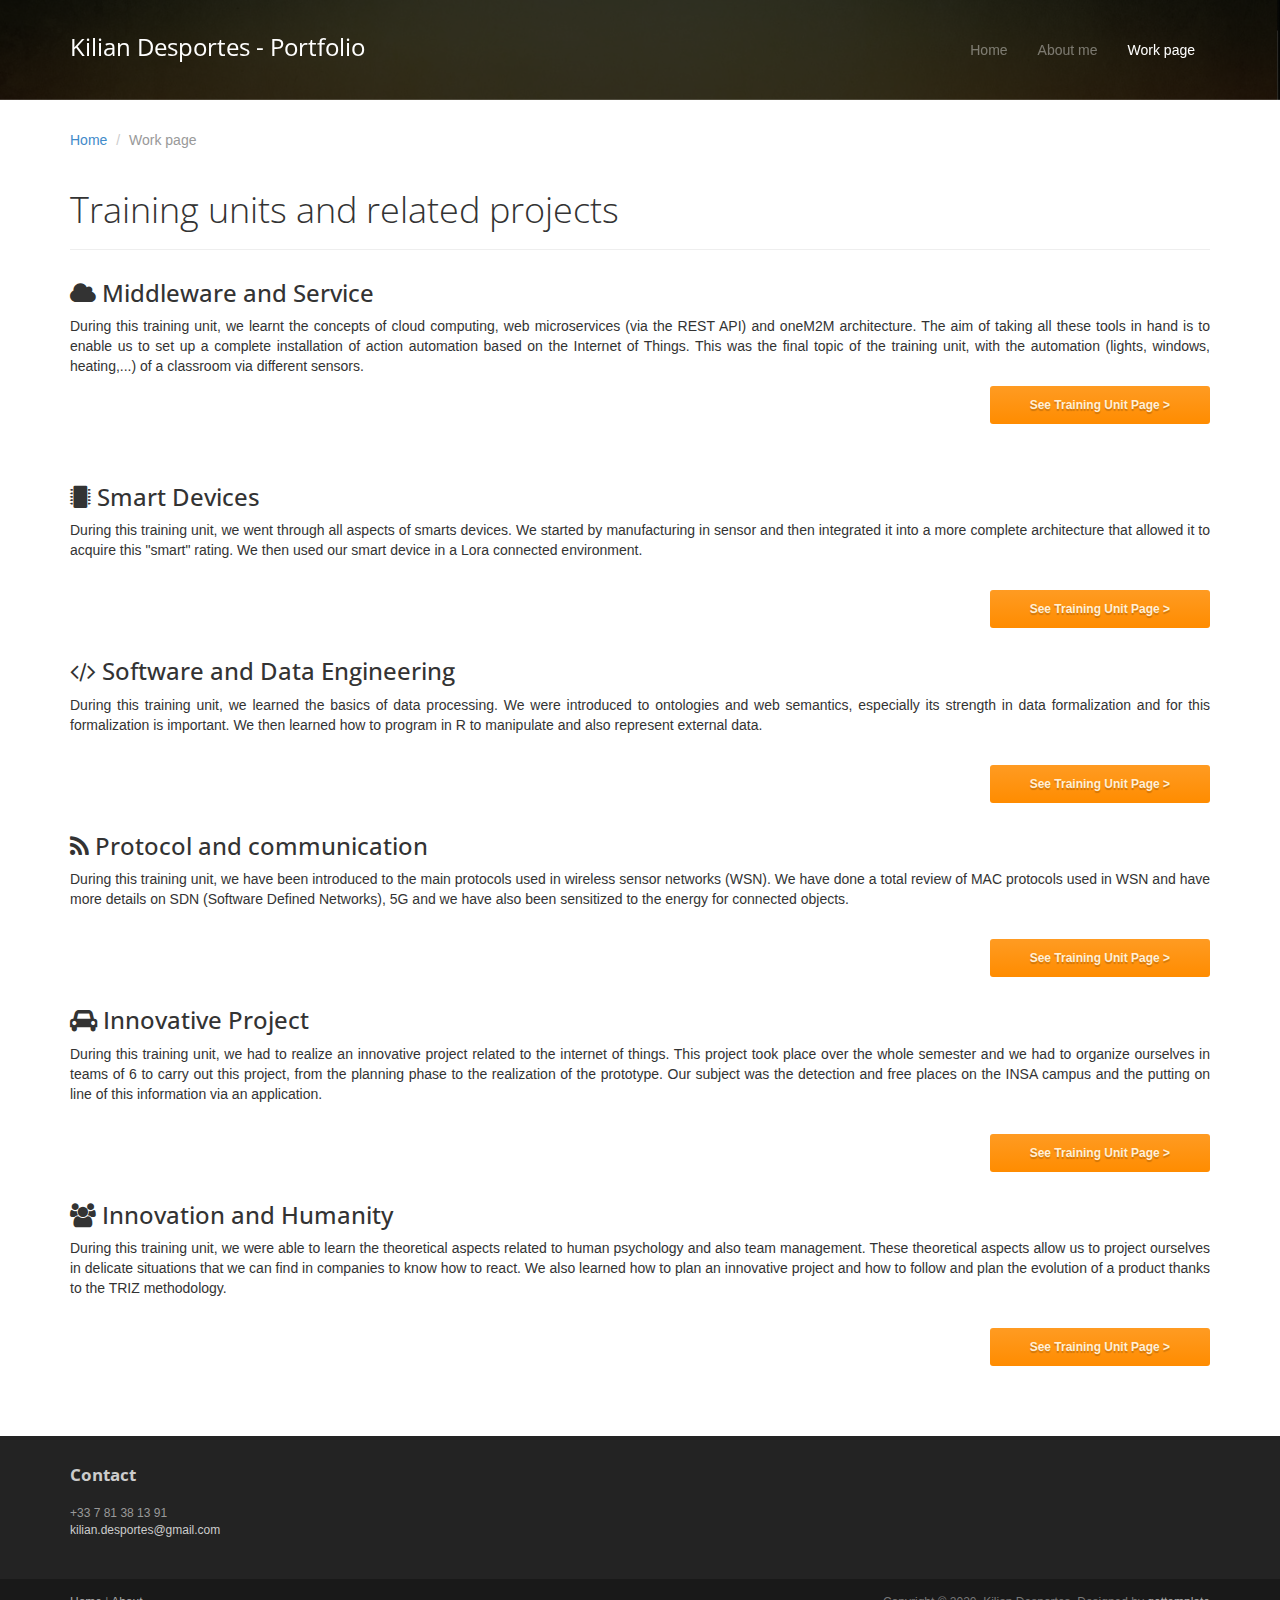
<file: works.html>
<!DOCTYPE html>
<html lang="en">
<head>
	<meta charset="utf-8">
	<meta name="viewport"    content="width=device-width, initial-scale=1.0">
	<meta name="description" content="">
	<meta name="author"      content="Sergey Pozhilov (GetTemplate.com)">
	
	<title>Works - Portfolio - Kilian Desportes</title>

	<link rel="shortcut icon" href="assets/images/gt_favicon.png">
	
	<link rel="stylesheet" media="screen" href="http://fonts.googleapis.com/css?family=Open+Sans:300,400,700">
	<link rel="stylesheet" href="assets/css/bootstrap.min.css">

	<link rel="stylesheet" href="https://cdnjs.cloudflare.com/ajax/libs/font-awesome/4.7.0/css/font-awesome.min.css">

	<!-- Custom styles for our template -->
	<link rel="stylesheet" href="assets/css/bootstrap-theme.css" media="screen" >
	<link rel="stylesheet" href="assets/css/main.css">

	<script src="https://code.jquery.com/jquery-3.5.1.slim.min.js" integrity="sha384-DfXdz2htPH0lsSSs5nCTpuj/zy4C+OGpamoFVy38MVBnE+IbbVYUew+OrCXaRkfj" crossorigin="anonymous"></script>
	<script src="https://cdn.jsdelivr.net/npm/bootstrap@4.5.3/dist/js/bootstrap.bundle.min.js" integrity="sha384-ho+j7jyWK8fNQe+A12Hb8AhRq26LrZ/JpcUGGOn+Y7RsweNrtN/tE3MoK7ZeZDyx" crossorigin="anonymous"></script>

	<script src="assets/js/html5shiv.js"></script>
	<script src="assets/js/respond.min.js"></script>
	<script src="assets/js/script_perso.js"></script>
</head>

<body>
    <!-- Fixed navbar -->
	<div class="navbar navbar-inverse navbar-fixed-top headroom" >
		<div class="container">
			<div class="navbar-header">
				<!-- Button for smallest screens -->
				<button type="button" class="navbar-toggle" data-toggle="collapse" data-target=".navbar-collapse"><span class="icon-bar"></span> <span class="icon-bar"></span> <span class="icon-bar"></span> </button>
				<a class="navbar-brand" href="index.html">Kilian Desportes - Portfolio</a>
			</div>
			<div class="navbar-collapse collapse">
				<ul class="nav navbar-nav pull-right">
					<li><a href="index.html">Home</a></li>
					<li><a href="about.html">About me</a></li>
					<li class="active"><a href="works.html">Work page</a></li>
					<!-- <li class="dropdown">
						<a href="#" class="dropdown-toggle" data-toggle="dropdown">Work<b class="caret"></b></a>
						<ul class="dropdown-menu">
							<li><a href="smartdevicesproject.html">Sensor manufacturing and data-sheet writting</a></li>
							<li><a href="soaiotproject.html">Middleware and Service</a></li>
							<li><a href="dataengineering.html">Data Engineering Project</a></li>
							<li><a href="iotcommunication.html">IoT Communication Project</a></li>
							<li><a href="innovationhumanity.html">Innovation & Humanity Project</a></li>
							<li><a href="innovativeproject.html">Innovative Project</a></li>
						</ul>
					</li> -->

				</ul>
			</div>
		</div>
	</div> 
	<!-- /.navbar -->

	<header id="head" class="secondary"></header>

	<!-- container -->
	<div class="container">

		<ol class="breadcrumb">
			<li><a href="index.html">Home</a></li>
			<li class="active">Work page</li>
		</ol>

		<div class="row">
			
			<!-- Article main content -->
			<article class="col-sm-12 maincontent">
				<header class="page-header">
					<h1 class="page-title">Training units and related projects</h1>
				</header>

				<h3><i class="fa fa-cloud fa-5"></i> Middleware and Service</h3>
				<p align="justify">
					During this training unit, we learnt the concepts of cloud computing, web microservices (via the REST API) and oneM2M architecture.
					The aim of taking all these tools in hand is to enable us to set up a complete installation of action automation based on the 
					Internet of Things.
					This was the final topic of the training unit, with the automation (lights, windows, heating,...) of a classroom via different sensors.
				</p>
				<p class="text-right">
					<a href="soaiotproject.html" class="btn btn-primary btn-xs">See Training Unit Page ></a>
				</p><br>

			
				<h3><i class="fa fa-microchip fa-5"></i> Smart Devices</h3>
				<p align="justify">
					During this training unit, we went through all aspects of smarts devices. We started by manufacturing in sensor and then integrated it into a more complete architecture that allowed it to acquire this "smart" rating. We then used our smart device in a Lora connected environment.
				</p><br>
				<p class="text-right">
					<a href="smartdevicesproject.html" class="btn btn-primary btn-xs">See Training Unit Page ></a>
				</p>

				<h3><i class="fa fa-code fa-5"></i> Software and Data Engineering</h3>
				<p align="justify">
					During this training unit, we learned the basics of data processing. We were introduced to ontologies and web semantics, especially its strength in data formalization and for this formalization is important. We then learned how to program in R to manipulate and also represent external data.
				</p><br>
				<p class="text-right">
					<a href="dataengineering.html" class="btn btn-primary btn-xs">See Training Unit Page ></a>
				</p>

				<h3><i class="fa fa-rss fa-5"></i> Protocol and communication</h3>
				<p align="justify">
					During this training unit, we have been introduced to the main protocols used in wireless sensor networks (WSN). We have done a total review of MAC protocols used in WSN and have more details on SDN (Software Defined Networks), 5G and we have also been sensitized to the energy for connected objects.
				</p><br>
				<p class="text-right">
					<a href="iotcommunication.html" class="btn btn-primary btn-xs">See Training Unit Page ></a>
				</p>

				<h3><i class="fa fa-car fa-5"></i> Innovative Project</h3>
				<p align="justify">
					During this training unit, we had to realize an innovative project related to the internet of things. This project took place over the whole semester and we had to organize ourselves in teams of 6 to carry out this project, from the planning phase to the realization of the prototype. Our subject was the detection and free places on the INSA campus and the putting on line of this information via an application.
				</p><br>
				<p class="text-right">
					<a href="innovativeproject.html" class="btn btn-primary btn-xs">See Training Unit Page ></a>
				</p>

				<h3><i class="fa fa-users fa-5"></i> Innovation and Humanity</h3>
				<p align="justify">
					During this training unit, we were able to learn the theoretical aspects related to human psychology and also team management. These theoretical aspects allow us to project ourselves in delicate situations that we can find in companies to know how to react. We also learned how to plan an innovative project and how to follow and plan the evolution of a product thanks to the TRIZ methodology.
				</p><br>
				<p class="text-right">
					<a href="innovhumanity.html" class="btn btn-primary btn-xs">See Training Unit Page ></a>
				</p>

			</article>

		</div>
	</div>	<!-- /container -->
	

	<footer id="footer" class="top-space">

		<div class="footer1">
			<div class="container">
				<div class="row">
					
					<div class="col-md-3 widget">
						<h3 class="widget-title">Contact</h3>
						<div class="widget-body">
							<p>+33 7 81 38 13 91<br>
								<a href="mailto:#">kilian.desportes@gmail.com</a><br>
							</p>	
						</div>
					</div>

				</div> <!-- /row of widgets -->
			</div>
		</div>

		<div class="footer2">
			<div class="container">
				<div class="row">
					
					<div class="col-md-6 widget">
						<div class="widget-body">
							<p class="simplenav">
								<a href="#">Home</a> | 
								<a href="about.html">About</a>
							</p>
						</div>
					</div>

					<div class="col-md-6 widget">
						<div class="widget-body">
							<p class="text-right">
								Copyright &copy; 2020, Kilian Desportes. Designed by <a href="http://gettemplate.com/" rel="designer">gettemplate</a> 
							</p>
						</div>
					</div>

				</div> <!-- /row of widgets -->
			</div>
		</div>

	</footer>	
		
	<!-- JavaScript libs are placed at the end of the document so the pages load faster -->
	<script src="http://ajax.googleapis.com/ajax/libs/jquery/1.10.2/jquery.min.js"></script>
	<script src="http://netdna.bootstrapcdn.com/bootstrap/3.0.0/js/bootstrap.min.js"></script>
	<script src="assets/js/headroom.min.js"></script>
	<script src="assets/js/jQuery.headroom.min.js"></script>
	<script src="assets/js/template.js"></script>
</body>
</html>
</file>
<file: assets/css/main.css>
/* Header */
#head { background:#181015 url( ../images/bg_header_test_1.jpg) no-repeat; background-size: cover; min-height:520px; text-align: center; padding-top:240px; color:white; font-family:"Open sans", Helvetica, Arial; font-weight:300; }
#head.secondary { height:100px; min-height: 100px; padding-top:0px; }
	#head .lead { font-family:"Open sans", Helvetica, Arial; font-size:44px; margin-bottom:6px; color:white; line-height:1.15em; } 
	#head .tagline { color:rgba(255,255,255,0.75); margin-bottom:25px; }
		#head .tagline a { color:#fff; } 
	#head .btn { margin-bottom:10px;}
	#head .btn-default { text-shadow: none; background:transparent; color:rgba(255,255,255,.5); -webkit-box-shadow:inset 0px 0px 0px 3px rgba(255,255,255,.5); -moz-box-shadow:inset 0px 0px 0px 3px rgba(255,255,255,.5); box-shadow:inset 0px 0px 0px 3px rgba(255,255,255,.5); background: transparent; }
		#head .btn-default:hover,
		#head .btn-default:focus { color:rgba(255,255,255,.8); -webkit-box-shadow:inset 0px 0px 0px 3px rgba(255,255,255,.8); -moz-box-shadow:inset 0px 0px 0px 3px rgba(255,255,255,.8); box-shadow:inset 0px 0px 0px 3px rgba(255,255,255,.8); background: transparent; }
		#head .btn-default:active, 
		#head .btn-default.active { color:#fff; -webkit-box-shadow:inset 0px 0px 0px 3px #fff; -moz-box-shadow:inset 0px 0px 0px 3px #fff; box-shadow:inset 0px 0px 0px 3px #fff; background: transparent; }

@media (max-width: 767px) {
	#head { min-height:420px; padding-top:160px; }
	#head .lead { font-size: 34px; }
}


/* Autohide navbar */
.slideUp { top:-100px; }
.headroom { -webkit-transition: all 0.4s ease-out; -moz-transition: all 0.4s ease-out; -o-transition: all 0.4s ease-out; transition: all 0.4s ease-out; }


/* Highlights (in jumbotron in most cases) */
.highlight { margin-top:40px; }
	.h-caption { text-align: center; } 
	.h-caption i { display:block; font-size: 54px; color:#382526; margin-bottom:36px; }
	.h-caption h4 { color:#382526; font-size: 16px; font-weight: bold; margin-bottom:20px; }
	.h-body { }


/* Typography */
h1, h2, h3, h4, h5, h6 { font-family:"Open sans", Helvetica, Arial; }
h1, .h1, h2, .h2, h3, .h3 { margin-top:30px; } 
blockquote { font-style: italic; font-family: Georgia; color:#999; margin:30px 0 30px; }
label { color: #777; }
.thin { font-weight:300; }
.page-title { margin-top:20px; font-weight:300; }
.text-muted { color:#888; }
.breadcrumb { background:none; padding:0; margin:30px 0 0px 0; }
ul.list-spaces li{ margin-bottom:10px; }

/* Helpers */
.container-full { margin: 0 auto; width: 100%; }
.top-space { margin-top: 60px; }
.top-margin { margin-top:20px; }

img { max-width:100%; }
img.pull-right { margin-left: 10px; }
img.pull-left { margin-right: 10px; }
#map { width:100%; height:280px; }
#social { margin-top:50px; margin-bottom:50px; }
	#social .wrapper { width:340px; margin:0 auto; }

/* Main content block */
.maincontent { }

/* Sidebars */
.sidebar { padding-top:36px; padding-bottom:30px; }
	.sidebar .widget { margin-bottom:20px; }
	.sidebar h1, .sidebar .h1, .sidebar h2, .sidebar .h2, .sidebar h3, .sidebar .h3 { margin-top:20px; } 

/* Footer */
.footer1 { background: #232323; padding: 30px 0 0 0; font-size: 12px; color: #999; }
	.footer1 a { color: #ccc; }
		.footer1 a:hover {color: #fff; }
	.footer1 .widget { margin-bottom:30px; }		
	.footer1 .widget-title { font-size: 17px; font-weight: bold; color: #ccc; margin: 0 0 20px; }
	.footer1 .entry-meta { border-top: 1px solid #ccc; border-bottom: 1px solid #ccc; margin: 0 0 35px 0; padding: 2px 0; color: #888888; font-size: 12px; font-size: 0.75rem; }
		.footer1 .entry-meta a { color: #333333; }
		.footer1 .entry-meta .meta-in { border-top: 1px solid #ccc; border-bottom: 1px solid #ccc; padding: 10px 0; }
	.follow-me-icons { font-size:30px; }		
		.follow-me-icons i { float:left; margin:0 10px 0 0; }		

.footer2 { background: #191919; padding: 15px 0; color: #777; font-size: 12px; }
	.footer2 a { color: #aaa; }
		.footer2 a:hover { color: #fff; }
		.footer2 p { margin: 0; }

	.widget-simplenav { margin-left:-5px; }		
	.widget-simplenav a{ margin:0 5px; }	
	
	table, th, td {
		border: 1px solid black;
		border-collapse: collapse;
	  }
	  th, td {
		padding: 7px;
	  }
	  th {
		text-align: center;
	  }
</file>
